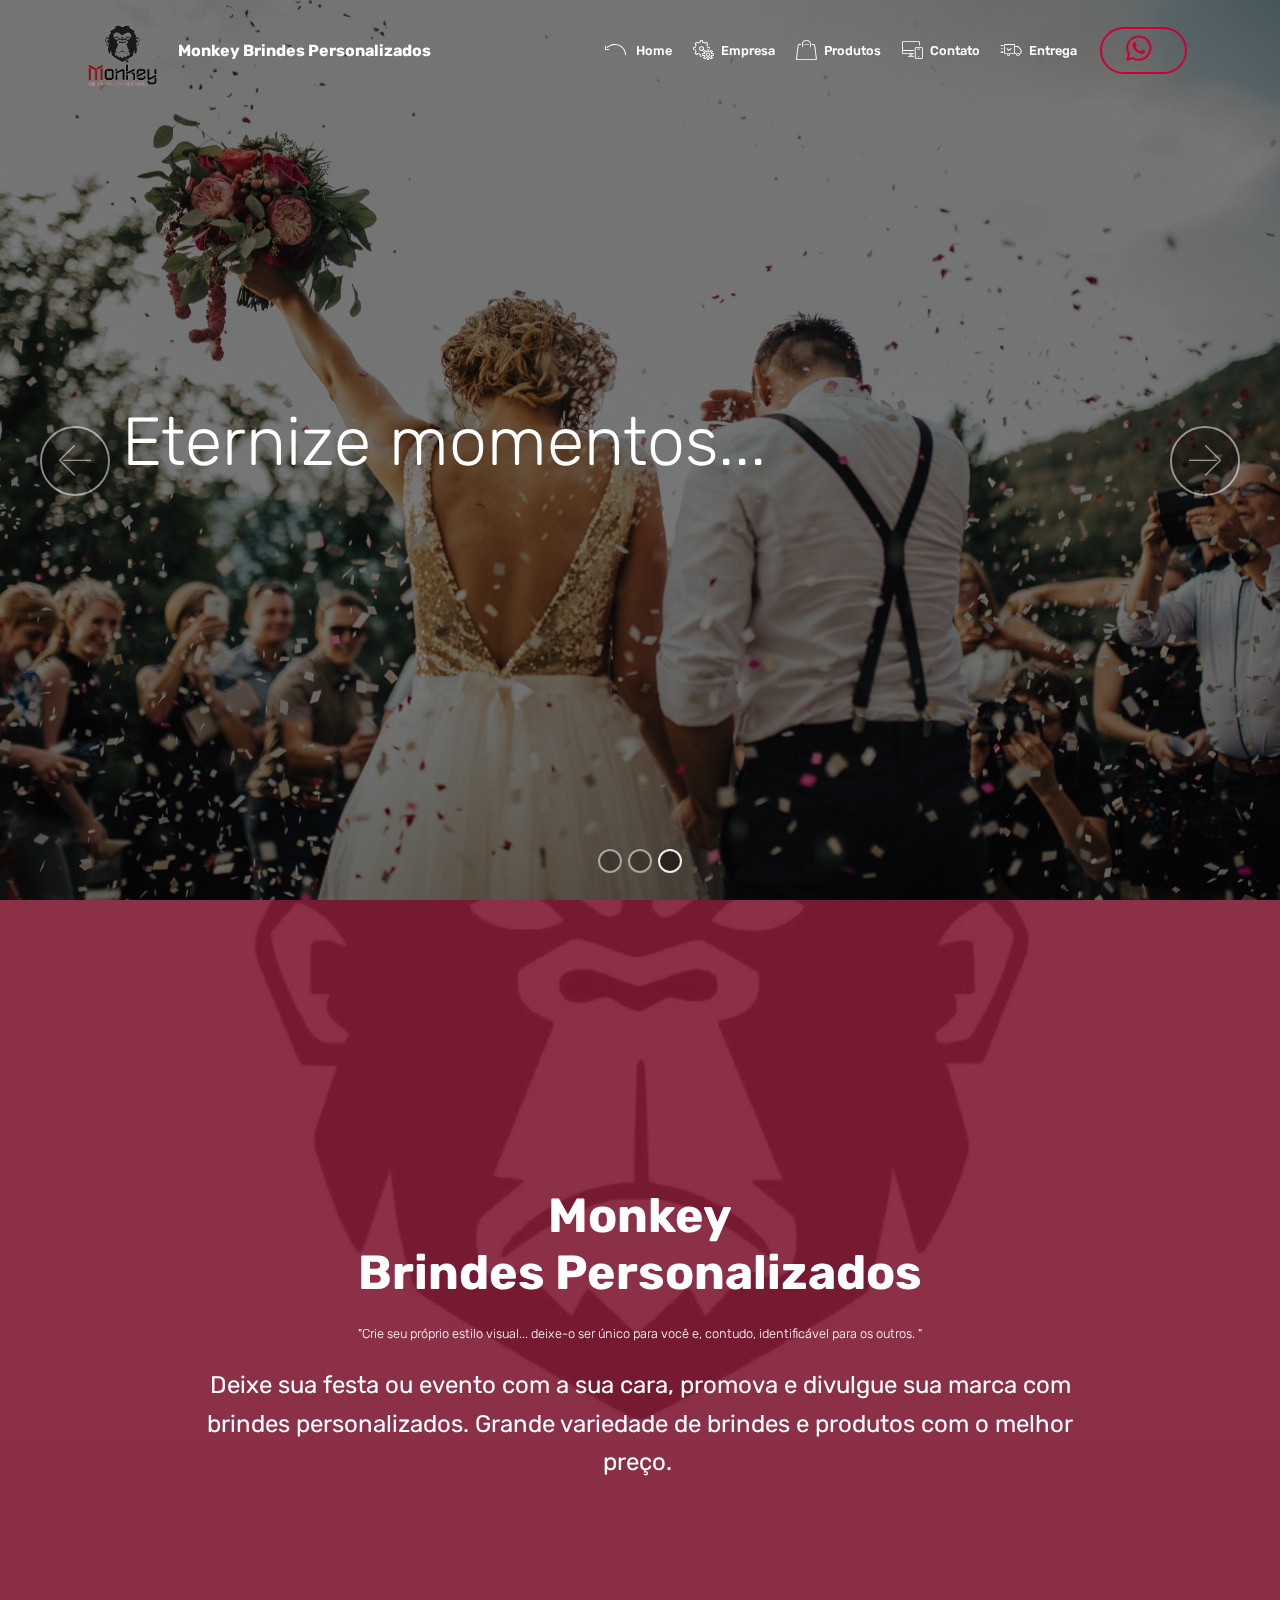
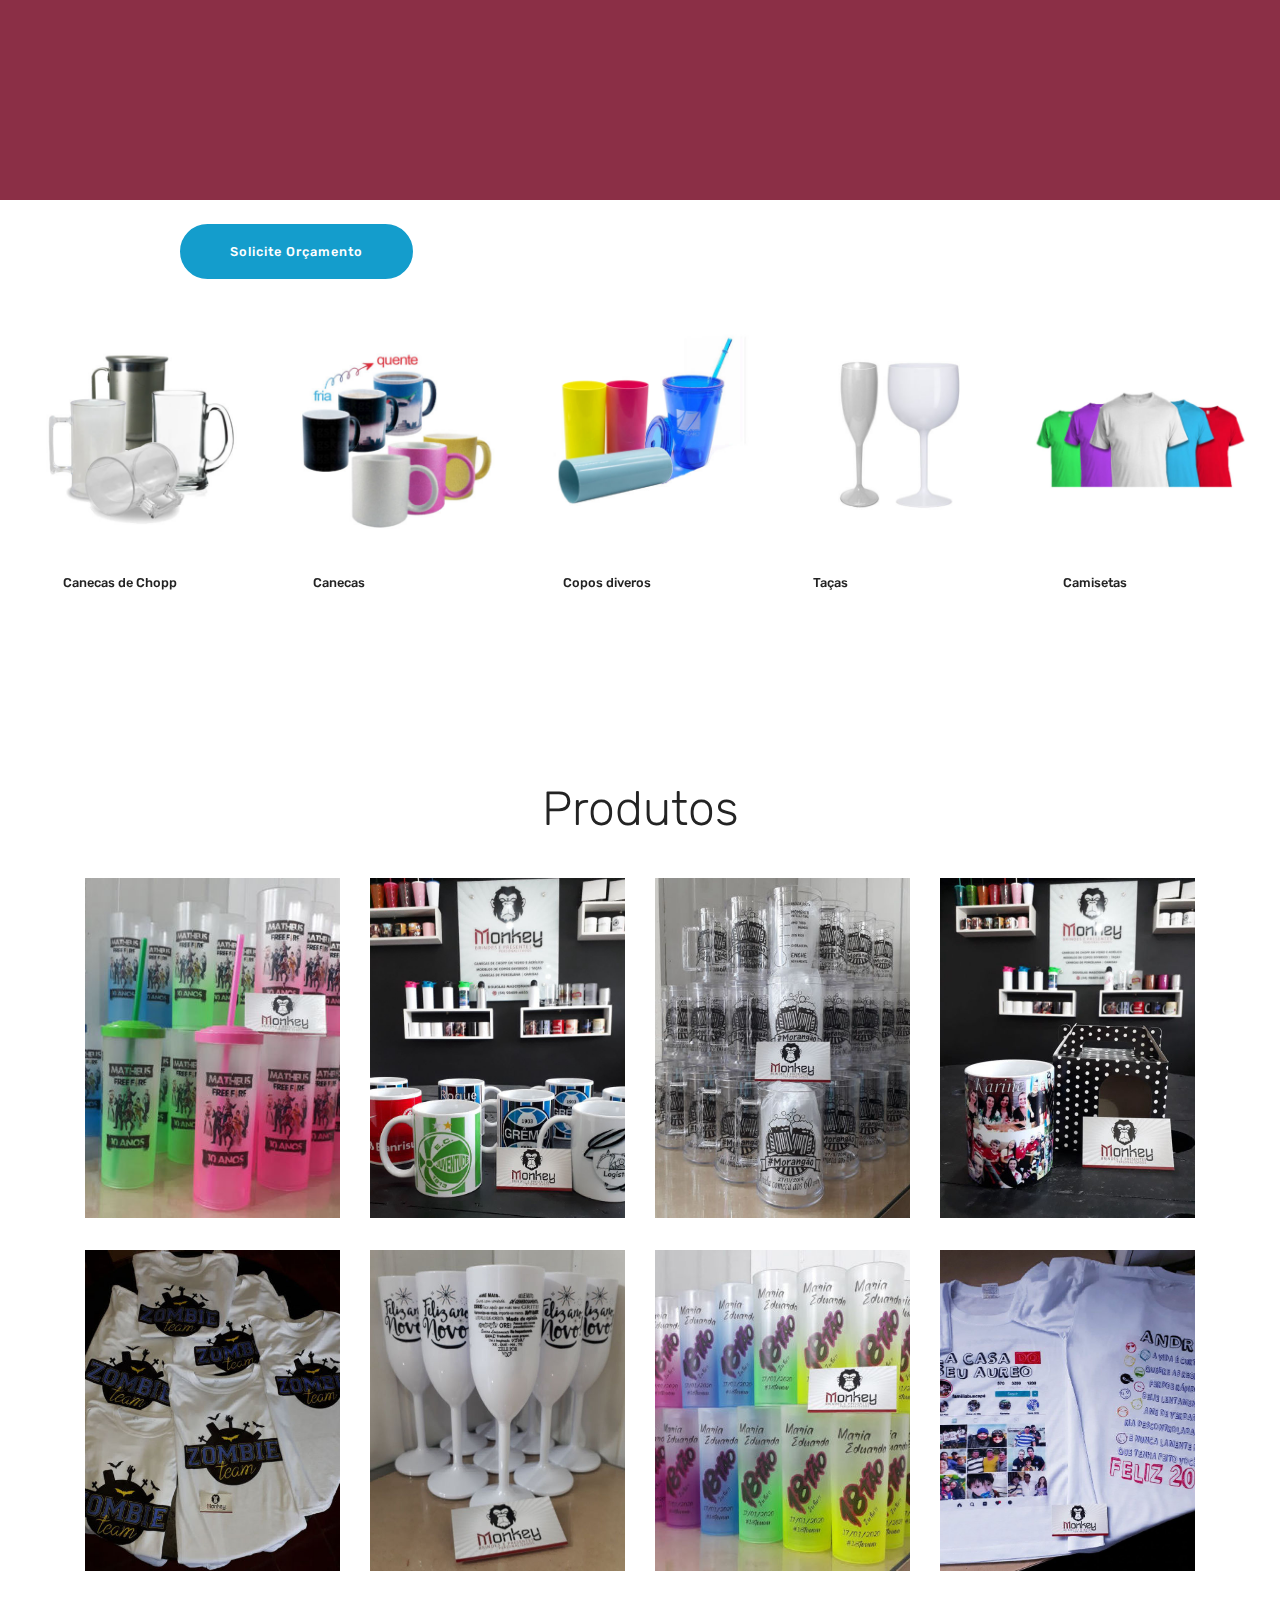
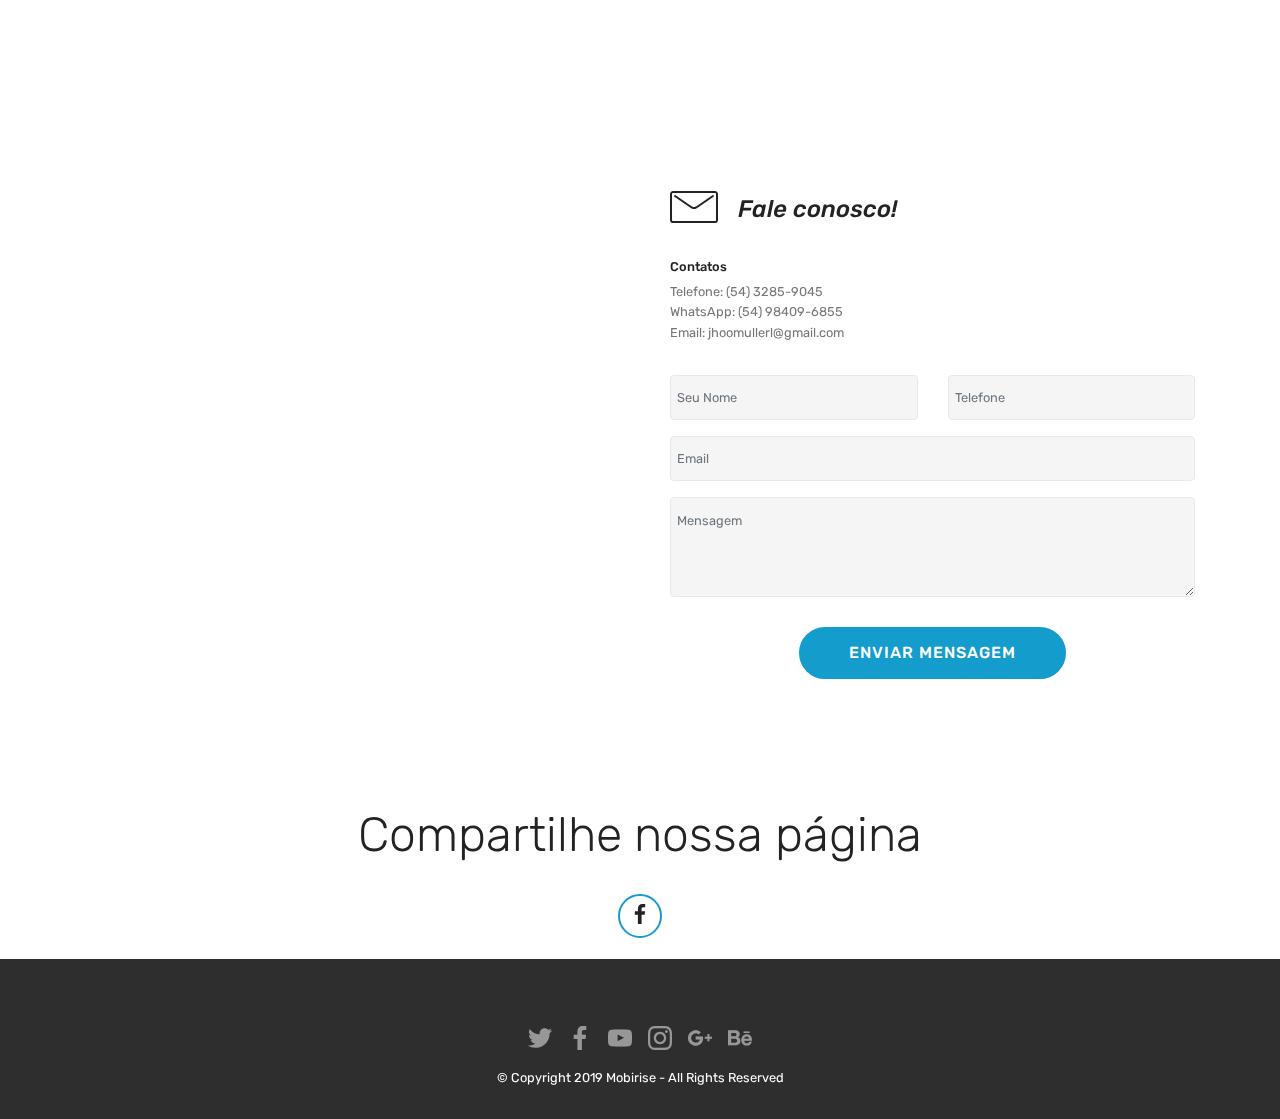
<file: index.html>
<!DOCTYPE html>
<html  >
<head>
  <!-- Site made with Mobirise Website Builder v4.12.0, https://mobirise.com -->
  <meta charset="UTF-8">
  <meta http-equiv="X-UA-Compatible" content="IE=edge">
  <meta name="generator" content="Mobirise v4.12.0, mobirise.com">
  <meta name="viewport" content="width=device-width, initial-scale=1, minimum-scale=1">
  <link rel="shortcut icon" href="assets/images/new-project-2-122x122.png" type="image/x-icon">
  <meta name="description" content="">
  
  <title>Home</title>
  <link rel="stylesheet" href="assets/web/assets/mobirise-icons/mobirise-icons.css">
  <link rel="stylesheet" href="assets/bootstrap/css/bootstrap.min.css">
  <link rel="stylesheet" href="assets/bootstrap/css/bootstrap-grid.min.css">
  <link rel="stylesheet" href="assets/bootstrap/css/bootstrap-reboot.min.css">
  <link rel="stylesheet" href="assets/tether/tether.min.css">
  <link rel="stylesheet" href="assets/dropdown/css/style.css">
  <link rel="stylesheet" href="assets/socicon/css/styles.css">
  <link rel="stylesheet" href="assets/theme/css/style.css">
  <link rel="preload" as="style" href="assets/mobirise/css/mbr-additional.css"><link rel="stylesheet" href="assets/mobirise/css/mbr-additional.css" type="text/css">
  
  
  
</head>
<body>
  <section class="menu cid-rQMO1gNjCz" once="menu" id="menu1-0">

    

    <nav class="navbar navbar-expand beta-menu navbar-dropdown align-items-center navbar-fixed-top navbar-toggleable-sm bg-color transparent">
        <button class="navbar-toggler navbar-toggler-right" type="button" data-toggle="collapse" data-target="#navbarSupportedContent" aria-controls="navbarSupportedContent" aria-expanded="false" aria-label="Toggle navigation">
            <div class="hamburger">
                <span></span>
                <span></span>
                <span></span>
                <span></span>
            </div>
        </button>
        <div class="menu-logo">
            <div class="navbar-brand">
                <span class="navbar-logo">
                    <a href="https://mobirise.co">
                         <img src="assets/images/new-project-2-122x122.png" alt="Mobirise" title="" style="height: 5.3rem;">
                    </a>
                </span>
                <span class="navbar-caption-wrap"><a class="navbar-caption text-white display-4" href="#top">Monkey Brindes Personalizados</a></span>
            </div>
        </div>
        <div class="collapse navbar-collapse" id="navbarSupportedContent">
            <ul class="navbar-nav nav-dropdown" data-app-modern-menu="true"><li class="nav-item">
                    <a class="nav-link link text-white display-7" href="index.html#slider1-2"><span class="mbri-undo mbr-iconfont mbr-iconfont-btn"></span>&nbsp;Home</a>
                </li>
                <li class="nav-item">
                    <a class="nav-link link text-white display-7" href="index.html#header1-4"><span class="mbri-setting mbr-iconfont mbr-iconfont-btn"></span>
                        Empresa</a>
                </li><li class="nav-item"><a class="nav-link link text-white display-7" href="index.html#features17-e" aria-expanded="false"><span class="mbri-shopping-bag mbr-iconfont mbr-iconfont-btn"></span>
                        Produtos</a></li><li class="nav-item"><a class="nav-link link text-white display-7" href="index.html#form4-u"><span class="mbri-responsive mbr-iconfont mbr-iconfont-btn"></span>
                        Contato</a></li><li class="nav-item"><a class="nav-link link text-white display-7" href="index.html#form4-u"><span class="mbri-delivery mbr-iconfont mbr-iconfont-btn"></span>
                        Entrega</a></li></ul>
            <div class="navbar-buttons mbr-section-btn"><a class="btn btn-sm btn-success-outline display-4" href="https://api.whatsapp.com/send?l=pt_pt&phone=5554999644012" target="_blank"><span class="socicon socicon-whatsapp mbr-iconfont mbr-iconfont-btn"></span></a></div>
        </div>
    </nav>
</section>

<section class="engine"><a href="https://mobirise.info/d">free site maker</a></section><section class="carousel slide cid-rQMOiinh4a" data-interval="false" id="slider1-2">

    

    <div class="full-screen"><div class="mbr-slider slide carousel" data-pause="true" data-keyboard="false" data-ride="carousel" data-interval="3000"><ol class="carousel-indicators"><li data-app-prevent-settings="" data-target="#slider1-2" data-slide-to="0"></li><li data-app-prevent-settings="" data-target="#slider1-2" data-slide-to="1"></li><li data-app-prevent-settings="" data-target="#slider1-2" class=" active" data-slide-to="2"></li></ol><div class="carousel-inner" role="listbox"><div class="carousel-item slider-fullscreen-image" data-bg-video-slide="false" style="background-image: url(assets/images/datas-para-formaturas-20162-e-20171-noticia.jpg);"><div class="container container-slide"><div class="image_wrapper"><div class="mbr-overlay"></div><img src="assets/images/datas-para-formaturas-20162-e-20171-noticia.jpg" alt="" title=""><div class="carousel-caption justify-content-center"><div class="col-10 align-left"><h2 class="mbr-fonts-style display-1">Crie</h2><p class="lead mbr-text mbr-fonts-style display-5"></p></div></div></div></div></div><div class="carousel-item slider-fullscreen-image" data-bg-video-slide="false" style="background-image: url(assets/images/festa-aniversario-simples.jpg);"><div class="container container-slide"><div class="image_wrapper"><div class="mbr-overlay"></div><img src="assets/images/festa-aniversario-simples.jpg" alt="" title=""><div class="carousel-caption justify-content-center"><div class="col-10 align-left"><h2 class="mbr-fonts-style display-1">Personalize...</h2><p class="lead mbr-text mbr-fonts-style display-5"></p></div></div></div></div></div><div class="carousel-item slider-fullscreen-image active" data-bg-video-slide="false" style="background-image: url(assets/images/tendncias-para-casamento-2019.jpeg);"><div class="container container-slide"><div class="image_wrapper"><div class="mbr-overlay"></div><img src="assets/images/tendncias-para-casamento-2019.jpeg" alt="" title=""><div class="carousel-caption justify-content-center"><div class="col-10 align-left"><h2 class="mbr-fonts-style display-1">Eternize momentos...</h2><p class="lead mbr-text mbr-fonts-style display-5"></p></div></div></div></div></div></div><a data-app-prevent-settings="" class="carousel-control carousel-control-prev" role="button" data-slide="prev" href="#slider1-2"><span aria-hidden="true" class="mbri-left mbr-iconfont"></span><span class="sr-only">Previous</span></a><a data-app-prevent-settings="" class="carousel-control carousel-control-next" role="button" data-slide="next" href="#slider1-2"><span aria-hidden="true" class="mbri-right mbr-iconfont"></span><span class="sr-only">Next</span></a></div></div>

</section>

<section class="header1 cid-rQMRy3567e mbr-fullscreen mbr-parallax-background" id="header1-4">

    

    <div class="mbr-overlay" style="opacity: 0.9; background-color: rgb(127, 25, 51);">
    </div>

    <div class="container">
        <div class="row justify-content-md-center">
            <div class="mbr-white col-md-10">
                <h1 class="mbr-section-title align-center mbr-bold pb-3 mbr-fonts-style display-2">Monkey <br>Brindes Personalizados</h1>
                <h3 class="mbr-section-subtitle align-center mbr-light pb-3 mbr-fonts-style display-7">"Crie seu próprio estilo visual... deixe-o ser único para você e, contudo, identificável para os outros.
"</h3>
                <p class="mbr-text align-center pb-3 mbr-fonts-style display-5">Deixe sua festa ou evento com a sua cara, promova e divulgue sua marca com brindes personalizados. Grande variedade de brindes e produtos com o melhor preço.&nbsp;</p>
                
            </div>
        </div>
    </div>

</section>

<section class="mbr-section info2 cid-rQNlFYzPWL" id="info2-n">

    

    

    <div class="container">
        <div class="row main justify-content-center">
            <div class="media-container-column col-12 col-lg-3 col-md-4">
                <div class="mbr-section-btn align-left py-4"><a class="btn btn-primary display-7" href="https://api.whatsapp.com/send?phone=5554984096855" target="_blank">Solicite Orçamento<span style="font-size: 25.6px;"></span></a></div>
            </div>
            <div class="media-container-column title col-12 col-lg-7 col-md-6">
                
                
            </div>
        </div>
    </div>
</section>

<section class="features17 cid-rQN1gRj5Bm" id="features17-e">
    
    

    
    <div class="container-fluid">
        <div class="media-container-row">
            <div class="card p-3 col-12 col-md-6 my-col">
                <div class="card-wrapper">
                    <div class="card-img">
                        <a href="page1.html" target="_blank"><img src="assets/images/new-project-2-458x458.jpg" alt="Mobirise" title=""></a>
                    </div>
                    <div class="card-box">
                        <h4 class="card-title pb-3 mbr-fonts-style display-7">
                            Canecas de Chopp</h4>
                        <p class="mbr-text mbr-fonts-style display-7"></p>
                    </div>
                </div>
            </div>

            <div class="card p-3 col-12 col-md-6 my-col">
                <div class="card-wrapper">
                    <div class="card-img">
                        <a href="page2.html" target="_blank"><img src="assets/images/new-project-3-458x458.jpg" alt="Mobirise" title=""></a>
                    </div>
                    <div class="card-box">
                        <h4 class="card-title pb-3 mbr-fonts-style display-7">
                            Canecas</h4>
                        <p class="mbr-text mbr-fonts-style display-7">&nbsp;&nbsp;<br></p>
                    </div>
                </div>
            </div>

            <div class="card p-3 col-12 col-md-6 my-col">
                <div class="card-wrapper">
                    <div class="card-img">
                        <a href="page3.html" target="_blank"><img src="assets/images/new-project-4-458x458.jpg" alt="Mobirise" title=""></a>
                    </div>
                    <div class="card-box">
                        <h4 class="card-title pb-3 mbr-fonts-style display-7">Copos diveros</h4>
                        <p class="mbr-text mbr-fonts-style display-7"></p>
                    </div>
                </div>
            </div>

            <div class="card p-3 col-12 col-md-6 my-col">
                <div class="card-wrapper">
                    <div class="card-img">
                        <a href="page4.html" target="_blank"><img src="assets/images/new-project-5-458x458.jpg" alt="Mobirise" title=""></a>
                    </div>
                    <div class="card-box">
                        <h4 class="card-title pb-3 mbr-fonts-style display-7">Taças</h4>
                        <p class="mbr-text mbr-fonts-style display-7"></p>
                    </div>
                </div>
            </div>
            <div class="card p-3 col-12 col-md-6 my-col">
                <div class="card-wrapper">
                    <div class="card-img">
                        <a href="page5.html" target="_blank"><img src="assets/images/osijoaidja-464x464.jpg" alt="Mobirise" title=""></a>
                    </div>
                    <div class="card-box">
                        <h4 class="card-title pb-3 mbr-fonts-style display-7">Camisetas</h4>
                        <p class="mbr-text mbr-fonts-style display-7"></p>
                    </div>
                </div>
            </div>
            
        </div>
    </div>
</section>

<section class="mbr-gallery gallery5 cid-rQNnHRwqn9" id="gallery5-p">

    

    

    <div class="container">
        <h3 class="mbr-section-title align-center mbr-fonts-style display-2">Produtos</h3>
        <h4 class="mbr-section-subtitle align-center pb-4 mbr-fonts-style display-5"></h4>
        <div class="row mbr-gallery" data-toggle="modal" data-target="#rS18jLbda3">
            <div class="col-sm-6 col-md-4 col-lg-3 item gallery-image">
                <div class="item-wrapper">
                    <img class="w-100" src="assets/images/75481864-739057223265174-143612049836998656-o-510x449.jpg" alt="" data-slide-to="0" title="" data-target="#rS18jLbF3G">
                </div>
            </div><div class="col-sm-6 col-md-4 col-lg-3 item gallery-image">
                <div class="item-wrapper">
                    <img class="w-100" src="assets/images/71391619-705632473274316-8832524188943122432-o-929x960.jpg" alt="" data-slide-to="1" data-target="#rS18jLbF3G">
                </div>
            </div>
            <div class="col-sm-6 col-md-4 col-lg-3 item gallery-image">
                <div class="item-wrapper">
                    <img class="w-100" src="assets/images/78417464-766069587230604-48508271174090752-o-510x540.jpg" alt="" data-slide-to="2" title="" data-target="#rS18jLbF3G">
                </div>
            </div><div class="col-sm-6 col-md-4 col-lg-3 item gallery-image">
                <div class="item-wrapper">
                    <img class="w-100" src="assets/images/78949009-766067090564187-2173337057609383936-o-510x680.jpg" alt="" data-slide-to="3" title="" data-target="#rS18jLbF3G">
                </div>
            </div><div class="col-sm-6 col-md-4 col-lg-3 item gallery-image">
                <div class="item-wrapper">
                    <img class="w-100" src="assets/images/79390106-766068910564005-7713490130920538112-o-510x561.jpg" alt="" data-slide-to="4" title="" data-target="#rS18jLbF3G">
                </div>
            </div><div class="col-sm-6 col-md-4 col-lg-3 item gallery-image">
                <div class="item-wrapper">
                    <img class="w-100" src="assets/images/81980670-789194278251468-3312571794229035008-o-510x642.jpg" alt="" data-slide-to="5" title="" data-target="#rS18jLbF3G">
                </div>
            </div><div class="col-sm-6 col-md-4 col-lg-3 item gallery-image">
                <div class="item-wrapper">
                    <img class="w-100" src="assets/images/81449618-789195144918048-223910496410009600-o-510x457.jpg" alt="" data-slide-to="6" title="" data-target="#rS18jLbF3G">
                </div>
            </div><div class="col-sm-6 col-md-4 col-lg-3 item gallery-image">
                <div class="item-wrapper">
                    <img class="w-100" src="assets/images/82696986-789196751584554-7334285819089256448-o-960x901.jpg" alt="" data-slide-to="7" title="" data-target="#rS18jLbF3G">
                </div>
            </div>
            
            
        </div>

        <div class="modal mbr-slider fade" tabindex="-1" role="dialog" aria-hidden="true" id="rS18jLbda3">
            <div class="modal-dialog" role="document">
                <div class="modal-content">
                    <div class="modal-body">
                        <div class="carousel slide" data-ride="carousel" id="rS18jLbF3G">
                            <div class="carousel-inner">
                                <div class="carousel-item active">
                                    <img class="d-block w-100" src="assets/images/75481864-739057223265174-143612049836998656-o-510x449.jpg" alt="">
                                </div><div class="carousel-item">
                                    <img class="d-block w-100" src="assets/images/71391619-705632473274316-8832524188943122432-o-929x960.jpg" alt="">
                                </div>
                                <div class="carousel-item">
                                    <img class="d-block w-100" src="assets/images/78417464-766069587230604-48508271174090752-o-510x540.jpg" alt="">
                                </div><div class="carousel-item">
                                    <img class="d-block w-100" src="assets/images/78949009-766067090564187-2173337057609383936-o-510x680.jpg" alt="">
                                </div><div class="carousel-item">
                                    <img class="d-block w-100" src="assets/images/79390106-766068910564005-7713490130920538112-o-510x561.jpg" alt="">
                                </div><div class="carousel-item">
                                    <img class="d-block w-100" src="assets/images/81980670-789194278251468-3312571794229035008-o-510x642.jpg" alt="">
                                </div><div class="carousel-item">
                                    <img class="d-block w-100" src="assets/images/81449618-789195144918048-223910496410009600-o-510x457.jpg" alt="">
                                </div><div class="carousel-item">
                                    <img class="d-block w-100" src="assets/images/82696986-789196751584554-7334285819089256448-o-960x901.jpg" alt="">
                                </div>
                                
                                
                            </div>
                            <ol class="carousel-indicators">
                                <li data-slide-to="0" class="active" data-target="#rS18jLbF3G"></li><li data-slide-to="1" class="active" data-target="#rS18jLbF3G"></li>
                                <li data-slide-to="2" data-target="#rS18jLbF3G"></li><li data-slide-to="3" data-target="#rS18jLbF3G"></li><li data-slide-to="4" data-target="#rS18jLbF3G"></li><li data-slide-to="5" data-target="#rS18jLbF3G"></li><li data-slide-to="6" data-target="#rS18jLbF3G"></li><li data-slide-to="7" data-target="#rS18jLbF3G"></li>
                                
                                
                            </ol>
                            <a role="button" href="" class="close" data-dismiss="modal" aria-label="Close">
                            </a>
                            <a class="carousel-control-prev carousel-control" role="button" data-slide="prev" href="#rS18jLbF3G">
                                <span class="mbri-left mbr-iconfont" aria-hidden="true"></span>
                                <span class="sr-only">Previous</span>
                            </a>
                            <a class="carousel-control-next carousel-control" role="button" data-slide="next" href="#rS18jLbF3G">
                                <span class="mbri-right mbr-iconfont" aria-hidden="true"></span>
                                <span class="sr-only">Next</span>
                            </a>
                        </div>
                    </div>
                </div>
            </div>
        </div>
    </div>
</section>

<section class="mbr-section form4 cid-rQNsOsw7t1" id="form4-u">

    

    
    <div class="container">
        <div class="row">
            <div class="col-md-6">
                <div class="google-map"><iframe frameborder="0" style="border:0" src="https://www.google.com/maps/embed/v1/place?key=AIzaSyCx3d07zxHPLvkFBLlAR3Ng8a9wsAsGoJ8&amp;q=place_id:ChIJf0iJ2TijHpURz-qcV_3da6s" allowfullscreen=""></iframe></div>
            </div>
            <div class="col-md-6">
                
                <div>
                    <div class="icon-block pb-3 align-left">
                        <span class="icon-block__icon">
                            <span class="mbri-letter mbr-iconfont"></span>
                        </span>
                        <h4 class="icon-block__title align-left mbr-fonts-style display-5">
                            Fale conosco!</h4>
                    </div>
                    <div class="icon-contacts pb-3">
                        <h5 class="align-left mbr-fonts-style display-7">Contatos</h5>
                        <p class="mbr-text align-left mbr-fonts-style display-7">Telefone:&nbsp;(54) 3285-9045<br>WhatsApp: (54) 98409-6855<br>
                            Email: jhoomullerl@gmail.com</p>
                    </div>
                </div>
                <div data-form-type="formoid">
                    <!---Formbuilder Form--->
                    <form action="https://mobirise.com/" method="POST" class="mbr-form form-with-styler" data-form-title="Mobirise Form"><input type="hidden" name="email" data-form-email="true" value="VDmmu8FTye60/IPq06HLgaxpAR6E9p+L41kkEcjJpOL7hGOa6+I6FhNR2IpfgL7VSNdgN631pf0lZkdvKlaR3qmjyXOfWBqr47siOOwSFNwDClKJAB8GaCBWGVoNbKWG">
                        <div class="row">
                            <div hidden="hidden" data-form-alert="" class="alert alert-success col-12">Obrigado! Retornaremos em breve!</div>
                            <div hidden="hidden" data-form-alert-danger="" class="alert alert-danger col-12">
                            </div>
                        </div>
                        <div class="dragArea row">
                            <div class="col-md-6  form-group" data-for="name">
                                <input type="text" name="name" placeholder="Seu Nome" data-form-field="Name" required="required" class="form-control input display-7" id="name-form4-u">
                            </div>
                            <div class="col-md-6  form-group" data-for="phone">
                                <input type="text" name="phone" placeholder="Telefone" data-form-field="Phone" required="required" class="form-control input display-7" id="phone-form4-u">
                            </div>
                            <div data-for="email" class="col-md-12  form-group">
                                <input type="text" name="email" placeholder="Email" data-form-field="Email" class="form-control input display-7" required="required" id="email-form4-u">
                            </div>
                            <div data-for="message" class="col-md-12  form-group">
                                <textarea name="message" data-form-field="Message" class="form-control input display-7" placeholder="Mensagem" id="message-form4-u"></textarea>
                            </div>
                            <div class="col-md-12 input-group-btn  mt-2 align-center"><button type="submit" class="btn btn-primary btn-form display-4">ENVIAR MENSAGEM</button></div>
                        </div>
                    </form><!---Formbuilder Form--->
                </div>
            </div>
        </div>
    </div>
</section>

<section class="cid-rQNsrAfwx5" id="social-buttons1-t">
    
    

    

    <div class="container">
        <div class="media-container-row">
            <div class="col-md-8 align-center">
                <h2 class="pb-3 mbr-section-title mbr-fonts-style display-2">Compartilhe nossa página</h2>
                <div>
                    <div class="mbr-social-likes" data-counters="false">
                        <span class="btn btn-social facebook mx-2" title="Share link on Facebook">
                            <i class="socicon socicon-facebook"></i>
                        </span>
                        
                        
                        
                    </div>
                </div>
            </div>
        </div>
    </div>
</section>

<section once="footers" class="cid-rQNtfUdkdE" id="footer7-v">

    

    

    <div class="container">
        <div class="media-container-row align-center mbr-white">
            <div class="row row-links">
                <ul class="foot-menu">
                    
                    
                    
                    
                    
                <li class="foot-menu-item mbr-fonts-style display-7">&nbsp; &nbsp; &nbsp; &nbsp; &nbsp; &nbsp; &nbsp; &nbsp; &nbsp; &nbsp; &nbsp;</li><li class="foot-menu-item mbr-fonts-style display-7"></li><li class="foot-menu-item mbr-fonts-style display-7"></li><li class="foot-menu-item mbr-fonts-style display-7">&nbsp; &nbsp; &nbsp; &nbsp; &nbsp; &nbsp; &nbsp; &nbsp;&nbsp;</li><li class="foot-menu-item mbr-fonts-style display-7"></li></ul>
            </div>
            <div class="row social-row">
                <div class="social-list align-right pb-2">
                    
                    
                    
                    
                    
                    
                <div class="soc-item">
                        <a href="https://twitter.com/mobirise" target="_blank">
                            <span class="socicon-twitter socicon mbr-iconfont mbr-iconfont-social"></span>
                        </a>
                    </div><div class="soc-item">
                        <a href="https://www.facebook.com/Monkey-Brindes-Personalizados-435138463657053/?epa=SEARCH_BOX" target="_blank">
                            <span class="mbr-iconfont mbr-iconfont-social socicon-facebook socicon"></span>
                        </a>
                    </div><div class="soc-item">
                        <a href="https://www.youtube.com/c/mobirise" target="_blank">
                            <span class="socicon-youtube socicon mbr-iconfont mbr-iconfont-social"></span>
                        </a>
                    </div><div class="soc-item">
                        <a href="https://instagram.com/mobirise" target="_blank">
                            <span class="socicon-instagram socicon mbr-iconfont mbr-iconfont-social"></span>
                        </a>
                    </div><div class="soc-item">
                        <a href="https://plus.google.com/u/0/+Mobirise" target="_blank">
                            <span class="socicon-googleplus socicon mbr-iconfont mbr-iconfont-social"></span>
                        </a>
                    </div><div class="soc-item">
                        <a href="https://www.behance.net/Mobirise" target="_blank">
                            <span class="socicon-behance socicon mbr-iconfont mbr-iconfont-social"></span>
                        </a>
                    </div></div>
            </div>
            <div class="row row-copirayt">
                <p class="mbr-text mb-0 mbr-fonts-style mbr-white align-center display-7">
                    © Copyright 2019 Mobirise - All Rights Reserved
                </p>
            </div>
        </div>
    </div>
</section>


  <script src="assets/web/assets/jquery/jquery.min.js"></script>
  <script src="assets/popper/popper.min.js"></script>
  <script src="assets/bootstrap/js/bootstrap.min.js"></script>
  <script src="assets/parallax/jarallax.min.js"></script>
  <script src="assets/smoothscroll/smooth-scroll.js"></script>
  <script src="assets/vimeoplayer/jquery.mb.vimeo_player.js"></script>
  <script src="assets/tether/tether.min.js"></script>
  <script src="assets/bootstrapcarouselswipe/bootstrap-carousel-swipe.js"></script>
  <script src="assets/ytplayer/jquery.mb.ytplayer.min.js"></script>
  <script src="assets/dropdown/js/nav-dropdown.js"></script>
  <script src="assets/dropdown/js/navbar-dropdown.js"></script>
  <script src="assets/touchswipe/jquery.touch-swipe.min.js"></script>
  <script src="assets/sociallikes/social-likes.js"></script>
  <script src="assets/theme/js/script.js"></script>
  <script src="assets/formoid/formoid.min.js"></script>
  <script src="assets/slidervideo/script.js"></script>
  
  
</body>
</html>
</file>
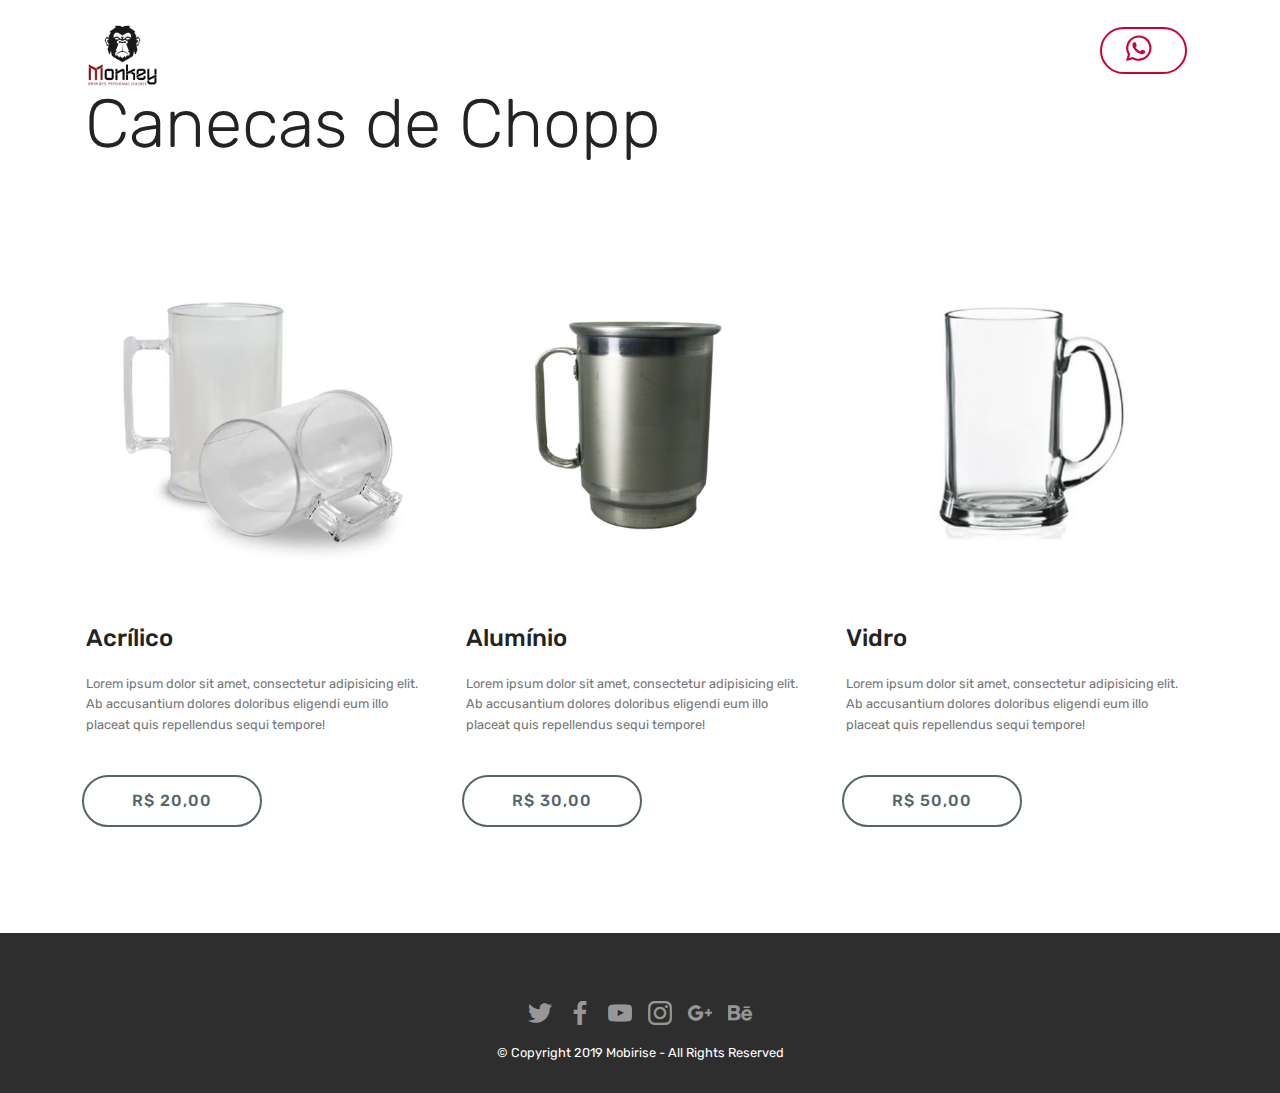
<file: page1.html>
<!DOCTYPE html>
<html  >
<head>
  <!-- Site made with Mobirise Website Builder v4.12.0, https://mobirise.com -->
  <meta charset="UTF-8">
  <meta http-equiv="X-UA-Compatible" content="IE=edge">
  <meta name="generator" content="Mobirise v4.12.0, mobirise.com">
  <meta name="viewport" content="width=device-width, initial-scale=1, minimum-scale=1">
  <link rel="shortcut icon" href="assets/images/new-project-2-122x122.png" type="image/x-icon">
  <meta name="description" content="Site Creator Description">
  
  <title>Canecas de Chopp</title>
  <link rel="stylesheet" href="assets/web/assets/mobirise-icons/mobirise-icons.css">
  <link rel="stylesheet" href="assets/bootstrap/css/bootstrap.min.css">
  <link rel="stylesheet" href="assets/bootstrap/css/bootstrap-grid.min.css">
  <link rel="stylesheet" href="assets/bootstrap/css/bootstrap-reboot.min.css">
  <link rel="stylesheet" href="assets/tether/tether.min.css">
  <link rel="stylesheet" href="assets/dropdown/css/style.css">
  <link rel="stylesheet" href="assets/socicon/css/styles.css">
  <link rel="stylesheet" href="assets/theme/css/style.css">
  <link rel="preload" as="style" href="assets/mobirise/css/mbr-additional.css"><link rel="stylesheet" href="assets/mobirise/css/mbr-additional.css" type="text/css">
  
  
  
</head>
<body>
  <section class="menu cid-rQMO1gNjCz" once="menu" id="menu1-w">

    

    <nav class="navbar navbar-expand beta-menu navbar-dropdown align-items-center navbar-fixed-top navbar-toggleable-sm bg-color transparent">
        <button class="navbar-toggler navbar-toggler-right" type="button" data-toggle="collapse" data-target="#navbarSupportedContent" aria-controls="navbarSupportedContent" aria-expanded="false" aria-label="Toggle navigation">
            <div class="hamburger">
                <span></span>
                <span></span>
                <span></span>
                <span></span>
            </div>
        </button>
        <div class="menu-logo">
            <div class="navbar-brand">
                <span class="navbar-logo">
                    <a href="https://mobirise.co">
                         <img src="assets/images/new-project-2-122x122.png" alt="Mobirise" title="" style="height: 5.3rem;">
                    </a>
                </span>
                <span class="navbar-caption-wrap"><a class="navbar-caption text-white display-4" href="#top">Monkey Brindes Personalizados</a></span>
            </div>
        </div>
        <div class="collapse navbar-collapse" id="navbarSupportedContent">
            <ul class="navbar-nav nav-dropdown" data-app-modern-menu="true"><li class="nav-item">
                    <a class="nav-link link text-white display-7" href="index.html#slider1-2"><span class="mbri-undo mbr-iconfont mbr-iconfont-btn"></span>&nbsp;Home</a>
                </li>
                <li class="nav-item">
                    <a class="nav-link link text-white display-7" href="index.html#header1-4"><span class="mbri-setting mbr-iconfont mbr-iconfont-btn"></span>
                        Empresa</a>
                </li><li class="nav-item"><a class="nav-link link text-white display-7" href="index.html#features17-e" aria-expanded="false"><span class="mbri-shopping-bag mbr-iconfont mbr-iconfont-btn"></span>
                        Produtos</a></li><li class="nav-item"><a class="nav-link link text-white display-7" href="index.html#form4-u"><span class="mbri-responsive mbr-iconfont mbr-iconfont-btn"></span>
                        Contato</a></li><li class="nav-item"><a class="nav-link link text-white display-7" href="index.html#form4-u"><span class="mbri-delivery mbr-iconfont mbr-iconfont-btn"></span>
                        Entrega</a></li></ul>
            <div class="navbar-buttons mbr-section-btn"><a class="btn btn-sm btn-success-outline display-4" href="https://api.whatsapp.com/send?l=pt_pt&phone=5554999644012" target="_blank"><span class="socicon socicon-whatsapp mbr-iconfont mbr-iconfont-btn"></span></a></div>
        </div>
    </nav>
</section>

<section class="engine"><a href="https://mobirise.info/s">bootstrap themes</a></section><section class="services1 cid-rQY5x1KMy2" id="services1-16">
    <!---->
    
    <!---->
    <!--Overlay-->
    
    <!--Container-->
    <div class="container">
        <div class="row justify-content-center">
            <!--Titles-->
            <div class="title pb-5 col-12">
                <h2 class="align-left pb-3 mbr-fonts-style display-1">Canecas de Chopp</h2>
                
            </div>
            <!--Card-1-->
            <div class="card col-12 col-md-6 p-3 col-lg-4">
                <div class="card-wrapper">
                    <div class="card-img">
                        <img src="assets/images/new-project-3-500x500.jpg" alt="Mobirise" title="">
                    </div>
                    <div class="card-box">
                        <h4 class="card-title mbr-fonts-style display-5">Acrílico</h4>
                        <p class="mbr-text mbr-fonts-style display-7">
                            Lorem ipsum dolor sit amet, consectetur adipisicing elit. Ab accusantium dolores doloribus
                            eligendi eum illo placeat quis repellendus sequi tempore!
                        </p>
                        <!--Btn-->
                        <div class="mbr-section-btn align-left"><a href="https://mobirise.co" class="btn btn-warning-outline display-4">
                                R$ 20,00</a></div>
                    </div>
                </div>
            </div>
            <!--Card-2-->
            <div class="card col-12 col-md-6 p-3 col-lg-4">
                <div class="card-wrapper">
                    <div class="card-img">
                        <img src="assets/images/new-project-4-500x500.jpg" alt="Mobirise" title="">
                    </div>
                    <div class="card-box">
                        <h4 class="card-title mbr-fonts-style display-5">
                            Alumínio</h4>
                        <p class="mbr-text mbr-fonts-style display-7">
                            Lorem ipsum dolor sit amet, consectetur adipisicing elit. Ab accusantium dolores doloribus
                            eligendi eum illo placeat quis repellendus sequi tempore!
                        </p>
                        <!--Btn-->
                        <div class="mbr-section-btn align-left"><a href="https://mobirise.co" class="btn btn-warning-outline display-4">
                                R$ 30,00</a></div>
                    </div>
                </div>
            </div>
            <!--Card-3-->
            <div class="card col-12 col-md-6 p-3 col-lg-4 last-child">
                <div class="card-wrapper">
                    <div class="card-img">
                        <img src="assets/images/new-project-5-500x500.jpg" alt="Mobirise" title="">
                    </div>
                    <div class="card-box">
                        <h4 class="card-title mbr-fonts-style display-5">
                            Vidro</h4>
                        <p class="mbr-text mbr-fonts-style display-7">
                            Lorem ipsum dolor sit amet, consectetur adipisicing elit. Ab accusantium dolores doloribus
                            eligendi eum illo placeat quis repellendus sequi tempore!
                        </p>
                        <!--Btn-->
                        <div class="mbr-section-btn align-left"><a href="https://mobirise.co" class="btn btn-warning-outline display-4">
                                R$ 50,00</a></div>
                    </div>
                </div>
            </div>
            <!--Card-4-->
            
        </div>
    </div>
</section>

<section once="footers" class="cid-rQNtfUdkdE" id="footer7-x">

    

    

    <div class="container">
        <div class="media-container-row align-center mbr-white">
            <div class="row row-links">
                <ul class="foot-menu">
                    
                    
                    
                    
                    
                <li class="foot-menu-item mbr-fonts-style display-7">&nbsp; &nbsp; &nbsp; &nbsp; &nbsp; &nbsp; &nbsp; &nbsp; &nbsp; &nbsp; &nbsp;</li><li class="foot-menu-item mbr-fonts-style display-7"></li><li class="foot-menu-item mbr-fonts-style display-7"></li><li class="foot-menu-item mbr-fonts-style display-7">&nbsp; &nbsp; &nbsp; &nbsp; &nbsp; &nbsp; &nbsp; &nbsp;&nbsp;</li><li class="foot-menu-item mbr-fonts-style display-7"></li></ul>
            </div>
            <div class="row social-row">
                <div class="social-list align-right pb-2">
                    
                    
                    
                    
                    
                    
                <div class="soc-item">
                        <a href="https://twitter.com/mobirise" target="_blank">
                            <span class="socicon-twitter socicon mbr-iconfont mbr-iconfont-social"></span>
                        </a>
                    </div><div class="soc-item">
                        <a href="https://www.facebook.com/Monkey-Brindes-Personalizados-435138463657053/?epa=SEARCH_BOX" target="_blank">
                            <span class="mbr-iconfont mbr-iconfont-social socicon-facebook socicon"></span>
                        </a>
                    </div><div class="soc-item">
                        <a href="https://www.youtube.com/c/mobirise" target="_blank">
                            <span class="socicon-youtube socicon mbr-iconfont mbr-iconfont-social"></span>
                        </a>
                    </div><div class="soc-item">
                        <a href="https://instagram.com/mobirise" target="_blank">
                            <span class="socicon-instagram socicon mbr-iconfont mbr-iconfont-social"></span>
                        </a>
                    </div><div class="soc-item">
                        <a href="https://plus.google.com/u/0/+Mobirise" target="_blank">
                            <span class="socicon-googleplus socicon mbr-iconfont mbr-iconfont-social"></span>
                        </a>
                    </div><div class="soc-item">
                        <a href="https://www.behance.net/Mobirise" target="_blank">
                            <span class="socicon-behance socicon mbr-iconfont mbr-iconfont-social"></span>
                        </a>
                    </div></div>
            </div>
            <div class="row row-copirayt">
                <p class="mbr-text mb-0 mbr-fonts-style mbr-white align-center display-7">
                    © Copyright 2019 Mobirise - All Rights Reserved
                </p>
            </div>
        </div>
    </div>
</section>


  <script src="assets/web/assets/jquery/jquery.min.js"></script>
  <script src="assets/popper/popper.min.js"></script>
  <script src="assets/bootstrap/js/bootstrap.min.js"></script>
  <script src="assets/tether/tether.min.js"></script>
  <script src="assets/smoothscroll/smooth-scroll.js"></script>
  <script src="assets/dropdown/js/nav-dropdown.js"></script>
  <script src="assets/dropdown/js/navbar-dropdown.js"></script>
  <script src="assets/touchswipe/jquery.touch-swipe.min.js"></script>
  <script src="assets/theme/js/script.js"></script>
  
  
</body>
</html>
</file>
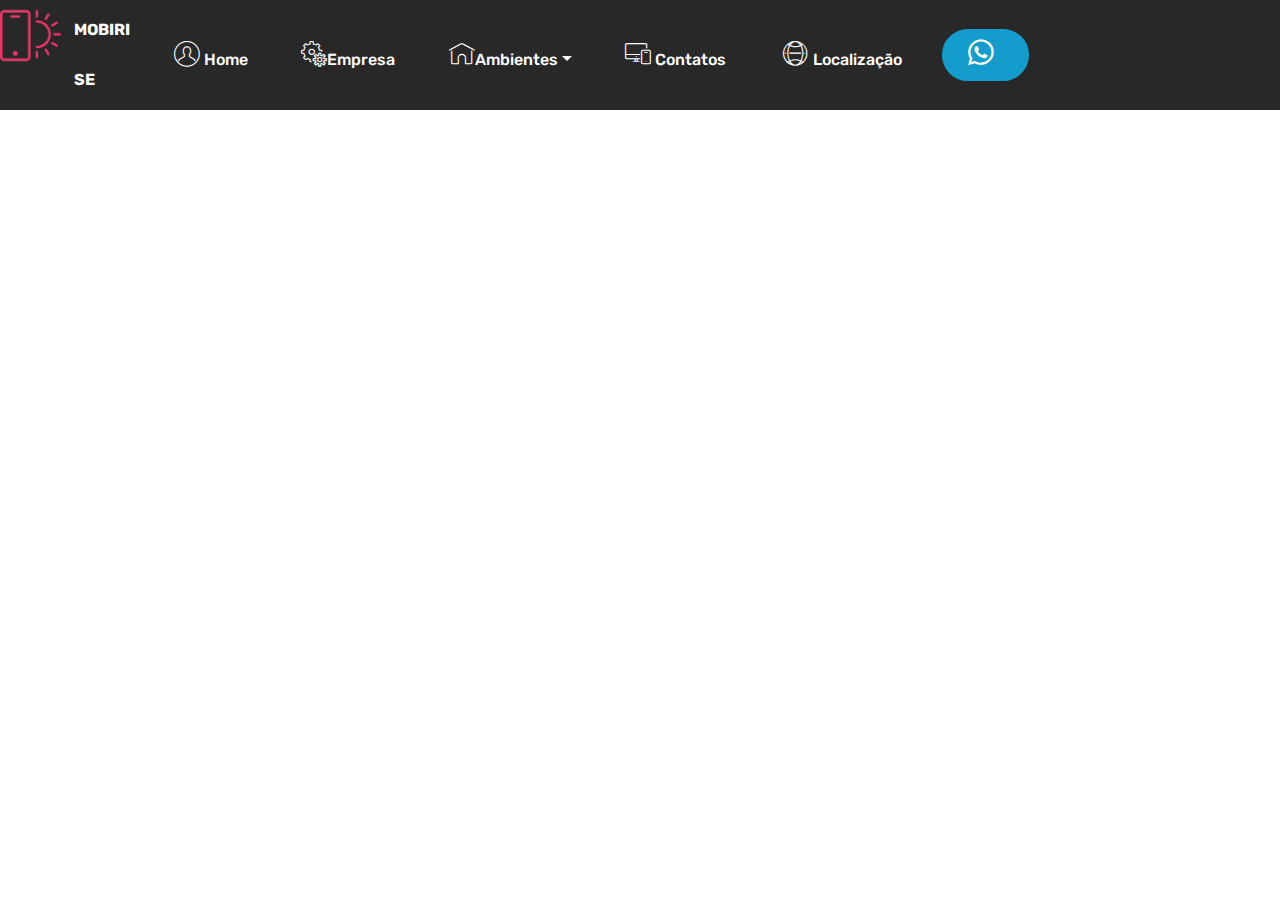
<file: page2.html>
<!DOCTYPE html>
<html  >
<head>
  <!-- Site made with Mobirise Website Builder v4.12.0, https://mobirise.com -->
  <meta charset="UTF-8">
  <meta http-equiv="X-UA-Compatible" content="IE=edge">
  <meta name="generator" content="Mobirise v4.12.0, mobirise.com">
  <meta name="viewport" content="width=device-width, initial-scale=1, minimum-scale=1">
  <link rel="shortcut icon" href="assets/images/logo2.png" type="image/x-icon">
  <meta name="description" content="Site Builder Description">
  
  <title>Sala de Estar</title>
  <link rel="stylesheet" href="assets/web/assets/mobirise-icons/mobirise-icons.css">
  <link rel="stylesheet" href="assets/bootstrap/css/bootstrap.min.css">
  <link rel="stylesheet" href="assets/bootstrap/css/bootstrap-grid.min.css">
  <link rel="stylesheet" href="assets/bootstrap/css/bootstrap-reboot.min.css">
  <link rel="stylesheet" href="assets/tether/tether.min.css">
  <link rel="stylesheet" href="assets/dropdown/css/style.css">
  <link rel="stylesheet" href="assets/socicon/css/styles.css">
  <link rel="stylesheet" href="assets/theme/css/style.css">
  <link rel="preload" as="style" href="assets/mobirise/css/mbr-additional.css"><link rel="stylesheet" href="assets/mobirise/css/mbr-additional.css" type="text/css">
  
  
  
</head>
<body>
  <section class="menu cid-qTkzRZLJNu" once="menu" id="menu1-5">

    

    <nav class="navbar navbar-expand beta-menu navbar-dropdown align-items-center navbar-fixed-top navbar-toggleable-sm">
        <button class="navbar-toggler navbar-toggler-right" type="button" data-toggle="collapse" data-target="#navbarSupportedContent" aria-controls="navbarSupportedContent" aria-expanded="false" aria-label="Toggle navigation">
            <div class="hamburger">
                <span></span>
                <span></span>
                <span></span>
                <span></span>
            </div>
        </button>
        <div class="menu-logo">
            <div class="navbar-brand">
                <span class="navbar-logo">
                    <a href="https://mobirise.com">
                         <img src="assets/images/logo2.png" alt="Mobirise" style="height: 3.8rem;">
                    </a>
                </span>
                <span class="navbar-caption-wrap"><a class="navbar-caption text-white display-4" href="https://mobirise.com">
                        MOBIRISE
                    </a></span>
            </div>
        </div>
        <div class="collapse navbar-collapse" id="navbarSupportedContent">
            <ul class="navbar-nav nav-dropdown" data-app-modern-menu="true"><li class="nav-item"><a class="nav-link link text-white display-4" href="index.html#slider1-h"><span class="mbri-user mbr-iconfont mbr-iconfont-btn"></span>
                        
                        Home</a></li>
                <li class="nav-item">
                    <a class="nav-link link text-white display-4" href="index.html#header16-l"><span class="mbri-setting mbr-iconfont mbr-iconfont-btn"></span>Empresa</a>
                </li><li class="nav-item dropdown"><a class="nav-link link text-white dropdown-toggle display-4" href="index.html#features2-7" data-toggle="dropdown-submenu" aria-expanded="false"><span class="mbri-home mbr-iconfont mbr-iconfont-btn"></span>Ambientes</a><div class="dropdown-menu"><a class="text-white dropdown-item display-4" href="page3.html">Quarto</a><a class="text-white dropdown-item display-4" href="page1.html" aria-expanded="false">Cozinha</a><a class="text-white dropdown-item display-4" href="page4.html" aria-expanded="false">Sala de Jantar</a><a class="text-white dropdown-item display-4" href="page2.html" aria-expanded="false">Sala de Estar</a></div></li><li class="nav-item"><a class="nav-link link text-white display-4" href="index.html#contacts2-a"><span class="mbri-responsive mbr-iconfont mbr-iconfont-btn"></span>
                        Contatos&nbsp;</a></li><li class="nav-item"><a class="nav-link link text-white display-4" href="index.html#footer6-d"><span class="mbri-globe-2 mbr-iconfont mbr-iconfont-btn"></span>
                        Localização</a></li></ul>
            <div class="navbar-buttons mbr-section-btn"><a class="btn btn-sm btn-primary display-4" href="https://api.whatsapp.com/send?l=pt_pt&phone=5551993077235" target="_blank"><span class="socicon socicon-whatsapp mbr-iconfont mbr-iconfont-btn"></span></a></div>
        </div>
    </nav>
</section>


  <section class="engine"><a href="https://mobirise.info/r">free bootstrap templates</a></section><script src="assets/web/assets/jquery/jquery.min.js"></script>
  <script src="assets/popper/popper.min.js"></script>
  <script src="assets/bootstrap/js/bootstrap.min.js"></script>
  <script src="assets/tether/tether.min.js"></script>
  <script src="assets/smoothscroll/smooth-scroll.js"></script>
  <script src="assets/dropdown/js/nav-dropdown.js"></script>
  <script src="assets/dropdown/js/navbar-dropdown.js"></script>
  <script src="assets/touchswipe/jquery.touch-swipe.min.js"></script>
  <script src="assets/theme/js/script.js"></script>
  
  
</body>
</html>
</file>
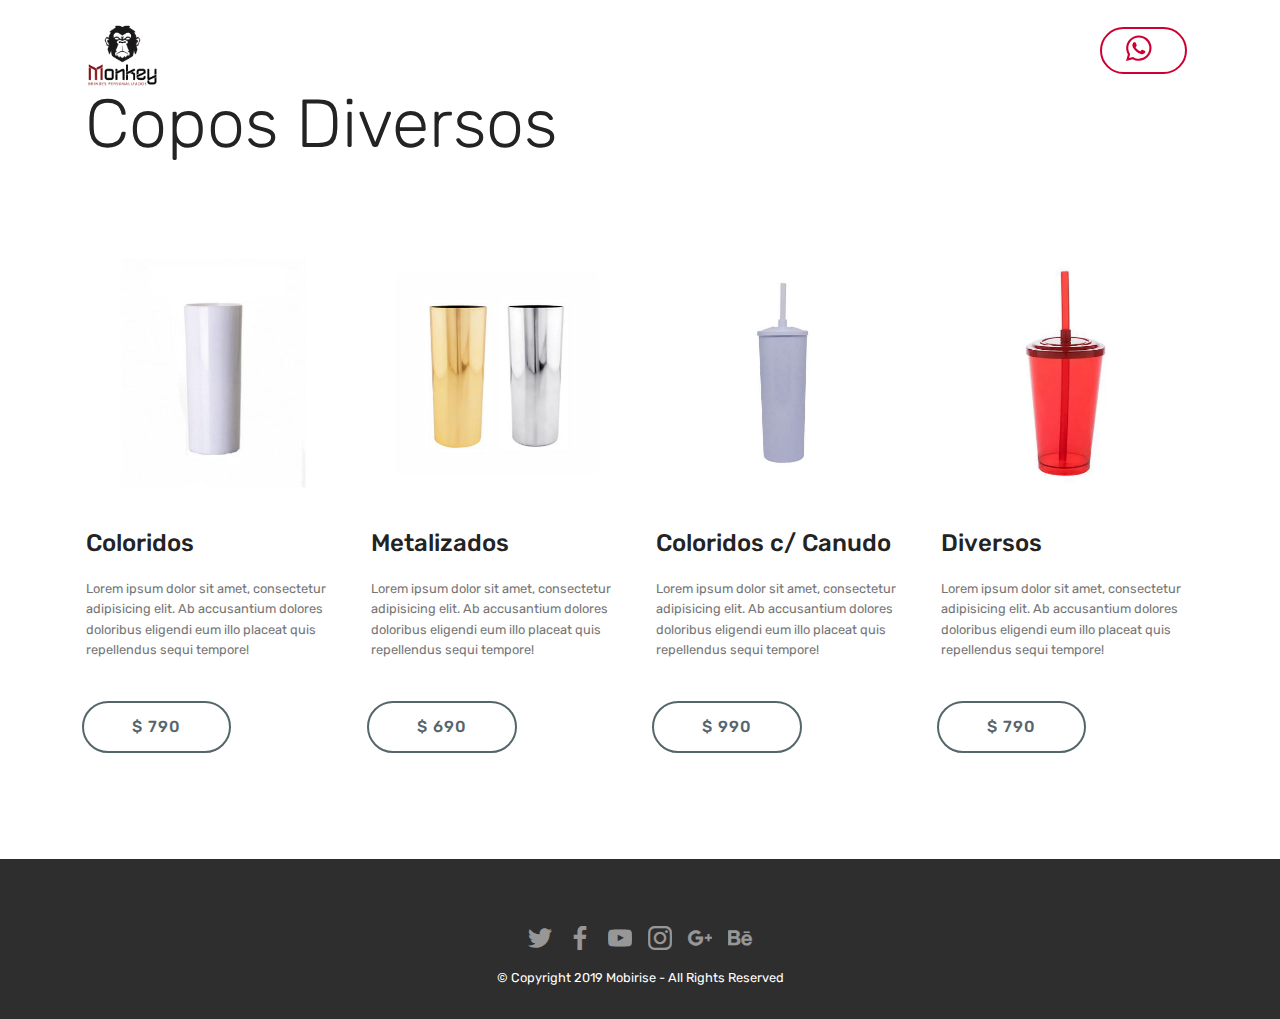
<file: page3.html>
<!DOCTYPE html>
<html  >
<head>
  <!-- Site made with Mobirise Website Builder v4.12.0, https://mobirise.com -->
  <meta charset="UTF-8">
  <meta http-equiv="X-UA-Compatible" content="IE=edge">
  <meta name="generator" content="Mobirise v4.12.0, mobirise.com">
  <meta name="viewport" content="width=device-width, initial-scale=1, minimum-scale=1">
  <link rel="shortcut icon" href="assets/images/new-project-2-122x122.png" type="image/x-icon">
  <meta name="description" content="Web Page Maker Description">
  
  <title>Copos Diversos</title>
  <link rel="stylesheet" href="assets/web/assets/mobirise-icons/mobirise-icons.css">
  <link rel="stylesheet" href="assets/bootstrap/css/bootstrap.min.css">
  <link rel="stylesheet" href="assets/bootstrap/css/bootstrap-grid.min.css">
  <link rel="stylesheet" href="assets/bootstrap/css/bootstrap-reboot.min.css">
  <link rel="stylesheet" href="assets/tether/tether.min.css">
  <link rel="stylesheet" href="assets/dropdown/css/style.css">
  <link rel="stylesheet" href="assets/socicon/css/styles.css">
  <link rel="stylesheet" href="assets/theme/css/style.css">
  <link rel="preload" as="style" href="assets/mobirise/css/mbr-additional.css"><link rel="stylesheet" href="assets/mobirise/css/mbr-additional.css" type="text/css">
  
  
  
</head>
<body>
  <section class="menu cid-rQMO1gNjCz" once="menu" id="menu1-10">

    

    <nav class="navbar navbar-expand beta-menu navbar-dropdown align-items-center navbar-fixed-top navbar-toggleable-sm bg-color transparent">
        <button class="navbar-toggler navbar-toggler-right" type="button" data-toggle="collapse" data-target="#navbarSupportedContent" aria-controls="navbarSupportedContent" aria-expanded="false" aria-label="Toggle navigation">
            <div class="hamburger">
                <span></span>
                <span></span>
                <span></span>
                <span></span>
            </div>
        </button>
        <div class="menu-logo">
            <div class="navbar-brand">
                <span class="navbar-logo">
                    <a href="https://mobirise.co">
                         <img src="assets/images/new-project-2-122x122.png" alt="Mobirise" title="" style="height: 5.3rem;">
                    </a>
                </span>
                <span class="navbar-caption-wrap"><a class="navbar-caption text-white display-4" href="#top">Monkey Brindes Personalizados</a></span>
            </div>
        </div>
        <div class="collapse navbar-collapse" id="navbarSupportedContent">
            <ul class="navbar-nav nav-dropdown" data-app-modern-menu="true"><li class="nav-item">
                    <a class="nav-link link text-white display-7" href="index.html#slider1-2"><span class="mbri-undo mbr-iconfont mbr-iconfont-btn"></span>&nbsp;Home</a>
                </li>
                <li class="nav-item">
                    <a class="nav-link link text-white display-7" href="index.html#header1-4"><span class="mbri-setting mbr-iconfont mbr-iconfont-btn"></span>
                        Empresa</a>
                </li><li class="nav-item"><a class="nav-link link text-white display-7" href="index.html#features17-e" aria-expanded="false"><span class="mbri-shopping-bag mbr-iconfont mbr-iconfont-btn"></span>
                        Produtos</a></li><li class="nav-item"><a class="nav-link link text-white display-7" href="index.html#form4-u"><span class="mbri-responsive mbr-iconfont mbr-iconfont-btn"></span>
                        Contato</a></li><li class="nav-item"><a class="nav-link link text-white display-7" href="index.html#form4-u"><span class="mbri-delivery mbr-iconfont mbr-iconfont-btn"></span>
                        Entrega</a></li></ul>
            <div class="navbar-buttons mbr-section-btn"><a class="btn btn-sm btn-success-outline display-4" href="https://api.whatsapp.com/send?l=pt_pt&phone=5554999644012" target="_blank"><span class="socicon socicon-whatsapp mbr-iconfont mbr-iconfont-btn"></span></a></div>
        </div>
    </nav>
</section>

<section class="engine"><a href="https://mobirise.info/a">online site builder</a></section><section class="services1 cid-rQYaHyM93p" id="services1-18">
    <!---->
    
    <!---->
    <!--Overlay-->
    
    <!--Container-->
    <div class="container">
        <div class="row justify-content-center">
            <!--Titles-->
            <div class="title pb-5 col-12">
                <h2 class="align-left pb-3 mbr-fonts-style display-1">
                    Copos Diversos</h2>
                
            </div>
            <!--Card-1-->
            <div class="card col-12 col-md-6 p-3 col-lg-3">
                <div class="card-wrapper">
                    <div class="card-img">
                        <img src="assets/images/new-project-9-500x500.jpg" alt="Mobirise" title="">
                    </div>
                    <div class="card-box">
                        <h4 class="card-title mbr-fonts-style display-5">Coloridos</h4>
                        <p class="mbr-text mbr-fonts-style display-7">
                            Lorem ipsum dolor sit amet, consectetur adipisicing elit. Ab accusantium dolores doloribus
                            eligendi eum illo placeat quis repellendus sequi tempore!
                        </p>
                        <!--Btn-->
                        <div class="mbr-section-btn align-left">
                            <a href="https://mobirise.co" class="btn btn-warning-outline display-4">
                                $ 790
                            </a>
                        </div>
                    </div>
                </div>
            </div>
            <!--Card-2-->
            <div class="card col-12 col-md-6 p-3 col-lg-3">
                <div class="card-wrapper">
                    <div class="card-img">
                        <img src="assets/images/new-project-10-500x500.jpg" alt="Mobirise" title="">
                    </div>
                    <div class="card-box">
                        <h4 class="card-title mbr-fonts-style display-5">
                            Metalizados</h4>
                        <p class="mbr-text mbr-fonts-style display-7">
                            Lorem ipsum dolor sit amet, consectetur adipisicing elit. Ab accusantium dolores doloribus
                            eligendi eum illo placeat quis repellendus sequi tempore!
                        </p>
                        <!--Btn-->
                        <div class="mbr-section-btn align-left">
                            <a href="https://mobirise.co" class="btn btn-warning-outline display-4">
                                $ 690
                            </a>
                        </div>
                    </div>
                </div>
            </div>
            <!--Card-3-->
            <div class="card col-12 col-md-6 p-3 col-lg-3">
                <div class="card-wrapper">
                    <div class="card-img">
                        <img src="assets/images/new-project-11-500x500.jpg" alt="Mobirise" title="">
                    </div>
                    <div class="card-box">
                        <h4 class="card-title mbr-fonts-style display-5">
                            Coloridos c/ Canudo</h4>
                        <p class="mbr-text mbr-fonts-style display-7">
                            Lorem ipsum dolor sit amet, consectetur adipisicing elit. Ab accusantium dolores doloribus
                            eligendi eum illo placeat quis repellendus sequi tempore!
                        </p>
                        <!--Btn-->
                        <div class="mbr-section-btn align-left">
                            <a href="https://mobirise.co" class="btn btn-warning-outline display-4">
                                $ 990
                            </a>
                        </div>
                    </div>
                </div>
            </div>
            <!--Card-4-->
            <div class="card col-12 col-md-6 p-3 col-lg-3 last-child">
                <div class="card-wrapper">
                    <div class="card-img">
                        <img src="assets/images/new-project-12-500x500.jpg" alt="Mobirise" title="">
                    </div>
                    <div class="card-box">
                        <h4 class="card-title mbr-fonts-style display-5">Diversos</h4>
                        <p class="mbr-text mbr-fonts-style display-7">
                            Lorem ipsum dolor sit amet, consectetur adipisicing elit. Ab accusantium dolores doloribus
                            eligendi eum illo placeat quis repellendus sequi tempore!
                        </p>
                        <!--Btn-->
                        <div class="mbr-section-btn align-left">
                            <a href="https://mobirise.co" class="btn btn-warning-outline display-4">
                                $ 790
                            </a>
                        </div>
                    </div>
                </div>
            </div>
        </div>
    </div>
</section>

<section once="footers" class="cid-rQNtfUdkdE" id="footer7-11">

    

    

    <div class="container">
        <div class="media-container-row align-center mbr-white">
            <div class="row row-links">
                <ul class="foot-menu">
                    
                    
                    
                    
                    
                <li class="foot-menu-item mbr-fonts-style display-7">&nbsp; &nbsp; &nbsp; &nbsp; &nbsp; &nbsp; &nbsp; &nbsp; &nbsp; &nbsp; &nbsp;</li><li class="foot-menu-item mbr-fonts-style display-7"></li><li class="foot-menu-item mbr-fonts-style display-7"></li><li class="foot-menu-item mbr-fonts-style display-7">&nbsp; &nbsp; &nbsp; &nbsp; &nbsp; &nbsp; &nbsp; &nbsp;&nbsp;</li><li class="foot-menu-item mbr-fonts-style display-7"></li></ul>
            </div>
            <div class="row social-row">
                <div class="social-list align-right pb-2">
                    
                    
                    
                    
                    
                    
                <div class="soc-item">
                        <a href="https://twitter.com/mobirise" target="_blank">
                            <span class="socicon-twitter socicon mbr-iconfont mbr-iconfont-social"></span>
                        </a>
                    </div><div class="soc-item">
                        <a href="https://www.facebook.com/Monkey-Brindes-Personalizados-435138463657053/?epa=SEARCH_BOX" target="_blank">
                            <span class="mbr-iconfont mbr-iconfont-social socicon-facebook socicon"></span>
                        </a>
                    </div><div class="soc-item">
                        <a href="https://www.youtube.com/c/mobirise" target="_blank">
                            <span class="socicon-youtube socicon mbr-iconfont mbr-iconfont-social"></span>
                        </a>
                    </div><div class="soc-item">
                        <a href="https://instagram.com/mobirise" target="_blank">
                            <span class="socicon-instagram socicon mbr-iconfont mbr-iconfont-social"></span>
                        </a>
                    </div><div class="soc-item">
                        <a href="https://plus.google.com/u/0/+Mobirise" target="_blank">
                            <span class="socicon-googleplus socicon mbr-iconfont mbr-iconfont-social"></span>
                        </a>
                    </div><div class="soc-item">
                        <a href="https://www.behance.net/Mobirise" target="_blank">
                            <span class="socicon-behance socicon mbr-iconfont mbr-iconfont-social"></span>
                        </a>
                    </div></div>
            </div>
            <div class="row row-copirayt">
                <p class="mbr-text mb-0 mbr-fonts-style mbr-white align-center display-7">
                    © Copyright 2019 Mobirise - All Rights Reserved
                </p>
            </div>
        </div>
    </div>
</section>


  <script src="assets/web/assets/jquery/jquery.min.js"></script>
  <script src="assets/popper/popper.min.js"></script>
  <script src="assets/bootstrap/js/bootstrap.min.js"></script>
  <script src="assets/tether/tether.min.js"></script>
  <script src="assets/smoothscroll/smooth-scroll.js"></script>
  <script src="assets/dropdown/js/nav-dropdown.js"></script>
  <script src="assets/dropdown/js/navbar-dropdown.js"></script>
  <script src="assets/touchswipe/jquery.touch-swipe.min.js"></script>
  <script src="assets/theme/js/script.js"></script>
  
  
</body>
</html>
</file>
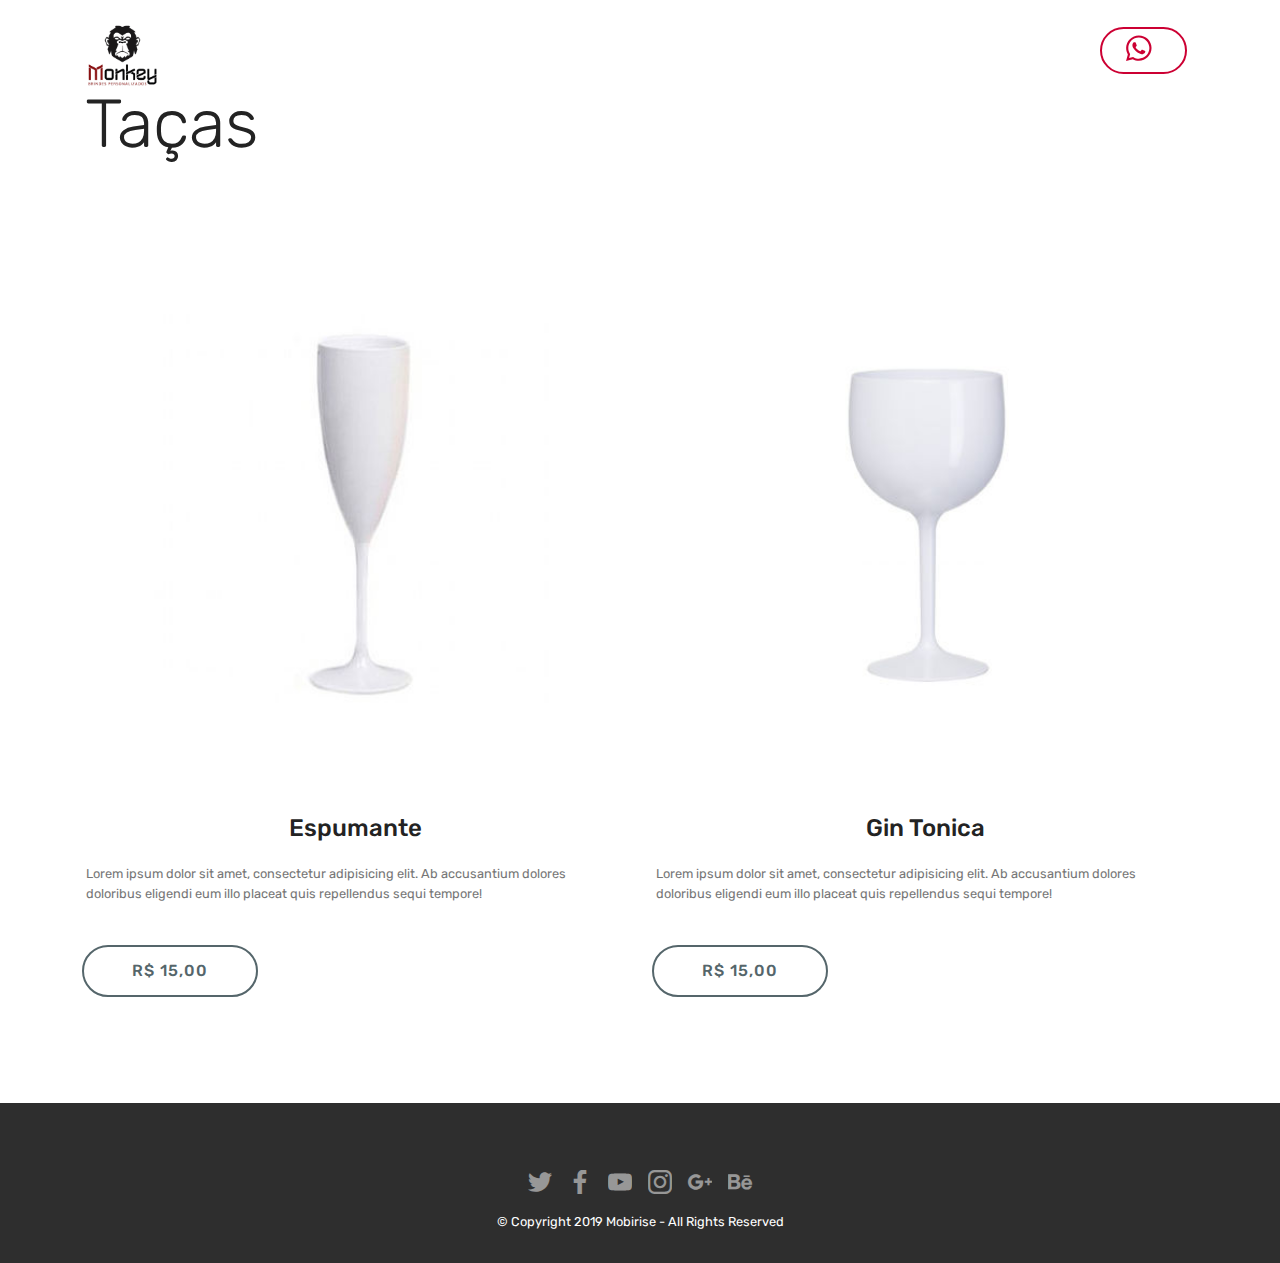
<file: page4.html>
<!DOCTYPE html>
<html  >
<head>
  <!-- Site made with Mobirise Website Builder v4.12.0, https://mobirise.com -->
  <meta charset="UTF-8">
  <meta http-equiv="X-UA-Compatible" content="IE=edge">
  <meta name="generator" content="Mobirise v4.12.0, mobirise.com">
  <meta name="viewport" content="width=device-width, initial-scale=1, minimum-scale=1">
  <link rel="shortcut icon" href="assets/images/new-project-2-122x122.png" type="image/x-icon">
  <meta name="description" content="Web Builder Description">
  
  <title>Taças</title>
  <link rel="stylesheet" href="assets/web/assets/mobirise-icons/mobirise-icons.css">
  <link rel="stylesheet" href="assets/bootstrap/css/bootstrap.min.css">
  <link rel="stylesheet" href="assets/bootstrap/css/bootstrap-grid.min.css">
  <link rel="stylesheet" href="assets/bootstrap/css/bootstrap-reboot.min.css">
  <link rel="stylesheet" href="assets/tether/tether.min.css">
  <link rel="stylesheet" href="assets/dropdown/css/style.css">
  <link rel="stylesheet" href="assets/socicon/css/styles.css">
  <link rel="stylesheet" href="assets/theme/css/style.css">
  <link rel="preload" as="style" href="assets/mobirise/css/mbr-additional.css"><link rel="stylesheet" href="assets/mobirise/css/mbr-additional.css" type="text/css">
  
  
  
</head>
<body>
  <section class="menu cid-rQMO1gNjCz" once="menu" id="menu1-12">

    

    <nav class="navbar navbar-expand beta-menu navbar-dropdown align-items-center navbar-fixed-top navbar-toggleable-sm bg-color transparent">
        <button class="navbar-toggler navbar-toggler-right" type="button" data-toggle="collapse" data-target="#navbarSupportedContent" aria-controls="navbarSupportedContent" aria-expanded="false" aria-label="Toggle navigation">
            <div class="hamburger">
                <span></span>
                <span></span>
                <span></span>
                <span></span>
            </div>
        </button>
        <div class="menu-logo">
            <div class="navbar-brand">
                <span class="navbar-logo">
                    <a href="https://mobirise.co">
                         <img src="assets/images/new-project-2-122x122.png" alt="Mobirise" title="" style="height: 5.3rem;">
                    </a>
                </span>
                <span class="navbar-caption-wrap"><a class="navbar-caption text-white display-4" href="#top">Monkey Brindes Personalizados</a></span>
            </div>
        </div>
        <div class="collapse navbar-collapse" id="navbarSupportedContent">
            <ul class="navbar-nav nav-dropdown" data-app-modern-menu="true"><li class="nav-item">
                    <a class="nav-link link text-white display-7" href="index.html#slider1-2"><span class="mbri-undo mbr-iconfont mbr-iconfont-btn"></span>&nbsp;Home</a>
                </li>
                <li class="nav-item">
                    <a class="nav-link link text-white display-7" href="index.html#header1-4"><span class="mbri-setting mbr-iconfont mbr-iconfont-btn"></span>
                        Empresa</a>
                </li><li class="nav-item"><a class="nav-link link text-white display-7" href="index.html#features17-e" aria-expanded="false"><span class="mbri-shopping-bag mbr-iconfont mbr-iconfont-btn"></span>
                        Produtos</a></li><li class="nav-item"><a class="nav-link link text-white display-7" href="index.html#form4-u"><span class="mbri-responsive mbr-iconfont mbr-iconfont-btn"></span>
                        Contato</a></li><li class="nav-item"><a class="nav-link link text-white display-7" href="index.html#form4-u"><span class="mbri-delivery mbr-iconfont mbr-iconfont-btn"></span>
                        Entrega</a></li></ul>
            <div class="navbar-buttons mbr-section-btn"><a class="btn btn-sm btn-success-outline display-4" href="https://api.whatsapp.com/send?l=pt_pt&phone=5554999644012" target="_blank"><span class="socicon socicon-whatsapp mbr-iconfont mbr-iconfont-btn"></span></a></div>
        </div>
    </nav>
</section>

<section class="engine"><a href="https://mobirise.info/y">free html website templates</a></section><section class="services1 cid-rQYdw86pIw" id="services1-19">
    <!---->
    
    <!---->
    <!--Overlay-->
    
    <!--Container-->
    <div class="container">
        <div class="row justify-content-center">
            <!--Titles-->
            <div class="title pb-5 col-12">
                <h2 class="align-left pb-3 mbr-fonts-style display-1">
                    Taças</h2>
                
            </div>
            <!--Card-1-->
            <div class="card col-12 col-md-6 p-3">
                <div class="card-wrapper">
                    <div class="card-img">
                        <img src="assets/images/new-project-13-500x500.jpg" alt="Mobirise" title="">
                    </div>
                    <div class="card-box">
                        <h4 class="card-title mbr-fonts-style display-5">
                            Espumante</h4>
                        <p class="mbr-text mbr-fonts-style display-7">
                            Lorem ipsum dolor sit amet, consectetur adipisicing elit. Ab accusantium dolores doloribus
                            eligendi eum illo placeat quis repellendus sequi tempore!
                        </p>
                        <!--Btn-->
                        <div class="mbr-section-btn align-left"><a href="https://mobirise.co" class="btn btn-warning-outline display-4">
                                R$ 15,00</a></div>
                    </div>
                </div>
            </div>
            <!--Card-2-->
            <div class="card col-12 col-md-6 p-3 last-child">
                <div class="card-wrapper">
                    <div class="card-img">
                        <img src="assets/images/new-project-14-500x500.jpg" alt="Mobirise" title="">
                    </div>
                    <div class="card-box">
                        <h4 class="card-title mbr-fonts-style display-5">
                            Gin Tonica</h4>
                        <p class="mbr-text mbr-fonts-style display-7">
                            Lorem ipsum dolor sit amet, consectetur adipisicing elit. Ab accusantium dolores doloribus
                            eligendi eum illo placeat quis repellendus sequi tempore!
                        </p>
                        <!--Btn-->
                        <div class="mbr-section-btn align-left"><a href="https://mobirise.co" class="btn btn-warning-outline display-4">
                                R$ 15,00</a></div>
                    </div>
                </div>
            </div>
            <!--Card-3-->
            
            <!--Card-4-->
            
        </div>
    </div>
</section>

<section once="footers" class="cid-rQNtfUdkdE" id="footer7-13">

    

    

    <div class="container">
        <div class="media-container-row align-center mbr-white">
            <div class="row row-links">
                <ul class="foot-menu">
                    
                    
                    
                    
                    
                <li class="foot-menu-item mbr-fonts-style display-7">&nbsp; &nbsp; &nbsp; &nbsp; &nbsp; &nbsp; &nbsp; &nbsp; &nbsp; &nbsp; &nbsp;</li><li class="foot-menu-item mbr-fonts-style display-7"></li><li class="foot-menu-item mbr-fonts-style display-7"></li><li class="foot-menu-item mbr-fonts-style display-7">&nbsp; &nbsp; &nbsp; &nbsp; &nbsp; &nbsp; &nbsp; &nbsp;&nbsp;</li><li class="foot-menu-item mbr-fonts-style display-7"></li></ul>
            </div>
            <div class="row social-row">
                <div class="social-list align-right pb-2">
                    
                    
                    
                    
                    
                    
                <div class="soc-item">
                        <a href="https://twitter.com/mobirise" target="_blank">
                            <span class="socicon-twitter socicon mbr-iconfont mbr-iconfont-social"></span>
                        </a>
                    </div><div class="soc-item">
                        <a href="https://www.facebook.com/Monkey-Brindes-Personalizados-435138463657053/?epa=SEARCH_BOX" target="_blank">
                            <span class="mbr-iconfont mbr-iconfont-social socicon-facebook socicon"></span>
                        </a>
                    </div><div class="soc-item">
                        <a href="https://www.youtube.com/c/mobirise" target="_blank">
                            <span class="socicon-youtube socicon mbr-iconfont mbr-iconfont-social"></span>
                        </a>
                    </div><div class="soc-item">
                        <a href="https://instagram.com/mobirise" target="_blank">
                            <span class="socicon-instagram socicon mbr-iconfont mbr-iconfont-social"></span>
                        </a>
                    </div><div class="soc-item">
                        <a href="https://plus.google.com/u/0/+Mobirise" target="_blank">
                            <span class="socicon-googleplus socicon mbr-iconfont mbr-iconfont-social"></span>
                        </a>
                    </div><div class="soc-item">
                        <a href="https://www.behance.net/Mobirise" target="_blank">
                            <span class="socicon-behance socicon mbr-iconfont mbr-iconfont-social"></span>
                        </a>
                    </div></div>
            </div>
            <div class="row row-copirayt">
                <p class="mbr-text mb-0 mbr-fonts-style mbr-white align-center display-7">
                    © Copyright 2019 Mobirise - All Rights Reserved
                </p>
            </div>
        </div>
    </div>
</section>


  <script src="assets/web/assets/jquery/jquery.min.js"></script>
  <script src="assets/popper/popper.min.js"></script>
  <script src="assets/bootstrap/js/bootstrap.min.js"></script>
  <script src="assets/tether/tether.min.js"></script>
  <script src="assets/smoothscroll/smooth-scroll.js"></script>
  <script src="assets/dropdown/js/nav-dropdown.js"></script>
  <script src="assets/dropdown/js/navbar-dropdown.js"></script>
  <script src="assets/touchswipe/jquery.touch-swipe.min.js"></script>
  <script src="assets/theme/js/script.js"></script>
  
  
</body>
</html>
</file>
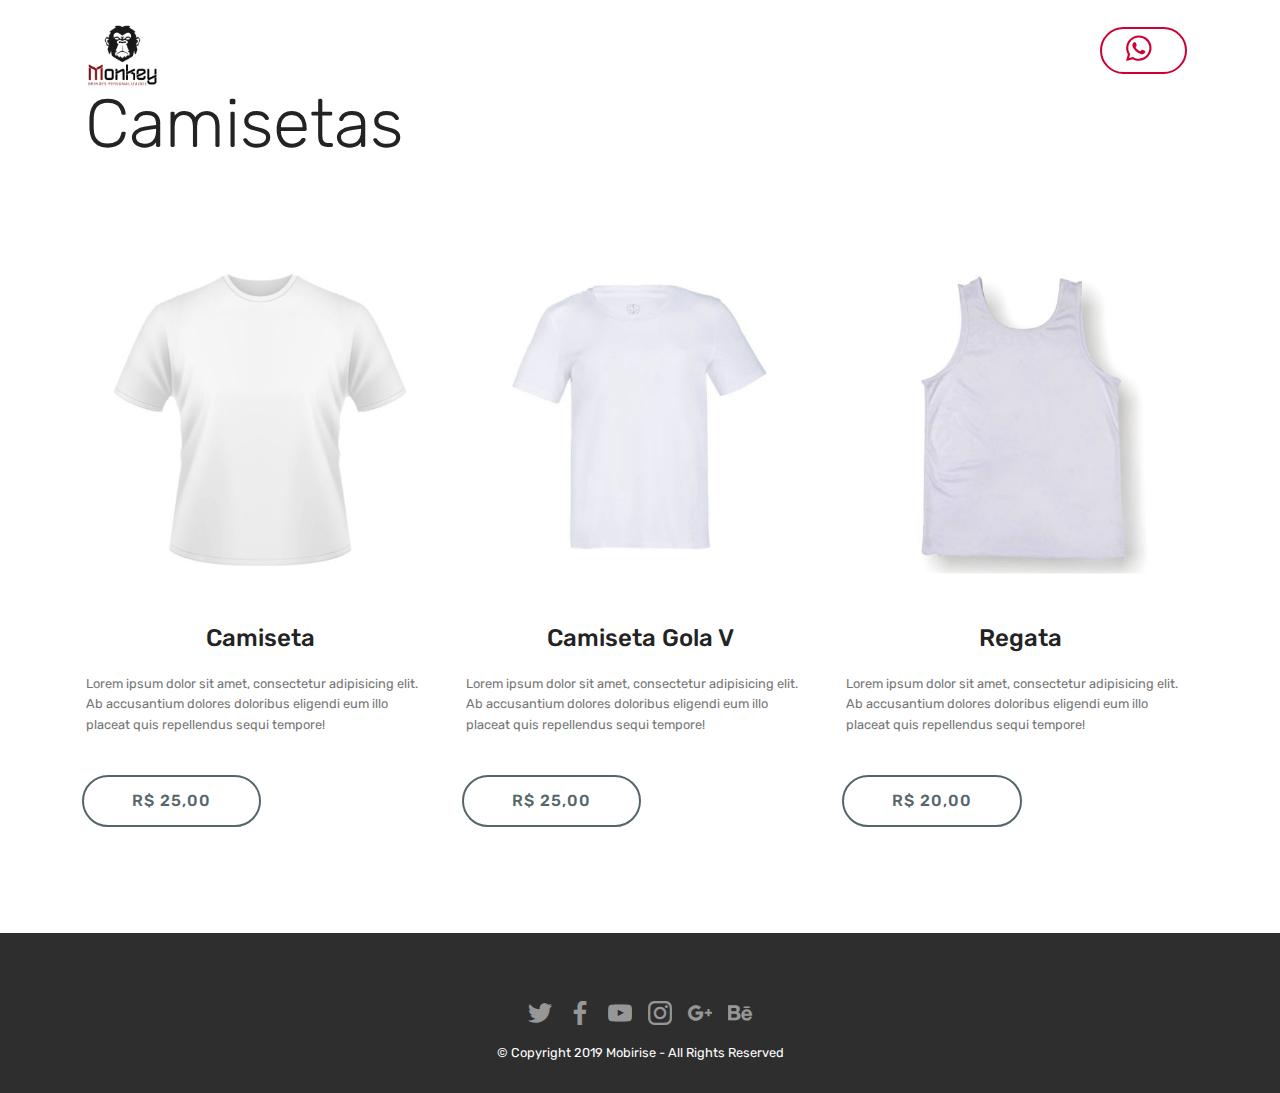
<file: page5.html>
<!DOCTYPE html>
<html  >
<head>
  <!-- Site made with Mobirise Website Builder v4.12.0, https://mobirise.com -->
  <meta charset="UTF-8">
  <meta http-equiv="X-UA-Compatible" content="IE=edge">
  <meta name="generator" content="Mobirise v4.12.0, mobirise.com">
  <meta name="viewport" content="width=device-width, initial-scale=1, minimum-scale=1">
  <link rel="shortcut icon" href="assets/images/new-project-2-122x122.png" type="image/x-icon">
  <meta name="description" content="Web Site Builder Description">
  
  <title>Camisetas</title>
  <link rel="stylesheet" href="assets/web/assets/mobirise-icons/mobirise-icons.css">
  <link rel="stylesheet" href="assets/bootstrap/css/bootstrap.min.css">
  <link rel="stylesheet" href="assets/bootstrap/css/bootstrap-grid.min.css">
  <link rel="stylesheet" href="assets/bootstrap/css/bootstrap-reboot.min.css">
  <link rel="stylesheet" href="assets/tether/tether.min.css">
  <link rel="stylesheet" href="assets/dropdown/css/style.css">
  <link rel="stylesheet" href="assets/socicon/css/styles.css">
  <link rel="stylesheet" href="assets/theme/css/style.css">
  <link rel="preload" as="style" href="assets/mobirise/css/mbr-additional.css"><link rel="stylesheet" href="assets/mobirise/css/mbr-additional.css" type="text/css">
  
  
  
</head>
<body>
  <section class="menu cid-rQMO1gNjCz" once="menu" id="menu1-14">

    

    <nav class="navbar navbar-expand beta-menu navbar-dropdown align-items-center navbar-fixed-top navbar-toggleable-sm bg-color transparent">
        <button class="navbar-toggler navbar-toggler-right" type="button" data-toggle="collapse" data-target="#navbarSupportedContent" aria-controls="navbarSupportedContent" aria-expanded="false" aria-label="Toggle navigation">
            <div class="hamburger">
                <span></span>
                <span></span>
                <span></span>
                <span></span>
            </div>
        </button>
        <div class="menu-logo">
            <div class="navbar-brand">
                <span class="navbar-logo">
                    <a href="https://mobirise.co">
                         <img src="assets/images/new-project-2-122x122.png" alt="Mobirise" title="" style="height: 5.3rem;">
                    </a>
                </span>
                <span class="navbar-caption-wrap"><a class="navbar-caption text-white display-4" href="#top">Monkey Brindes Personalizados</a></span>
            </div>
        </div>
        <div class="collapse navbar-collapse" id="navbarSupportedContent">
            <ul class="navbar-nav nav-dropdown" data-app-modern-menu="true"><li class="nav-item">
                    <a class="nav-link link text-white display-7" href="index.html#slider1-2"><span class="mbri-undo mbr-iconfont mbr-iconfont-btn"></span>&nbsp;Home</a>
                </li>
                <li class="nav-item">
                    <a class="nav-link link text-white display-7" href="index.html#header1-4"><span class="mbri-setting mbr-iconfont mbr-iconfont-btn"></span>
                        Empresa</a>
                </li><li class="nav-item"><a class="nav-link link text-white display-7" href="index.html#features17-e" aria-expanded="false"><span class="mbri-shopping-bag mbr-iconfont mbr-iconfont-btn"></span>
                        Produtos</a></li><li class="nav-item"><a class="nav-link link text-white display-7" href="index.html#form4-u"><span class="mbri-responsive mbr-iconfont mbr-iconfont-btn"></span>
                        Contato</a></li><li class="nav-item"><a class="nav-link link text-white display-7" href="index.html#form4-u"><span class="mbri-delivery mbr-iconfont mbr-iconfont-btn"></span>
                        Entrega</a></li></ul>
            <div class="navbar-buttons mbr-section-btn"><a class="btn btn-sm btn-success-outline display-4" href="https://api.whatsapp.com/send?l=pt_pt&phone=5554999644012" target="_blank"><span class="socicon socicon-whatsapp mbr-iconfont mbr-iconfont-btn"></span></a></div>
        </div>
    </nav>
</section>

<section class="engine"><a href="https://mobirise.info/m">web design templates</a></section><section class="services1 cid-rQYgPDASLI" id="services1-1a">
    <!---->
    
    <!---->
    <!--Overlay-->
    
    <!--Container-->
    <div class="container">
        <div class="row justify-content-center">
            <!--Titles-->
            <div class="title pb-5 col-12">
                <h2 class="align-left pb-3 mbr-fonts-style display-1">
                    Camisetas</h2>
                
            </div>
            <!--Card-1-->
            <div class="card col-12 col-md-6 p-3 col-lg-4">
                <div class="card-wrapper">
                    <div class="card-img">
                        <img src="assets/images/new-project-15-500x500.jpg" alt="Mobirise" title="">
                    </div>
                    <div class="card-box">
                        <h4 class="card-title mbr-fonts-style display-5">
                            Camiseta</h4>
                        <p class="mbr-text mbr-fonts-style display-7">
                            Lorem ipsum dolor sit amet, consectetur adipisicing elit. Ab accusantium dolores doloribus
                            eligendi eum illo placeat quis repellendus sequi tempore!
                        </p>
                        <!--Btn-->
                        <div class="mbr-section-btn align-left"><a href="https://mobirise.co" class="btn btn-warning-outline display-4">
                                R$ 25,00</a></div>
                    </div>
                </div>
            </div>
            <!--Card-2-->
            <div class="card col-12 col-md-6 p-3 col-lg-4">
                <div class="card-wrapper">
                    <div class="card-img">
                        <img src="assets/images/new-project-16-500x500.jpg" alt="Mobirise" title="">
                    </div>
                    <div class="card-box">
                        <h4 class="card-title mbr-fonts-style display-5">
                            Camiseta Gola V</h4>
                        <p class="mbr-text mbr-fonts-style display-7">
                            Lorem ipsum dolor sit amet, consectetur adipisicing elit. Ab accusantium dolores doloribus
                            eligendi eum illo placeat quis repellendus sequi tempore!
                        </p>
                        <!--Btn-->
                        <div class="mbr-section-btn align-left"><a href="https://mobirise.co" class="btn btn-warning-outline display-4">
                                R$ 25,00</a></div>
                    </div>
                </div>
            </div>
            <!--Card-3-->
            <div class="card col-12 col-md-6 p-3 col-lg-4 last-child">
                <div class="card-wrapper">
                    <div class="card-img">
                        <img src="assets/images/new-project-17-500x500.jpg" alt="Mobirise" title="">
                    </div>
                    <div class="card-box">
                        <h4 class="card-title mbr-fonts-style display-5">Regata</h4>
                        <p class="mbr-text mbr-fonts-style display-7">
                            Lorem ipsum dolor sit amet, consectetur adipisicing elit. Ab accusantium dolores doloribus
                            eligendi eum illo placeat quis repellendus sequi tempore!
                        </p>
                        <!--Btn-->
                        <div class="mbr-section-btn align-left"><a href="https://mobirise.co" class="btn btn-warning-outline display-4">R$ 20,00</a></div>
                    </div>
                </div>
            </div>
            <!--Card-4-->
            
        </div>
    </div>
</section>

<section once="footers" class="cid-rQNtfUdkdE" id="footer7-15">

    

    

    <div class="container">
        <div class="media-container-row align-center mbr-white">
            <div class="row row-links">
                <ul class="foot-menu">
                    
                    
                    
                    
                    
                <li class="foot-menu-item mbr-fonts-style display-7">&nbsp; &nbsp; &nbsp; &nbsp; &nbsp; &nbsp; &nbsp; &nbsp; &nbsp; &nbsp; &nbsp;</li><li class="foot-menu-item mbr-fonts-style display-7"></li><li class="foot-menu-item mbr-fonts-style display-7"></li><li class="foot-menu-item mbr-fonts-style display-7">&nbsp; &nbsp; &nbsp; &nbsp; &nbsp; &nbsp; &nbsp; &nbsp;&nbsp;</li><li class="foot-menu-item mbr-fonts-style display-7"></li></ul>
            </div>
            <div class="row social-row">
                <div class="social-list align-right pb-2">
                    
                    
                    
                    
                    
                    
                <div class="soc-item">
                        <a href="https://twitter.com/mobirise" target="_blank">
                            <span class="socicon-twitter socicon mbr-iconfont mbr-iconfont-social"></span>
                        </a>
                    </div><div class="soc-item">
                        <a href="https://www.facebook.com/Monkey-Brindes-Personalizados-435138463657053/?epa=SEARCH_BOX" target="_blank">
                            <span class="mbr-iconfont mbr-iconfont-social socicon-facebook socicon"></span>
                        </a>
                    </div><div class="soc-item">
                        <a href="https://www.youtube.com/c/mobirise" target="_blank">
                            <span class="socicon-youtube socicon mbr-iconfont mbr-iconfont-social"></span>
                        </a>
                    </div><div class="soc-item">
                        <a href="https://instagram.com/mobirise" target="_blank">
                            <span class="socicon-instagram socicon mbr-iconfont mbr-iconfont-social"></span>
                        </a>
                    </div><div class="soc-item">
                        <a href="https://plus.google.com/u/0/+Mobirise" target="_blank">
                            <span class="socicon-googleplus socicon mbr-iconfont mbr-iconfont-social"></span>
                        </a>
                    </div><div class="soc-item">
                        <a href="https://www.behance.net/Mobirise" target="_blank">
                            <span class="socicon-behance socicon mbr-iconfont mbr-iconfont-social"></span>
                        </a>
                    </div></div>
            </div>
            <div class="row row-copirayt">
                <p class="mbr-text mb-0 mbr-fonts-style mbr-white align-center display-7">
                    © Copyright 2019 Mobirise - All Rights Reserved
                </p>
            </div>
        </div>
    </div>
</section>


  <script src="assets/web/assets/jquery/jquery.min.js"></script>
  <script src="assets/popper/popper.min.js"></script>
  <script src="assets/bootstrap/js/bootstrap.min.js"></script>
  <script src="assets/tether/tether.min.js"></script>
  <script src="assets/smoothscroll/smooth-scroll.js"></script>
  <script src="assets/dropdown/js/nav-dropdown.js"></script>
  <script src="assets/dropdown/js/navbar-dropdown.js"></script>
  <script src="assets/touchswipe/jquery.touch-swipe.min.js"></script>
  <script src="assets/theme/js/script.js"></script>
  
  
</body>
</html>
</file>
<file: assets/web/assets/mobirise-icons/mobirise-icons.css>
@font-face {
  font-family: 'MobiriseIcons';
  src:  url('mobirise-icons.eot?spat4u');
  src:  url('mobirise-icons.eot?spat4u#iefix') format('embedded-opentype'),
    url('mobirise-icons.ttf?spat4u') format('truetype'),
    url('mobirise-icons.woff?spat4u') format('woff'),
    url('mobirise-icons.svg?spat4u#MobiriseIcons') format('svg');
  font-weight: normal;
  font-style: normal;
  font-display: swap;
}

[class^="mbri-"], [class*=" mbri-"] {
  /* use !important to prevent issues with browser extensions that change fonts */
  font-family: MobiriseIcons !important;
  speak: none;
  font-style: normal;
  font-weight: normal;
  font-variant: normal;
  text-transform: none;
  line-height: 1;

  /* Better Font Rendering =========== */
  -webkit-font-smoothing: antialiased;
  -moz-osx-font-smoothing: grayscale;
}

.mbri-add-submenu:before {
  content: "\e900";
}
.mbri-alert:before {
  content: "\e901";
}
.mbri-align-center:before {
  content: "\e902";
}
.mbri-align-justify:before {
  content: "\e903";
}
.mbri-align-left:before {
  content: "\e904";
}
.mbri-align-right:before {
  content: "\e905";
}
.mbri-android:before {
  content: "\e906";
}
.mbri-apple:before {
  content: "\e907";
}
.mbri-arrow-down:before {
  content: "\e908";
}
.mbri-arrow-next:before {
  content: "\e909";
}
.mbri-arrow-prev:before {
  content: "\e90a";
}
.mbri-arrow-up:before {
  content: "\e90b";
}
.mbri-bold:before {
  content: "\e90c";
}
.mbri-bookmark:before {
  content: "\e90d";
}
.mbri-bootstrap:before {
  content: "\e90e";
}
.mbri-briefcase:before {
  content: "\e90f";
}
.mbri-browse:before {
  content: "\e910";
}
.mbri-bulleted-list:before {
  content: "\e911";
}
.mbri-calendar:before {
  content: "\e912";
}
.mbri-camera:before {
  content: "\e913";
}
.mbri-cart-add:before {
  content: "\e914";
}
.mbri-cart-full:before {
  content: "\e915";
}
.mbri-cash:before {
  content: "\e916";
}
.mbri-change-style:before {
  content: "\e917";
}
.mbri-chat:before {
  content: "\e918";
}
.mbri-clock:before {
  content: "\e919";
}
.mbri-close:before {
  content: "\e91a";
}
.mbri-cloud:before {
  content: "\e91b";
}
.mbri-code:before {
  content: "\e91c";
}
.mbri-contact-form:before {
  content: "\e91d";
}
.mbri-credit-card:before {
  content: "\e91e";
}
.mbri-cursor-click:before {
  content: "\e91f";
}
.mbri-cust-feedback:before {
  content: "\e920";
}
.mbri-database:before {
  content: "\e921";
}
.mbri-delivery:before {
  content: "\e922";
}
.mbri-desktop:before {
  content: "\e923";
}
.mbri-devices:before {
  content: "\e924";
}
.mbri-down:before {
  content: "\e925";
}
.mbri-download:before {
  content: "\e989";
}
.mbri-drag-n-drop:before {
  content: "\e927";
}
.mbri-drag-n-drop2:before {
  content: "\e928";
}
.mbri-edit:before {
  content: "\e929";
}
.mbri-edit2:before {
  content: "\e92a";
}
.mbri-error:before {
  content: "\e92b";
}
.mbri-extension:before {
  content: "\e92c";
}
.mbri-features:before {
  content: "\e92d";
}
.mbri-file:before {
  content: "\e92e";
}
.mbri-flag:before {
  content: "\e92f";
}
.mbri-folder:before {
  content: "\e930";
}
.mbri-gift:before {
  content: "\e931";
}
.mbri-github:before {
  content: "\e932";
}
.mbri-globe:before {
  content: "\e933";
}
.mbri-globe-2:before {
  content: "\e934";
}
.mbri-growing-chart:before {
  content: "\e935";
}
.mbri-hearth:before {
  content: "\e936";
}
.mbri-help:before {
  content: "\e937";
}
.mbri-home:before {
  content: "\e938";
}
.mbri-hot-cup:before {
  content: "\e939";
}
.mbri-idea:before {
  content: "\e93a";
}
.mbri-image-gallery:before {
  content: "\e93b";
}
.mbri-image-slider:before {
  content: "\e93c";
}
.mbri-info:before {
  content: "\e93d";
}
.mbri-italic:before {
  content: "\e93e";
}
.mbri-key:before {
  content: "\e93f";
}
.mbri-laptop:before {
  content: "\e940";
}
.mbri-layers:before {
  content: "\e941";
}
.mbri-left-right:before {
  content: "\e942";
}
.mbri-left:before {
  content: "\e943";
}
.mbri-letter:before {
  content: "\e944";
}
.mbri-like:before {
  content: "\e945";
}
.mbri-link:before {
  content: "\e946";
}
.mbri-lock:before {
  content: "\e947";
}
.mbri-login:before {
  content: "\e948";
}
.mbri-logout:before {
  content: "\e949";
}
.mbri-magic-stick:before {
  content: "\e94a";
}
.mbri-map-pin:before {
  content: "\e94b";
}
.mbri-menu:before {
  content: "\e94c";
}
.mbri-mobile:before {
  content: "\e94d";
}
.mbri-mobile2:before {
  content: "\e94e";
}
.mbri-mobirise:before {
  content: "\e94f";
}
.mbri-more-horizontal:before {
  content: "\e950";
}
.mbri-more-vertical:before {
  content: "\e951";
}
.mbri-music:before {
  content: "\e952";
}
.mbri-new-file:before {
  content: "\e953";
}
.mbri-numbered-list:before {
  content: "\e954";
}
.mbri-opened-folder:before {
  content: "\e955";
}
.mbri-pages:before {
  content: "\e956";
}
.mbri-paper-plane:before {
  content: "\e957";
}
.mbri-paperclip:before {
  content: "\e958";
}
.mbri-photo:before {
  content: "\e959";
}
.mbri-photos:before {
  content: "\e95a";
}
.mbri-pin:before {
  content: "\e95b";
}
.mbri-play:before {
  content: "\e95c";
}
.mbri-plus:before {
  content: "\e95d";
}
.mbri-preview:before {
  content: "\e95e";
}
.mbri-print:before {
  content: "\e95f";
}
.mbri-protect:before {
  content: "\e960";
}
.mbri-question:before {
  content: "\e961";
}
.mbri-quote-left:before {
  content: "\e962";
}
.mbri-quote-right:before {
  content: "\e963";
}
.mbri-refresh:before {
  content: "\e964";
}
.mbri-responsive:before {
  content: "\e965";
}
.mbri-right:before {
  content: "\e966";
}
.mbri-rocket:before {
  content: "\e967";
}
.mbri-sad-face:before {
  content: "\e968";
}
.mbri-sale:before {
  content: "\e969";
}
.mbri-save:before {
  content: "\e96a";
}
.mbri-search:before {
  content: "\e96b";
}
.mbri-setting:before {
  content: "\e96c";
}
.mbri-setting2:before {
  content: "\e96d";
}
.mbri-setting3:before {
  content: "\e96e";
}
.mbri-share:before {
  content: "\e96f";
}
.mbri-shopping-bag:before {
  content: "\e970";
}
.mbri-shopping-basket:before {
  content: "\e971";
}
.mbri-shopping-cart:before {
  content: "\e972";
}
.mbri-sites:before {
  content: "\e973";
}
.mbri-smile-face:before {
  content: "\e974";
}
.mbri-speed:before {
  content: "\e975";
}
.mbri-star:before {
  content: "\e976";
}
.mbri-success:before {
  content: "\e977";
}
.mbri-sun:before {
  content: "\e978";
}
.mbri-sun2:before {
  content: "\e979";
}
.mbri-tablet:before {
  content: "\e97a";
}
.mbri-tablet-vertical:before {
  content: "\e97b";
}
.mbri-target:before {
  content: "\e97c";
}
.mbri-timer:before {
  content: "\e97d";
}
.mbri-to-ftp:before {
  content: "\e97e";
}
.mbri-to-local-drive:before {
  content: "\e97f";
}
.mbri-touch-swipe:before {
  content: "\e980";
}
.mbri-touch:before {
  content: "\e981";
}
.mbri-trash:before {
  content: "\e982";
}
.mbri-underline:before {
  content: "\e983";
}
.mbri-unlink:before {
  content: "\e984";
}
.mbri-unlock:before {
  content: "\e985";
}
.mbri-up-down:before {
  content: "\e986";
}
.mbri-up:before {
  content: "\e987";
}
.mbri-update:before {
  content: "\e988";
}
.mbri-upload:before {
 content: "\e926"; 
}
.mbri-user:before {
  content: "\e98a";
}
.mbri-user2:before {
  content: "\e98b";
}
.mbri-users:before {
  content: "\e98c";
}
.mbri-video:before {
  content: "\e98d";
}
.mbri-video-play:before {
  content: "\e98e";
}
.mbri-watch:before {
  content: "\e98f";
}
.mbri-website-theme:before {
  content: "\e990";
}
.mbri-wifi:before {
  content: "\e991";
}
.mbri-windows:before {
  content: "\e992";
}
.mbri-zoom-out:before {
  content: "\e993";
}
.mbri-redo:before {
  content: "\e994";
}
.mbri-undo:before {
  content: "\e995";
}
</file>
<file: assets/dropdown/css/style.css>
.navbar-dropdown {
  left: 0;
  padding: 0;
  position: absolute;
  right: 0;
  top: 0;
  transition: all 0.45s ease;
  z-index: 1030;
  background: #282828; }
  .navbar-dropdown .navbar-logo {
    margin-right: 0.8rem;
    transition: margin 0.3s ease-in-out;
    vertical-align: middle; }
    .navbar-dropdown .navbar-logo img {
      height: 3.125rem;
      transition: all 0.3s ease-in-out; }
    .navbar-dropdown .navbar-logo.mbr-iconfont {
      font-size: 3.125rem;
      line-height: 3.125rem; }
  .navbar-dropdown .navbar-caption {
    font-weight: 700;
    white-space: normal;
    vertical-align: -4px;
    line-height: 3.125rem !important; }
    .navbar-dropdown .navbar-caption, .navbar-dropdown .navbar-caption:hover {
      color: inherit;
      text-decoration: none; }
  .navbar-dropdown .mbr-iconfont + .navbar-caption {
    vertical-align: -1px; }
  .navbar-dropdown.navbar-fixed-top {
    position: fixed; }
  .navbar-dropdown .navbar-brand span {
    vertical-align: -4px; }
  .navbar-dropdown.bg-color.transparent {
    background: none; }
  .navbar-dropdown.navbar-short .navbar-brand {
    padding: 0.625rem 0; }
    .navbar-dropdown.navbar-short .navbar-brand span {
      vertical-align: -1px; }
  .navbar-dropdown.navbar-short .navbar-caption {
    line-height: 2.375rem !important;
    vertical-align: -2px; }
  .navbar-dropdown.navbar-short .navbar-logo {
    margin-right: 0.5rem; }
    .navbar-dropdown.navbar-short .navbar-logo img {
      height: 2.375rem; }
    .navbar-dropdown.navbar-short .navbar-logo.mbr-iconfont {
      font-size: 2.375rem;
      line-height: 2.375rem; }
  .navbar-dropdown.navbar-short .mbr-table-cell {
    height: 3.625rem; }
  .navbar-dropdown .navbar-close {
    left: 0.6875rem;
    position: fixed;
    top: 0.75rem;
    z-index: 1000; }
  .navbar-dropdown .hamburger-icon {
    content: "";
    display: inline-block;
    vertical-align: middle;
    width: 16px;
    -webkit-box-shadow: 0 -6px 0 1px #282828,0 0 0 1px #282828,0 6px 0 1px #282828;
    -moz-box-shadow: 0 -6px 0 1px #282828,0 0 0 1px #282828,0 6px 0 1px #282828;
    box-shadow: 0 -6px 0 1px #282828,0 0 0 1px #282828,0 6px 0 1px #282828; }

.dropdown-menu .dropdown-toggle[data-toggle="dropdown-submenu"]::after {
  border-bottom: 0.35em solid transparent;
  border-left: 0.35em solid;
  border-right: 0;
  border-top: 0.35em solid transparent;
  margin-left: 0.3rem; }

.dropdown-menu .dropdown-item:focus {
  outline: 0; }

.nav-dropdown {
  font-size: 0.75rem;
  font-weight: 500;
  height: auto !important; }
  .nav-dropdown .nav-btn {
    padding-left: 1rem; }
  .nav-dropdown .link {
    margin: .667em 1.667em;
    font-weight: 500;
    padding: 0;
    transition: color .2s ease-in-out; }
    .nav-dropdown .link.dropdown-toggle {
      margin-right: 2.583em; }
      .nav-dropdown .link.dropdown-toggle::after {
        margin-left: .25rem;
        border-top: 0.35em solid;
        border-right: 0.35em solid transparent;
        border-left: 0.35em solid transparent;
        border-bottom: 0; }
      .nav-dropdown .link.dropdown-toggle[aria-expanded="true"] {
        margin: 0;
        padding: 0.667em 3.263em  0.667em 1.667em; }
  .nav-dropdown .link::after,
  .nav-dropdown .dropdown-item::after {
    color: inherit; }
  .nav-dropdown .btn {
    font-size: 0.75rem;
    font-weight: 700;
    letter-spacing: 0;
    margin-bottom: 0;
    padding-left: 1.25rem;
    padding-right: 1.25rem; }
  .nav-dropdown .dropdown-menu {
    border-radius: 0;
    border: 0;
    left: 0;
    margin: 0;
    padding-bottom: 1.25rem;
    padding-top: 1.25rem;
    position: relative; }
  .nav-dropdown .dropdown-submenu {
    margin-left: 0.125rem;
    top: 0; }
  .nav-dropdown .dropdown-item {
    font-weight: 500;
    line-height: 2;
    padding: 0.3846em 4.615em 0.3846em 1.5385em;
    position: relative;
    transition: color .2s ease-in-out, background-color .2s ease-in-out; }
    .nav-dropdown .dropdown-item::after {
      margin-top: -0.3077em;
      position: absolute;
      right: 1.1538em;
      top: 50%; }
    .nav-dropdown .dropdown-item:focus, .nav-dropdown .dropdown-item:hover {
      background: none; }

@media (max-width: 767px) {
  .nav-dropdown.navbar-toggleable-sm {
    bottom: 0;
    display: none;
    left: 0;
    overflow-x: hidden;
    position: fixed;
    top: 0;
    transform: translateX(-100%);
    -ms-transform: translateX(-100%);
    -webkit-transform: translateX(-100%);
    width: 18.75rem;
    z-index: 999; } }
.nav-dropdown.navbar-toggleable-xl {
  bottom: 0;
  display: none;
  left: 0;
  overflow-x: hidden;
  position: fixed;
  top: 0;
  transform: translateX(-100%);
  -ms-transform: translateX(-100%);
  -webkit-transform: translateX(-100%);
  width: 18.75rem;
  z-index: 999; }

.nav-dropdown-sm {
  display: block !important;
  overflow-x: hidden;
  overflow: auto;
  padding-top: 3.875rem; }
  .nav-dropdown-sm::after {
    content: "";
    display: block;
    height: 3rem;
    width: 100%; }
  .nav-dropdown-sm.collapse.in ~ .navbar-close {
    display: block !important; }
  .nav-dropdown-sm.collapsing, .nav-dropdown-sm.collapse.in {
    transform: translateX(0);
    -ms-transform: translateX(0);
    -webkit-transform: translateX(0);
    transition: all 0.25s ease-out;
    -webkit-transition: all 0.25s ease-out;
    background: #282828; }
  .nav-dropdown-sm.collapsing[aria-expanded="false"] {
    transform: translateX(-100%);
    -ms-transform: translateX(-100%);
    -webkit-transform: translateX(-100%); }
  .nav-dropdown-sm .nav-item {
    display: block;
    margin-left: 0 !important;
    padding-left: 0; }
  .nav-dropdown-sm .link,
  .nav-dropdown-sm .dropdown-item {
    border-top: 1px dotted rgba(255, 255, 255, 0.1);
    font-size: 0.8125rem;
    line-height: 1.6;
    margin: 0 !important;
    padding: 0.875rem 2.4rem 0.875rem 1.5625rem !important;
    position: relative;
    white-space: normal; }
    .nav-dropdown-sm .link:focus, .nav-dropdown-sm .link:hover,
    .nav-dropdown-sm .dropdown-item:focus,
    .nav-dropdown-sm .dropdown-item:hover {
      background: rgba(0, 0, 0, 0.2) !important;
      color: #c0a375; }
  .nav-dropdown-sm .nav-btn {
    position: relative;
    padding: 1.5625rem 1.5625rem 0 1.5625rem; }
    .nav-dropdown-sm .nav-btn::before {
      border-top: 1px dotted rgba(255, 255, 255, 0.1);
      content: "";
      left: 0;
      position: absolute;
      top: 0;
      width: 100%; }
    .nav-dropdown-sm .nav-btn + .nav-btn {
      padding-top: 0.625rem; }
      .nav-dropdown-sm .nav-btn + .nav-btn::before {
        display: none; }
  .nav-dropdown-sm .btn {
    padding: 0.625rem 0; }
  .nav-dropdown-sm .dropdown-toggle[data-toggle="dropdown-submenu"]::after {
    margin-left: .25rem;
    border-top: 0.35em solid;
    border-right: 0.35em solid transparent;
    border-left: 0.35em solid transparent;
    border-bottom: 0; }
  .nav-dropdown-sm .dropdown-toggle[data-toggle="dropdown-submenu"][aria-expanded="true"]::after {
    border-top: 0;
    border-right: 0.35em solid transparent;
    border-left: 0.35em solid transparent;
    border-bottom: 0.35em solid; }
  .nav-dropdown-sm .dropdown-menu {
    margin: 0;
    padding: 0;
    position: relative;
    top: 0;
    left: 0;
    width: 100%;
    border: 0;
    float: none;
    border-radius: 0;
    background: none; }
  .nav-dropdown-sm .dropdown-submenu {
    left: 100%;
    margin-left: 0.125rem;
    margin-top: -1.25rem;
    top: 0; }

.navbar-toggleable-sm .nav-dropdown .dropdown-menu {
  position: absolute; }

.navbar-toggleable-sm .nav-dropdown .dropdown-submenu {
  left: 100%;
  margin-left: 0.125rem;
  margin-top: -1.25rem;
  top: 0; }

.navbar-toggleable-sm.opened .nav-dropdown .dropdown-menu {
  position: relative; }

.navbar-toggleable-sm.opened .nav-dropdown .dropdown-submenu {
  left: 0;
  margin-left: 00rem;
  margin-top: 0rem;
  top: 0; }

.is-builder .nav-dropdown.collapsing {
  transition: none !important; }

/*# sourceMappingURL=style.css.map */
</file>
<file: assets/socicon/css/styles.css>
@charset "UTF-8";

@font-face {
  font-family: "socicon";
  src:url("../fonts/socicon.eot");
  src:url("../fonts/socicon.eot?#iefix") format("embedded-opentype"),
    url("../fonts/socicon.woff") format("woff"),
    url("../fonts/socicon.ttf") format("truetype"),
    url("../fonts/socicon.svg#socicon") format("svg");
  font-weight: normal;
  font-style: normal;
  font-display:swap;
}

[data-icon]:before {
  font-family: "socicon" !important;
  content: attr(data-icon);
  font-style: normal !important;
  font-weight: normal !important;
  font-variant: normal !important;
  text-transform: none !important;
  speak: none;
  line-height: 1;
  -webkit-font-smoothing: antialiased;
  -moz-osx-font-smoothing: grayscale;
}

[class^="socicon-"]:before,
[class*=" socicon-"]:before {
  font-family: "socicon" !important;
  font-style: normal !important;
  font-weight: normal !important;
  font-variant: normal !important;
  text-transform: none !important;
  speak: none;
  line-height: 1;
  -webkit-font-smoothing: antialiased;
  -moz-osx-font-smoothing: grayscale;
}

.socicon-modelmayhem:before {
  content: "\e000";
}
.socicon-mixcloud:before {
  content: "\e001";
}
.socicon-drupal:before {
  content: "\e002";
}
.socicon-swarm:before {
  content: "\e003";
}
.socicon-istock:before {
  content: "\e004";
}
.socicon-yammer:before {
  content: "\e005";
}
.socicon-ello:before {
  content: "\e006";
}
.socicon-stackoverflow:before {
  content: "\e007";
}
.socicon-persona:before {
  content: "\e008";
}
.socicon-triplej:before {
  content: "\e009";
}
.socicon-houzz:before {
  content: "\e00a";
}
.socicon-rss:before {
  content: "\e00b";
}
.socicon-paypal:before {
  content: "\e00c";
}
.socicon-odnoklassniki:before {
  content: "\e00d";
}
.socicon-airbnb:before {
  content: "\e00e";
}
.socicon-periscope:before {
  content: "\e00f";
}
.socicon-outlook:before {
  content: "\e010";
}
.socicon-coderwall:before {
  content: "\e011";
}
.socicon-tripadvisor:before {
  content: "\e012";
}
.socicon-appnet:before {
  content: "\e013";
}
.socicon-goodreads:before {
  content: "\e014";
}
.socicon-tripit:before {
  content: "\e015";
}
.socicon-lanyrd:before {
  content: "\e016";
}
.socicon-slideshare:before {
  content: "\e017";
}
.socicon-buffer:before {
  content: "\e018";
}
.socicon-disqus:before {
  content: "\e019";
}
.socicon-vkontakte:before {
  content: "\e01a";
}
.socicon-whatsapp:before {
  content: "\e01b";
}
.socicon-patreon:before {
  content: "\e01c";
}
.socicon-storehouse:before {
  content: "\e01d";
}
.socicon-pocket:before {
  content: "\e01e";
}
.socicon-mail:before {
  content: "\e01f";
}
.socicon-blogger:before {
  content: "\e020";
}
.socicon-technorati:before {
  content: "\e021";
}
.socicon-reddit:before {
  content: "\e022";
}
.socicon-dribbble:before {
  content: "\e023";
}
.socicon-stumbleupon:before {
  content: "\e024";
}
.socicon-digg:before {
  content: "\e025";
}
.socicon-envato:before {
  content: "\e026";
}
.socicon-behance:before {
  content: "\e027";
}
.socicon-delicious:before {
  content: "\e028";
}
.socicon-deviantart:before {
  content: "\e029";
}
.socicon-forrst:before {
  content: "\e02a";
}
.socicon-play:before {
  content: "\e02b";
}
.socicon-zerply:before {
  content: "\e02c";
}
.socicon-wikipedia:before {
  content: "\e02d";
}
.socicon-apple:before {
  content: "\e02e";
}
.socicon-flattr:before {
  content: "\e02f";
}
.socicon-github:before {
  content: "\e030";
}
.socicon-renren:before {
  content: "\e031";
}
.socicon-friendfeed:before {
  content: "\e032";
}
.socicon-newsvine:before {
  content: "\e033";
}
.socicon-identica:before {
  content: "\e034";
}
.socicon-bebo:before {
  content: "\e035";
}
.socicon-zynga:before {
  content: "\e036";
}
.socicon-steam:before {
  content: "\e037";
}
.socicon-xbox:before {
  content: "\e038";
}
.socicon-windows:before {
  content: "\e039";
}
.socicon-qq:before {
  content: "\e03a";
}
.socicon-douban:before {
  content: "\e03b";
}
.socicon-meetup:before {
  content: "\e03c";
}
.socicon-playstation:before {
  content: "\e03d";
}
.socicon-android:before {
  content: "\e03e";
}
.socicon-snapchat:before {
  content: "\e03f";
}
.socicon-twitter:before {
  content: "\e040";
}
.socicon-facebook:before {
  content: "\e041";
}
.socicon-googleplus:before {
  content: "\e042";
}
.socicon-pinterest:before {
  content: "\e043";
}
.socicon-foursquare:before {
  content: "\e044";
}
.socicon-yahoo:before {
  content: "\e045";
}
.socicon-skype:before {
  content: "\e046";
}
.socicon-yelp:before {
  content: "\e047";
}
.socicon-feedburner:before {
  content: "\e048";
}
.socicon-linkedin:before {
  content: "\e049";
}
.socicon-viadeo:before {
  content: "\e04a";
}
.socicon-xing:before {
  content: "\e04b";
}
.socicon-myspace:before {
  content: "\e04c";
}
.socicon-soundcloud:before {
  content: "\e04d";
}
.socicon-spotify:before {
  content: "\e04e";
}
.socicon-grooveshark:before {
  content: "\e04f";
}
.socicon-lastfm:before {
  content: "\e050";
}
.socicon-youtube:before {
  content: "\e051";
}
.socicon-vimeo:before {
  content: "\e052";
}
.socicon-dailymotion:before {
  content: "\e053";
}
.socicon-vine:before {
  content: "\e054";
}
.socicon-flickr:before {
  content: "\e055";
}
.socicon-500px:before {
  content: "\e056";
}
.socicon-wordpress:before {
  content: "\e058";
}
.socicon-tumblr:before {
  content: "\e059";
}
.socicon-twitch:before {
  content: "\e05a";
}
.socicon-8tracks:before {
  content: "\e05b";
}
.socicon-amazon:before {
  content: "\e05c";
}
.socicon-icq:before {
  content: "\e05d";
}
.socicon-smugmug:before {
  content: "\e05e";
}
.socicon-ravelry:before {
  content: "\e05f";
}
.socicon-weibo:before {
  content: "\e060";
}
.socicon-baidu:before {
  content: "\e061";
}
.socicon-angellist:before {
  content: "\e062";
}
.socicon-ebay:before {
  content: "\e063";
}
.socicon-imdb:before {
  content: "\e064";
}
.socicon-stayfriends:before {
  content: "\e065";
}
.socicon-residentadvisor:before {
  content: "\e066";
}
.socicon-google:before {
  content: "\e067";
}
.socicon-yandex:before {
  content: "\e068";
}
.socicon-sharethis:before {
  content: "\e069";
}
.socicon-bandcamp:before {
  content: "\e06a";
}
.socicon-itunes:before {
  content: "\e06b";
}
.socicon-deezer:before {
  content: "\e06c";
}
.socicon-telegram:before {
  content: "\e06e";
}
.socicon-openid:before {
  content: "\e06f";
}
.socicon-amplement:before {
  content: "\e070";
}
.socicon-viber:before {
  content: "\e071";
}
.socicon-zomato:before {
  content: "\e072";
}
.socicon-draugiem:before {
  content: "\e074";
}
.socicon-endomodo:before {
  content: "\e075";
}
.socicon-filmweb:before {
  content: "\e076";
}
.socicon-stackexchange:before {
  content: "\e077";
}
.socicon-wykop:before {
  content: "\e078";
}
.socicon-teamspeak:before {
  content: "\e079";
}
.socicon-teamviewer:before {
  content: "\e07a";
}
.socicon-ventrilo:before {
  content: "\e07b";
}
.socicon-younow:before {
  content: "\e07c";
}
.socicon-raidcall:before {
  content: "\e07d";
}
.socicon-mumble:before {
  content: "\e07e";
}
.socicon-medium:before {
  content: "\e06d";
}
.socicon-bebee:before {
  content: "\e07f";
}
.socicon-hitbox:before {
  content: "\e080";
}
.socicon-reverbnation:before {
  content: "\e081";
}
.socicon-formulr:before {
  content: "\e082";
}
.socicon-instagram:before {
  content: "\e057";
}
.socicon-battlenet:before {
  content: "\e083";
}
.socicon-chrome:before {
  content: "\e084";
}
.socicon-discord:before {
  content: "\e086";
}
.socicon-issuu:before {
  content: "\e087";
}
.socicon-macos:before {
  content: "\e088";
}
.socicon-firefox:before {
  content: "\e089";
}
.socicon-opera:before {
  content: "\e08d";
}
.socicon-keybase:before {
  content: "\e090";
}
.socicon-alliance:before {
  content: "\e091";
}
.socicon-livejournal:before {
  content: "\e092";
}
.socicon-googlephotos:before {
  content: "\e093";
}
.socicon-horde:before {
  content: "\e094";
}
.socicon-etsy:before {
  content: "\e095";
}
.socicon-zapier:before {
  content: "\e096";
}
.socicon-google-scholar:before {
  content: "\e097";
}
.socicon-researchgate:before {
  content: "\e098";
}
.socicon-wechat:before {
  content: "\e099";
}
.socicon-strava:before {
  content: "\e09a";
}
.socicon-line:before {
  content: "\e09b";
}
.socicon-lyft:before {
  content: "\e09c";
}
.socicon-uber:before {
  content: "\e09d";
}
.socicon-songkick:before {
  content: "\e09e";
}
.socicon-viewbug:before {
  content: "\e09f";
}
.socicon-googlegroups:before {
  content: "\e0a0";
}
.socicon-quora:before {
  content: "\e073";
}
.socicon-diablo:before {
  content: "\e085";
}
.socicon-blizzard:before {
  content: "\e0a1";
}
.socicon-hearthstone:before {
  content: "\e08b";
}
.socicon-heroes:before {
  content: "\e08a";
}
.socicon-overwatch:before {
  content: "\e08c";
}
.socicon-warcraft:before {
  content: "\e08e";
}
.socicon-starcraft:before {
  content: "\e08f";
}
.socicon-beam:before {
  content: "\e0a2";
}
.socicon-curse:before {
  content: "\e0a3";
}
.socicon-player:before {
  content: "\e0a4";
}
.socicon-streamjar:before {
  content: "\e0a5";
}
.socicon-nintendo:before {
  content: "\e0a6";
}
.socicon-hellocoton:before {
  content: "\e0a7";
}
</file>
<file: assets/theme/css/style.css>
/*!
 * Mobirise v4 theme (https://mobirise.com/)
 * Copyright 2017 Mobirise
 */
section {
  background-color: #eeeeee; }

body {
  font-style: normal;
  line-height: 1.5; }

section,
.container,
.container-fluid {
  position: relative;
  word-wrap: break-word; }

a.mbr-iconfont:hover {
  text-decoration: none; }

.article .lead p,
.article .lead ul,
.article .lead ol,
.article .lead pre,
.article .lead blockquote {
  margin-bottom: 0; }

ul,
ol,
pre,
blockquote {
  margin-bottom: 2.3125rem; }

pre {
  background: #f4f4f4;
  padding: 10px 24px;
  white-space: pre-wrap; }

.inactive {
  -webkit-user-select: none;
  -moz-user-select: none;
  -ms-user-select: none;
  user-select: none;
  pointer-events: none;
  -webkit-user-drag: none;
  user-drag: none; }

.mbr-section__comments .row {
  justify-content: center;
  -webkit-justify-content: center; }

a {
  font-style: normal;
  font-weight: 400;
  cursor: pointer; }
  a, a:hover {
    text-decoration: none; }

figure {
  margin-bottom: 0; }

body {
  color: #232323; }

h1,
h2,
h3,
h4,
h5,
h6,
.h1,
.h2,
.h3,
.h4,
.h5,
.h6,
.display-1,
.display-2,
.display-3,
.display-4 {
  line-height: 1;
  word-break: break-word;
  word-wrap: break-word; }

.mbr-section-title {
  font-style: normal;
  line-height: 1.2; }

.mbr-section-subtitle {
  line-height: 1.3; }

.mbr-text {
  font-style: normal;
  line-height: 1.6; }

b,
strong {
  font-weight: bold; }

blockquote {
  padding: 10px 0 10px 20px;
  position: relative;
  border-left: 2px solid;
  border-color: #ff3366; }

input:-webkit-autofill, input:-webkit-autofill:hover, input:-webkit-autofill:focus, input:-webkit-autofill:active {
  transition-delay: 9999s;
  transition-property: background-color, color; }

textarea[type='hidden'] {
  display: none; }

body {
  position: relative; }

section {
  background-position: 50% 50%;
  background-repeat: no-repeat;
  background-size: cover; }
  section .mbr-background-video,
  section .mbr-background-video-preview {
    position: absolute;
    bottom: 0;
    left: 0;
    right: 0;
    top: 0; }

.hidden {
  visibility: hidden; }

.mbr-z-index20 {
  z-index: 20; }

/*! Base colors */
.mbr-white {
  color: #ffffff; }

.mbr-black {
  color: #000000; }

.mbr-bg-white {
  background-color: #ffffff; }

.mbr-bg-black {
  background-color: #000000; }

/*! Text-aligns */
.align-left {
  text-align: left; }

.align-center {
  text-align: center; }

.align-right {
  text-align: right; }

@media (max-width: 767px) {
  .align-left,
  .align-center,
  .align-right,
  .mbr-section-btn,
  .mbr-section-title {
    text-align: center; } }
/*! Font-weight  */
.mbr-light {
  font-weight: 300; }

.mbr-regular {
  font-weight: 400; }

.mbr-semibold {
  font-weight: 500; }

.mbr-bold {
  font-weight: 700; }

/*! Media  */
.media-size-item {
  -webkit-flex: 1 1 auto;
  -moz-flex: 1 1 auto;
  -ms-flex: 1 1 auto;
  -o-flex: 1 1 auto;
  flex: 1 1 auto; }

.media-content {
  -webkit-flex-basis: 100%;
  flex-basis: 100%; }

.media-container-row {
  display: -ms-flexbox;
  display: -webkit-flex;
  display: flex;
  -webkit-flex-direction: row;
  -ms-flex-direction: row;
  flex-direction: row;
  -webkit-flex-wrap: wrap;
  -ms-flex-wrap: wrap;
  flex-wrap: wrap;
  -webkit-justify-content: center;
  -ms-flex-pack: center;
  justify-content: center;
  -webkit-align-content: center;
  -ms-flex-line-pack: center;
  align-content: center;
  -webkit-align-items: start;
  -ms-flex-align: start;
  align-items: start; }
  .media-container-row .media-size-item {
    width: 400px; }

.media-container-column {
  display: -ms-flexbox;
  display: -webkit-flex;
  display: flex;
  -webkit-flex-direction: column;
  -ms-flex-direction: column;
  flex-direction: column;
  -webkit-flex-wrap: wrap;
  -ms-flex-wrap: wrap;
  flex-wrap: wrap;
  -webkit-justify-content: center;
  -ms-flex-pack: center;
  justify-content: center;
  -webkit-align-content: center;
  -ms-flex-line-pack: center;
  align-content: center;
  -webkit-align-items: stretch;
  -ms-flex-align: stretch;
  align-items: stretch; }
  .media-container-column > * {
    width: 100%; }

@media (min-width: 992px) {
  .media-container-row {
    -webkit-flex-wrap: nowrap;
    -ms-flex-wrap: nowrap;
    flex-wrap: nowrap; } }
figure {
  overflow: hidden; }

figure[mbr-media-size] {
  transition: width 0.1s; }

.mbr-figure img,
.mbr-figure iframe {
  display: block;
  width: 100%; }

.card {
  background-color: transparent;
  border: none; }

.card-box {
  width: 100%; }

.card-img {
  text-align: center;
  flex-shrink: 0;
  -webkit-flex-shrink: 0; }

.media {
  max-width: 100%;
  margin: 0 auto; }

.mbr-figure {
  -ms-flex-item-align: center;
  -ms-grid-row-align: center;
  -webkit-align-self: center;
  align-self: center; }

.media-container > div {
  max-width: 100%; }

.mbr-figure img,
.card-img img {
  width: 100%; }

@media (max-width: 991px) {
  .media-size-item {
    width: auto !important; }

  .media {
    width: auto; }

  .mbr-figure {
    width: 100% !important; } }
/*! Buttons */
.btn {
  font-weight: 500;
  border-width: 2px;
  font-style: normal;
  letter-spacing: 1px;
  margin: .4rem .8rem;
  white-space: normal;
  -webkit-transition: all .3s ease-in-out;
  -moz-transition: all .3s ease-in-out;
  transition: all .3s ease-in-out;
  display: inline-flex;
  align-items: center;
  justify-content: center;
  word-break: break-word;
  -webkit-align-items: center;
  -webkit-justify-content: center;
  display: -webkit-inline-flex; }

.btn-sm {
  font-weight: 500;
  letter-spacing: 1px;
  -webkit-transition: all .3s ease-in-out;
  -moz-transition: all .3s ease-in-out;
  transition: all .3s ease-in-out; }

.btn-md {
  font-weight: 500;
  letter-spacing: 1px;
  margin: .4rem .8rem !important;
  -webkit-transition: all .3s ease-in-out;
  -moz-transition: all .3s ease-in-out;
  transition: all .3s ease-in-out; }

.btn-lg {
  font-weight: 500;
  letter-spacing: 1px;
  margin: .4rem .8rem !important;
  -webkit-transition: all .3s ease-in-out;
  -moz-transition: all .3s ease-in-out;
  transition: all .3s ease-in-out; }

.mbr-section-btn {
  margin-left: -0.25rem;
  margin-right: -0.25rem;
  font-size: 0; }

nav .mbr-section-btn {
  margin-left: 0rem;
  margin-right: 0rem; }

.btn-form {
  border-radius: 0; }
  .btn-form:hover {
    cursor: pointer; }

/*! Btn icon margin */
.btn .mbr-iconfont,
.btn.btn-sm .mbr-iconfont {
  cursor: pointer;
  margin-right: 0.5rem; }

.btn.btn-md .mbr-iconfont,
.btn.btn-md .mbr-iconfont {
  margin-right: 0.8rem; }

.mbr-regular {
  font-weight: 400; }

.mbr-semibold {
  font-weight: 500; }

.mbr-bold {
  font-weight: 700; }

[type='submit'] {
  -webkit-appearance: none; }

/*! Full-screen */
.mbr-fullscreen .mbr-overlay {
  min-height: 100vh; }

.mbr-fullscreen {
  display: flex;
  display: -webkit-flex;
  display: -moz-flex;
  display: -ms-flex;
  display: -o-flex;
  align-items: center;
  -webkit-align-items: center;
  min-height: 100vh;
  padding-top: 3rem;
  padding-bottom: 3rem; }

/*! Map */
.map {
  height: 25rem;
  position: relative; }
  .map iframe {
    width: 100%;
    height: 100%; }

.mbr-overlay {
  background-color: #000;
  bottom: 0;
  left: 0;
  opacity: .5;
  position: absolute;
  right: 0;
  top: 0;
  z-index: 0;
  pointer-events: none; }

/* Form */
blockquote {
  font-style: italic;
  padding: 10px 0 10px 20px;
  font-size: 1.09rem;
  position: relative;
  border-width: 3px; }

.form-control {
  background-color: #f5f5f5;
  box-shadow: none;
  color: #565656;
  line-height: 1.43;
  min-height: 3.5em;
  padding: 1.07em .5em; }
  .form-control, .form-control:focus {
    border: 1px solid #e8e8e8; }
  .form-active .form-control:invalid {
    border-color: red; }

.form-control-label {
  position: relative;
  cursor: pointer;
  margin-bottom: .357em;
  padding: 0; }

.alert {
  color: #ffffff;
  border-radius: 0;
  border: 0;
  font-size: .875rem;
  line-height: 1.5;
  margin-bottom: 1.875rem;
  padding: 1.25rem;
  position: relative; }
  .alert.alert-form::after {
    background-color: inherit;
    bottom: -7px;
    content: "";
    display: block;
    height: 14px;
    left: 50%;
    margin-left: -7px;
    position: absolute;
    transform: rotate(45deg);
    width: 14px;
    -webkit-transform: rotate(45deg); }

.form-asterisk {
  font-family: initial;
  position: absolute;
  top: -2px;
  font-weight: normal; }

/*! Scroll to top arrow */
#scrollToTop a i:before {
  content: '';
  position: absolute;
  height: 40%;
  top: 25%;
  background: #fff;
  width: 2px;
  left: calc(50% - 1px); }
#scrollToTop a i:after {
  content: '';
  position: absolute;
  display: block;
  border-top: 2px solid #fff;
  border-right: 2px solid #fff;
  width: 40%;
  height: 40%;
  left: 30%;
  bottom: 30%;
  transform: rotate(135deg);
  -webkit-transform: rotate(135deg); }

.mbr-arrow-up {
  bottom: 25px;
  right: 90px;
  position: fixed;
  text-align: right;
  z-index: 5000;
  color: #ffffff;
  font-size: 32px;
  transform: rotate(180deg);
  -webkit-transform: rotate(180deg); }

.mbr-arrow-up a {
  background: rgba(0, 0, 0, 0.2);
  border-radius: 3px;
  color: #fff;
  display: inline-block;
  height: 60px;
  width: 60px;
  outline-style: none !important;
  position: relative;
  text-decoration: none;
  transition: all 0.3s ease-in-out;
  cursor: pointer;
  text-align: center; }
  .mbr-arrow-up a:hover {
    background-color: rgba(0, 0, 0, 0.4); }
  .mbr-arrow-up a i {
    line-height: 60px; }

.mbr-arrow-up-icon {
  display: block;
  color: #fff; }

.mbr-arrow-up-icon::before {
  content: '\203a';
  display: inline-block;
  font-family: serif;
  font-size: 32px;
  line-height: 1;
  font-style: normal;
  position: relative;
  top: 6px;
  left: -4px;
  -webkit-transform: rotate(-90deg);
  transform: rotate(-90deg); }

/*! Arrow Down */
.mbr-arrow {
  position: absolute;
  bottom: 45px;
  left: 50%;
  width: 60px;
  height: 60px;
  cursor: pointer;
  background-color: rgba(80, 80, 80, 0.5);
  border-radius: 50%;
  -webkit-transform: translateX(-50%);
  transform: translateX(-50%); }
  .mbr-arrow > a {
    display: inline-block;
    text-decoration: none;
    outline-style: none;
    -webkit-animation: arrowdown 1.7s ease-in-out infinite;
    animation: arrowdown 1.7s ease-in-out infinite; }
    .mbr-arrow > a > i {
      position: absolute;
      top: -2px;
      left: 15px;
      font-size: 2rem; }

@keyframes arrowdown {
  0% {
    transform: translateY(0px);
    -webkit-transform: translateY(0px); }
  50% {
    transform: translateY(-5px);
    -webkit-transform: translateY(-5px); }
  100% {
    transform: translateY(0px);
    -webkit-transform: translateY(0px); } }
@-webkit-keyframes arrowdown {
  0% {
    transform: translateY(0px);
    -webkit-transform: translateY(0px); }
  50% {
    transform: translateY(-5px);
    -webkit-transform: translateY(-5px); }
  100% {
    transform: translateY(0px);
    -webkit-transform: translateY(0px); } }
@media (max-width: 500px) {
  .mbr-arrow-up {
    left: 50%;
    right: auto;
    transform: translateX(-50%) rotate(180deg);
    -webkit-transform: translateX(-50%) rotate(180deg); } }
/*Gradients animation*/
@keyframes gradient-animation {
  from {
    background-position: 0% 100%;
    animation-timing-function: ease-in-out; }
  to {
    background-position: 100% 0%;
    animation-timing-function: ease-in-out; } }
@-webkit-keyframes gradient-animation {
  from {
    background-position: 0% 100%;
    animation-timing-function: ease-in-out; }
  to {
    background-position: 100% 0%;
    animation-timing-function: ease-in-out; } }
.bg-gradient {
  background-size: 200% 200%;
  animation: gradient-animation 5s infinite alternate;
  -webkit-animation: gradient-animation 5s infinite alternate; }

.menu .navbar-brand {
  display: -webkit-flex; }
  .menu .navbar-brand span {
    display: flex;
    display: -webkit-flex; }
  .menu .navbar-brand .navbar-caption-wrap {
    display: -webkit-flex; }
  .menu .navbar-brand .navbar-logo img {
    display: -webkit-flex; }
@media (min-width: 768px) and (max-width: 1023px) {
  .menu .navbar-toggleable-sm .navbar-nav {
    display: -webkit-box;
    display: -webkit-flex;
    display: -ms-flexbox; } }
@media (max-width: 1023px) {
  .menu .navbar-collapse {
    max-height: 93.5vh; }
    .menu .navbar-collapse.show {
      overflow: auto; } }
@media (min-width: 1024px) {
  .menu .navbar-nav.nav-dropdown {
    display: -webkit-flex; }
  .menu .navbar-toggleable-sm .navbar-collapse {
    display: -webkit-flex !important; }
  .menu .collapsed .navbar-collapse {
    max-height: 93.5vh; }
    .menu .collapsed .navbar-collapse.show {
      overflow: auto; } }
@media (max-width: 767px) {
  .menu .navbar-collapse {
    max-height: 80vh; } }

/* Others*/
.note-check a[data-value=Rubik] {
  font-style: normal; }

.mbr-arrow a {
  color: #ffffff; }

@media (max-width: 767px) {
  .mbr-arrow {
    display: none; } }
.navbar {
  display: -webkit-flex;
  -webkit-flex-wrap: wrap;
  -webkit-align-items: center;
  -webkit-justify-content: space-between; }

.navbar-collapse {
  -webkit-flex-basis: 100%;
  -webkit-flex-grow: 1;
  -webkit-align-items: center; }

.nav-dropdown .link {
  padding: 0.667em 1.667em !important;
  margin: 0 !important; }

.nav {
  display: -webkit-flex;
  -webkit-flex-wrap: wrap; }

.row {
  display: -webkit-flex;
  -webkit-flex-wrap: wrap; }

.justify-content-center {
  -webkit-justify-content: center; }

.form-inline {
  display: -webkit-flex;
  -webkit-flex-flow: row wrap;
  -webkit-align-items: center; }

.card-wrapper {
  -webkit-flex: 1; }

.carousel-control {
  z-index: 10;
  display: -webkit-flex;
  -webkit-align-items: center;
  -webkit-justify-content: center; }

.carousel-controls {
  display: -webkit-flex; }

.media {
  display: -webkit-flex; }

.form-group:focus {
  outline: none; }

.jq-selectbox__select {
  padding: 1.07em 0.5em;
  position: absolute;
  top: 0;
  left: 0;
  width: 100%; }

.jq-selectbox__dropdown {
  position: absolute;
  top: 100% !important;
  left: 0 !important;
  width: 100% !important; }

.jq-selectbox__trigger-arrow {
  transform: translateY(-50%); }

.jq-selectbox li {
  padding: 1.07em 0.5em; }

input[type='range'] {
  padding-left: 0 !important;
  padding-right: 0 !important; }

.modal-dialog,
.modal-content {
  height: 100%; }

.modal-dialog .carousel-inner {
  height: calc(100vh - 1.75rem); }
  @media (max-width: 575px) {
    .modal-dialog .carousel-inner {
      height: calc(100vh - 1rem); } }

.carousel-item {
  text-align: center; }

.carousel-item img {
  margin: auto; }

.navbar-toggler {
  -webkit-align-self: flex-start;
  -ms-flex-item-align: start;
  align-self: flex-start;
  padding: 0.25rem 0.75rem;
  font-size: 1.25rem;
  line-height: 1;
  background: transparent;
  border: 1px solid transparent;
  -webkit-border-radius: 0.25rem;
  border-radius: 0.25rem; }

.navbar-toggler:focus,
.navbar-toggler:hover {
  text-decoration: none; }

.navbar-toggler-icon {
  display: inline-block;
  width: 1.5em;
  height: 1.5em;
  vertical-align: middle;
  content: '';
  background: no-repeat center center;
  -webkit-background-size: 100% 100%;
  -o-background-size: 100% 100%;
  background-size: 100% 100%; }

.navbar-toggler-left {
  position: absolute;
  left: 1rem; }

.navbar-toggler-right {
  position: absolute;
  right: 1rem; }

@media (max-width: 575px) {
  .navbar-toggleable .navbar-nav .dropdown-menu {
    position: static;
    float: none; }

  .navbar-toggleable > .container {
    padding-right: 0;
    padding-left: 0; } }
@media (min-width: 576px) {
  .navbar-toggleable {
    -webkit-box-orient: horizontal;
    -webkit-box-direction: normal;
    -webkit-flex-direction: row;
    -ms-flex-direction: row;
    flex-direction: row;
    -webkit-flex-wrap: nowrap;
    -ms-flex-wrap: nowrap;
    flex-wrap: nowrap;
    -webkit-box-align: center;
    -webkit-align-items: center;
    -ms-flex-align: center;
    align-items: center; }

  .navbar-toggleable .navbar-nav {
    -webkit-box-orient: horizontal;
    -webkit-box-direction: normal;
    -webkit-flex-direction: row;
    -ms-flex-direction: row;
    flex-direction: row; }

  .navbar-toggleable .navbar-nav .nav-link {
    padding-right: 0.5rem;
    padding-left: 0.5rem; }

  .navbar-toggleable > .container {
    display: -webkit-box;
    display: -webkit-flex;
    display: -ms-flexbox;
    display: flex;
    -webkit-flex-wrap: nowrap;
    -ms-flex-wrap: nowrap;
    flex-wrap: nowrap;
    -webkit-box-align: center;
    -webkit-align-items: center;
    -ms-flex-align: center;
    align-items: center; }

  .navbar-toggleable .navbar-collapse {
    display: -webkit-box !important;
    display: -webkit-flex !important;
    display: -ms-flexbox !important;
    display: flex !important;
    width: 100%; }

  .navbar-toggleable .navbar-toggler {
    display: none; } }
@media (max-width: 767px) {
  .navbar-toggleable-sm .navbar-nav .dropdown-menu {
    position: static;
    float: none; }

  .navbar-toggleable-sm > .container {
    padding-right: 0;
    padding-left: 0; } }
@media (min-width: 768px) {
  .navbar-toggleable-sm {
    -webkit-box-orient: horizontal;
    -webkit-box-direction: normal;
    -webkit-flex-direction: row;
    -ms-flex-direction: row;
    flex-direction: row;
    -webkit-flex-wrap: nowrap;
    -ms-flex-wrap: nowrap;
    flex-wrap: nowrap;
    -webkit-box-align: center;
    -webkit-align-items: center;
    -ms-flex-align: center;
    align-items: center; }

  .navbar-toggleable-sm .navbar-nav {
    -webkit-box-orient: horizontal;
    -webkit-box-direction: normal;
    -webkit-flex-direction: row;
    -ms-flex-direction: row;
    flex-direction: row; }

  .navbar-toggleable-sm .navbar-nav .nav-link {
    padding-right: 0.5rem;
    padding-left: 0.5rem; }

  .navbar-toggleable-sm > .container {
    display: -webkit-box;
    display: -webkit-flex;
    display: -ms-flexbox;
    display: flex;
    -webkit-flex-wrap: nowrap;
    -ms-flex-wrap: nowrap;
    flex-wrap: nowrap;
    -webkit-box-align: center;
    -webkit-align-items: center;
    -ms-flex-align: center;
    align-items: center; }

  .navbar-toggleable-sm .navbar-collapse {
    display: none;
    width: 100%; }

  .navbar-toggleable-sm .navbar-toggler {
    display: none; } }
@media (max-width: 1023px) {
  .navbar-toggleable-md .navbar-nav .dropdown-menu {
    position: static;
    float: none; }

  .navbar-toggleable-md > .container {
    padding-right: 0;
    padding-left: 0; } }
@media (min-width: 1024px) {
  .navbar-toggleable-md {
    -webkit-box-orient: horizontal;
    -webkit-box-direction: normal;
    -webkit-flex-direction: row;
    -ms-flex-direction: row;
    flex-direction: row;
    -webkit-flex-wrap: nowrap;
    -ms-flex-wrap: nowrap;
    flex-wrap: nowrap;
    -webkit-box-align: center;
    -webkit-align-items: center;
    -ms-flex-align: center;
    align-items: center; }

  .navbar-toggleable-md .navbar-nav {
    -webkit-box-orient: horizontal;
    -webkit-box-direction: normal;
    -webkit-flex-direction: row;
    -ms-flex-direction: row;
    flex-direction: row; }

  .navbar-toggleable-md .navbar-nav .nav-link {
    padding-right: 0.5rem;
    padding-left: 0.5rem; }

  .navbar-toggleable-md > .container {
    display: -webkit-box;
    display: -webkit-flex;
    display: -ms-flexbox;
    display: flex;
    -webkit-flex-wrap: nowrap;
    -ms-flex-wrap: nowrap;
    flex-wrap: nowrap;
    -webkit-box-align: center;
    -webkit-align-items: center;
    -ms-flex-align: center;
    align-items: center; }

  .navbar-toggleable-md .navbar-collapse {
    display: -webkit-box !important;
    display: -webkit-flex !important;
    display: -ms-flexbox !important;
    display: flex !important;
    width: 100%; }

  .navbar-toggleable-md .navbar-toggler {
    display: none; } }
@media (max-width: 1199px) {
  .navbar-toggleable-lg .navbar-nav .dropdown-menu {
    position: static;
    float: none; }

  .navbar-toggleable-lg > .container {
    padding-right: 0;
    padding-left: 0; } }
@media (min-width: 1200px) {
  .navbar-toggleable-lg {
    -webkit-box-orient: horizontal;
    -webkit-box-direction: normal;
    -webkit-flex-direction: row;
    -ms-flex-direction: row;
    flex-direction: row;
    -webkit-flex-wrap: nowrap;
    -ms-flex-wrap: nowrap;
    flex-wrap: nowrap;
    -webkit-box-align: center;
    -webkit-align-items: center;
    -ms-flex-align: center;
    align-items: center; }

  .navbar-toggleable-lg .navbar-nav {
    -webkit-box-orient: horizontal;
    -webkit-box-direction: normal;
    -webkit-flex-direction: row;
    -ms-flex-direction: row;
    flex-direction: row; }

  .navbar-toggleable-lg .navbar-nav .nav-link {
    padding-right: 0.5rem;
    padding-left: 0.5rem; }

  .navbar-toggleable-lg > .container {
    display: -webkit-box;
    display: -webkit-flex;
    display: -ms-flexbox;
    display: flex;
    -webkit-flex-wrap: nowrap;
    -ms-flex-wrap: nowrap;
    flex-wrap: nowrap;
    -webkit-box-align: center;
    -webkit-align-items: center;
    -ms-flex-align: center;
    align-items: center; }

  .navbar-toggleable-lg .navbar-collapse {
    display: -webkit-box !important;
    display: -webkit-flex !important;
    display: -ms-flexbox !important;
    display: flex !important;
    width: 100%; }

  .navbar-toggleable-lg .navbar-toggler {
    display: none; } }
.navbar-toggleable-xl {
  -webkit-box-orient: horizontal;
  -webkit-box-direction: normal;
  -webkit-flex-direction: row;
  -ms-flex-direction: row;
  flex-direction: row;
  -webkit-flex-wrap: nowrap;
  -ms-flex-wrap: nowrap;
  flex-wrap: nowrap;
  -webkit-box-align: center;
  -webkit-align-items: center;
  -ms-flex-align: center;
  align-items: center; }

.navbar-toggleable-xl .navbar-nav .dropdown-menu {
  position: static;
  float: none; }

.navbar-toggleable-xl > .container {
  padding-right: 0;
  padding-left: 0; }

.navbar-toggleable-xl .navbar-nav {
  -webkit-box-orient: horizontal;
  -webkit-box-direction: normal;
  -webkit-flex-direction: row;
  -ms-flex-direction: row;
  flex-direction: row; }

.navbar-toggleable-xl .navbar-nav .nav-link {
  padding-right: 0.5rem;
  padding-left: 0.5rem; }

.navbar-toggleable-xl > .container {
  display: -webkit-box;
  display: -webkit-flex;
  display: -ms-flexbox;
  display: flex;
  -webkit-flex-wrap: nowrap;
  -ms-flex-wrap: nowrap;
  flex-wrap: nowrap;
  -webkit-box-align: center;
  -webkit-align-items: center;
  -ms-flex-align: center;
  align-items: center; }

.navbar-toggleable-xl .navbar-collapse {
  display: -webkit-box !important;
  display: -webkit-flex !important;
  display: -ms-flexbox !important;
  display: flex !important;
  width: 100%; }

.navbar-toggleable-xl .navbar-toggler {
  display: none; }

.card-img {
  width: auto; }

.menu .navbar.collapsed:not(.beta-menu) {
  flex-direction: column;
  -webkit-flex-direction: column; }

.carousel-item.active,
.carousel-item-next,
.carousel-item-prev {
  display: -webkit-box;
  display: -webkit-flex;
  display: -ms-flexbox;
  display: flex; }

.note-air-layout .dropup .dropdown-menu,
.note-air-layout .navbar-fixed-bottom .dropdown .dropdown-menu {
  bottom: initial !important; }

html,
body {
  height: auto;
  min-height: 100vh; }

.dropup .dropdown-toggle::after {
  display: none; }

/*# sourceMappingURL=style.css.map */
.engine {
	position: absolute;
	text-indent: -2400px;
	text-align: center;
	padding: 0;
	top: 0;
	left: -2400px;
}
</file>
<file: assets/mobirise/css/mbr-additional.css>
@import url(https://fonts.googleapis.com/css?family=Rubik:300,300i,400,400i,500,500i,700,700i,900,900i&display=swap);





body {
  font-family: Rubik;
}
.display-1 {
  font-family: 'Rubik', sans-serif;
  font-size: 4.25rem;
  font-display: swap;
}
.display-1 > .mbr-iconfont {
  font-size: 6.8rem;
}
.display-2 {
  font-family: 'Rubik', sans-serif;
  font-size: 3rem;
  font-display: swap;
}
.display-2 > .mbr-iconfont {
  font-size: 4.8rem;
}
.display-4 {
  font-family: 'Rubik', sans-serif;
  font-size: 1rem;
  font-display: swap;
}
.display-4 > .mbr-iconfont {
  font-size: 1.6rem;
}
.display-5 {
  font-family: 'Rubik', sans-serif;
  font-size: 1.5rem;
  font-display: swap;
}
.display-5 > .mbr-iconfont {
  font-size: 2.4rem;
}
.display-7 {
  font-family: 'Rubik', sans-serif;
  font-size: 0.8rem;
  font-display: swap;
}
.display-7 > .mbr-iconfont {
  font-size: 1.28rem;
}
/* ---- Fluid typography for mobile devices ---- */
/* 1.4 - font scale ratio ( bootstrap == 1.42857 ) */
/* 100vw - current viewport width */
/* (48 - 20)  48 == 48rem == 768px, 20 == 20rem == 320px(minimal supported viewport) */
/* 0.65 - min scale variable, may vary */
@media (max-width: 768px) {
  .display-1 {
    font-size: 3.4rem;
    font-size: calc( 2.1374999999999997rem + (4.25 - 2.1374999999999997) * ((100vw - 20rem) / (48 - 20)));
    line-height: calc( 1.4 * (2.1374999999999997rem + (4.25 - 2.1374999999999997) * ((100vw - 20rem) / (48 - 20))));
  }
  .display-2 {
    font-size: 2.4rem;
    font-size: calc( 1.7rem + (3 - 1.7) * ((100vw - 20rem) / (48 - 20)));
    line-height: calc( 1.4 * (1.7rem + (3 - 1.7) * ((100vw - 20rem) / (48 - 20))));
  }
  .display-4 {
    font-size: 0.8rem;
    font-size: calc( 1rem + (1 - 1) * ((100vw - 20rem) / (48 - 20)));
    line-height: calc( 1.4 * (1rem + (1 - 1) * ((100vw - 20rem) / (48 - 20))));
  }
  .display-5 {
    font-size: 1.2rem;
    font-size: calc( 1.175rem + (1.5 - 1.175) * ((100vw - 20rem) / (48 - 20)));
    line-height: calc( 1.4 * (1.175rem + (1.5 - 1.175) * ((100vw - 20rem) / (48 - 20))));
  }
}
/* Buttons */
.btn {
  padding: 1rem 3rem;
  border-radius: 3px;
}
.btn-sm {
  padding: 0.6rem 1.5rem;
  border-radius: 3px;
}
.btn-md {
  padding: 1rem 3rem;
  border-radius: 3px;
}
.btn-lg {
  padding: 1.2rem 3.2rem;
  border-radius: 3px;
}
.bg-primary {
  background-color: #149dcc !important;
}
.bg-success {
  background-color: #ff3366 !important;
}
.bg-info {
  background-color: #82786e !important;
}
.bg-warning {
  background-color: #879a9f !important;
}
.bg-danger {
  background-color: #b1a374 !important;
}
.btn-primary,
.btn-primary:active {
  background-color: #149dcc !important;
  border-color: #149dcc !important;
  color: #ffffff !important;
}
.btn-primary:hover,
.btn-primary:focus,
.btn-primary.focus,
.btn-primary.active {
  color: #ffffff !important;
  background-color: #0d6786 !important;
  border-color: #0d6786 !important;
}
.btn-primary.disabled,
.btn-primary:disabled {
  color: #ffffff !important;
  background-color: #0d6786 !important;
  border-color: #0d6786 !important;
}
.btn-secondary,
.btn-secondary:active {
  background-color: #ff3366 !important;
  border-color: #ff3366 !important;
  color: #ffffff !important;
}
.btn-secondary:hover,
.btn-secondary:focus,
.btn-secondary.focus,
.btn-secondary.active {
  color: #ffffff !important;
  background-color: #e50039 !important;
  border-color: #e50039 !important;
}
.btn-secondary.disabled,
.btn-secondary:disabled {
  color: #ffffff !important;
  background-color: #e50039 !important;
  border-color: #e50039 !important;
}
.btn-info,
.btn-info:active {
  background-color: #82786e !important;
  border-color: #82786e !important;
  color: #ffffff !important;
}
.btn-info:hover,
.btn-info:focus,
.btn-info.focus,
.btn-info.active {
  color: #ffffff !important;
  background-color: #59524b !important;
  border-color: #59524b !important;
}
.btn-info.disabled,
.btn-info:disabled {
  color: #ffffff !important;
  background-color: #59524b !important;
  border-color: #59524b !important;
}
.btn-success,
.btn-success:active {
  background-color: #ff3366 !important;
  border-color: #ff3366 !important;
  color: #ffffff !important;
}
.btn-success:hover,
.btn-success:focus,
.btn-success.focus,
.btn-success.active {
  color: #ffffff !important;
  background-color: #e50039 !important;
  border-color: #e50039 !important;
}
.btn-success.disabled,
.btn-success:disabled {
  color: #ffffff !important;
  background-color: #e50039 !important;
  border-color: #e50039 !important;
}
.btn-warning,
.btn-warning:active {
  background-color: #879a9f !important;
  border-color: #879a9f !important;
  color: #ffffff !important;
}
.btn-warning:hover,
.btn-warning:focus,
.btn-warning.focus,
.btn-warning.active {
  color: #ffffff !important;
  background-color: #617479 !important;
  border-color: #617479 !important;
}
.btn-warning.disabled,
.btn-warning:disabled {
  color: #ffffff !important;
  background-color: #617479 !important;
  border-color: #617479 !important;
}
.btn-danger,
.btn-danger:active {
  background-color: #b1a374 !important;
  border-color: #b1a374 !important;
  color: #ffffff !important;
}
.btn-danger:hover,
.btn-danger:focus,
.btn-danger.focus,
.btn-danger.active {
  color: #ffffff !important;
  background-color: #8b7d4e !important;
  border-color: #8b7d4e !important;
}
.btn-danger.disabled,
.btn-danger:disabled {
  color: #ffffff !important;
  background-color: #8b7d4e !important;
  border-color: #8b7d4e !important;
}
.btn-white {
  color: #333333 !important;
}
.btn-white,
.btn-white:active {
  background-color: #ffffff !important;
  border-color: #ffffff !important;
  color: #808080 !important;
}
.btn-white:hover,
.btn-white:focus,
.btn-white.focus,
.btn-white.active {
  color: #808080 !important;
  background-color: #d9d9d9 !important;
  border-color: #d9d9d9 !important;
}
.btn-white.disabled,
.btn-white:disabled {
  color: #808080 !important;
  background-color: #d9d9d9 !important;
  border-color: #d9d9d9 !important;
}
.btn-black,
.btn-black:active {
  background-color: #333333 !important;
  border-color: #333333 !important;
  color: #ffffff !important;
}
.btn-black:hover,
.btn-black:focus,
.btn-black.focus,
.btn-black.active {
  color: #ffffff !important;
  background-color: #0d0d0d !important;
  border-color: #0d0d0d !important;
}
.btn-black.disabled,
.btn-black:disabled {
  color: #ffffff !important;
  background-color: #0d0d0d !important;
  border-color: #0d0d0d !important;
}
.btn-primary-outline,
.btn-primary-outline:active {
  background: none;
  border-color: #0b566f;
  color: #0b566f;
}
.btn-primary-outline:hover,
.btn-primary-outline:focus,
.btn-primary-outline.focus,
.btn-primary-outline.active {
  color: #ffffff;
  background-color: #149dcc;
  border-color: #149dcc;
}
.btn-primary-outline.disabled,
.btn-primary-outline:disabled {
  color: #ffffff !important;
  background-color: #149dcc !important;
  border-color: #149dcc !important;
}
.btn-secondary-outline,
.btn-secondary-outline:active {
  background: none;
  border-color: #cc0033;
  color: #cc0033;
}
.btn-secondary-outline:hover,
.btn-secondary-outline:focus,
.btn-secondary-outline.focus,
.btn-secondary-outline.active {
  color: #ffffff;
  background-color: #ff3366;
  border-color: #ff3366;
}
.btn-secondary-outline.disabled,
.btn-secondary-outline:disabled {
  color: #ffffff !important;
  background-color: #ff3366 !important;
  border-color: #ff3366 !important;
}
.btn-info-outline,
.btn-info-outline:active {
  background: none;
  border-color: #4b453f;
  color: #4b453f;
}
.btn-info-outline:hover,
.btn-info-outline:focus,
.btn-info-outline.focus,
.btn-info-outline.active {
  color: #ffffff;
  background-color: #82786e;
  border-color: #82786e;
}
.btn-info-outline.disabled,
.btn-info-outline:disabled {
  color: #ffffff !important;
  background-color: #82786e !important;
  border-color: #82786e !important;
}
.btn-success-outline,
.btn-success-outline:active {
  background: none;
  border-color: #cc0033;
  color: #cc0033;
}
.btn-success-outline:hover,
.btn-success-outline:focus,
.btn-success-outline.focus,
.btn-success-outline.active {
  color: #ffffff;
  background-color: #ff3366;
  border-color: #ff3366;
}
.btn-success-outline.disabled,
.btn-success-outline:disabled {
  color: #ffffff !important;
  background-color: #ff3366 !important;
  border-color: #ff3366 !important;
}
.btn-warning-outline,
.btn-warning-outline:active {
  background: none;
  border-color: #55666b;
  color: #55666b;
}
.btn-warning-outline:hover,
.btn-warning-outline:focus,
.btn-warning-outline.focus,
.btn-warning-outline.active {
  color: #ffffff;
  background-color: #879a9f;
  border-color: #879a9f;
}
.btn-warning-outline.disabled,
.btn-warning-outline:disabled {
  color: #ffffff !important;
  background-color: #879a9f !important;
  border-color: #879a9f !important;
}
.btn-danger-outline,
.btn-danger-outline:active {
  background: none;
  border-color: #7a6e45;
  color: #7a6e45;
}
.btn-danger-outline:hover,
.btn-danger-outline:focus,
.btn-danger-outline.focus,
.btn-danger-outline.active {
  color: #ffffff;
  background-color: #b1a374;
  border-color: #b1a374;
}
.btn-danger-outline.disabled,
.btn-danger-outline:disabled {
  color: #ffffff !important;
  background-color: #b1a374 !important;
  border-color: #b1a374 !important;
}
.btn-black-outline,
.btn-black-outline:active {
  background: none;
  border-color: #000000;
  color: #000000;
}
.btn-black-outline:hover,
.btn-black-outline:focus,
.btn-black-outline.focus,
.btn-black-outline.active {
  color: #ffffff;
  background-color: #333333;
  border-color: #333333;
}
.btn-black-outline.disabled,
.btn-black-outline:disabled {
  color: #ffffff !important;
  background-color: #333333 !important;
  border-color: #333333 !important;
}
.btn-white-outline,
.btn-white-outline:active,
.btn-white-outline.active {
  background: none;
  border-color: #ffffff;
  color: #ffffff;
}
.btn-white-outline:hover,
.btn-white-outline:focus,
.btn-white-outline.focus {
  color: #333333;
  background-color: #ffffff;
  border-color: #ffffff;
}
.text-primary {
  color: #149dcc !important;
}
.text-secondary {
  color: #ff3366 !important;
}
.text-success {
  color: #ff3366 !important;
}
.text-info {
  color: #82786e !important;
}
.text-warning {
  color: #879a9f !important;
}
.text-danger {
  color: #b1a374 !important;
}
.text-white {
  color: #ffffff !important;
}
.text-black {
  color: #000000 !important;
}
a.text-primary:hover,
a.text-primary:focus {
  color: #0b566f !important;
}
a.text-secondary:hover,
a.text-secondary:focus {
  color: #cc0033 !important;
}
a.text-success:hover,
a.text-success:focus {
  color: #cc0033 !important;
}
a.text-info:hover,
a.text-info:focus {
  color: #4b453f !important;
}
a.text-warning:hover,
a.text-warning:focus {
  color: #55666b !important;
}
a.text-danger:hover,
a.text-danger:focus {
  color: #7a6e45 !important;
}
a.text-white:hover,
a.text-white:focus {
  color: #b3b3b3 !important;
}
a.text-black:hover,
a.text-black:focus {
  color: #4d4d4d !important;
}
.alert-success {
  background-color: #70c770;
}
.alert-info {
  background-color: #82786e;
}
.alert-warning {
  background-color: #879a9f;
}
.alert-danger {
  background-color: #b1a374;
}
.mbr-section-btn a.btn:not(.btn-form) {
  border-radius: 100px;
}
.mbr-section-btn a.btn:not(.btn-form):hover,
.mbr-section-btn a.btn:not(.btn-form):focus {
  box-shadow: none !important;
}
.mbr-section-btn a.btn:not(.btn-form):hover,
.mbr-section-btn a.btn:not(.btn-form):focus {
  box-shadow: 0 10px 40px 0 rgba(0, 0, 0, 0.2) !important;
  -webkit-box-shadow: 0 10px 40px 0 rgba(0, 0, 0, 0.2) !important;
}
.mbr-gallery-filter li a {
  border-radius: 100px !important;
}
.mbr-gallery-filter li.active .btn {
  background-color: #149dcc;
  border-color: #149dcc;
  color: #ffffff;
}
.mbr-gallery-filter li.active .btn:focus {
  box-shadow: none;
}
.nav-tabs .nav-link {
  border-radius: 100px !important;
}
a,
a:hover {
  color: #149dcc;
}
.mbr-plan-header.bg-primary .mbr-plan-subtitle,
.mbr-plan-header.bg-primary .mbr-plan-price-desc {
  color: #b4e6f8;
}
.mbr-plan-header.bg-success .mbr-plan-subtitle,
.mbr-plan-header.bg-success .mbr-plan-price-desc {
  color: #ffffff;
}
.mbr-plan-header.bg-info .mbr-plan-subtitle,
.mbr-plan-header.bg-info .mbr-plan-price-desc {
  color: #beb8b2;
}
.mbr-plan-header.bg-warning .mbr-plan-subtitle,
.mbr-plan-header.bg-warning .mbr-plan-price-desc {
  color: #ced6d8;
}
.mbr-plan-header.bg-danger .mbr-plan-subtitle,
.mbr-plan-header.bg-danger .mbr-plan-price-desc {
  color: #dfd9c6;
}
/* Scroll to top button*/
.scrollToTop_wraper {
  display: none;
}
.form-control {
  font-family: 'Rubik', sans-serif;
  font-size: 0.8rem;
  font-display: swap;
}
.form-control > .mbr-iconfont {
  font-size: 1.28rem;
}
blockquote {
  border-color: #149dcc;
}
/* Forms */
.mbr-form .btn {
  margin: .4rem 0;
}
.mbr-form .input-group-btn a.btn {
  border-radius: 100px !important;
}
.mbr-form .input-group-btn a.btn:hover {
  box-shadow: 0 10px 40px 0 rgba(0, 0, 0, 0.2);
}
.mbr-form .input-group-btn button[type="submit"] {
  border-radius: 100px !important;
  padding: 1rem 3rem;
}
.mbr-form .input-group-btn button[type="submit"]:hover {
  box-shadow: 0 10px 40px 0 rgba(0, 0, 0, 0.2);
}
.form2 .form-control {
  border-top-left-radius: 100px;
  border-bottom-left-radius: 100px;
}
.form2 .input-group-btn a.btn {
  border-top-left-radius: 0 !important;
  border-bottom-left-radius: 0 !important;
}
.form2 .input-group-btn button[type="submit"] {
  border-top-left-radius: 0 !important;
  border-bottom-left-radius: 0 !important;
}
.form3 input[type="email"] {
  border-radius: 100px !important;
}
@media (max-width: 349px) {
  .form2 input[type="email"] {
    border-radius: 100px !important;
  }
  .form2 .input-group-btn a.btn {
    border-radius: 100px !important;
  }
  .form2 .input-group-btn button[type="submit"] {
    border-radius: 100px !important;
  }
}
@media (max-width: 767px) {
  .btn {
    font-size: .75rem !important;
  }
  .btn .mbr-iconfont {
    font-size: 1rem !important;
  }
}
/* Footer */
.mbr-footer-content li::before,
.mbr-footer .mbr-contacts li::before {
  background: #149dcc;
}
.mbr-footer-content li a:hover,
.mbr-footer .mbr-contacts li a:hover {
  color: #149dcc;
}
.footer3 input[type="email"],
.footer4 input[type="email"] {
  border-radius: 100px !important;
}
.footer3 .input-group-btn a.btn,
.footer4 .input-group-btn a.btn {
  border-radius: 100px !important;
}
.footer3 .input-group-btn button[type="submit"],
.footer4 .input-group-btn button[type="submit"] {
  border-radius: 100px !important;
}
/* Headers*/
.header13 .form-inline input[type="email"],
.header14 .form-inline input[type="email"] {
  border-radius: 100px;
}
.header13 .form-inline input[type="text"],
.header14 .form-inline input[type="text"] {
  border-radius: 100px;
}
.header13 .form-inline input[type="tel"],
.header14 .form-inline input[type="tel"] {
  border-radius: 100px;
}
.header13 .form-inline a.btn,
.header14 .form-inline a.btn {
  border-radius: 100px;
}
.header13 .form-inline button,
.header14 .form-inline button {
  border-radius: 100px !important;
}
@media screen and (-ms-high-contrast: active), (-ms-high-contrast: none) {
  .card-wrapper {
    flex: auto !important;
  }
}
.jq-selectbox li:hover,
.jq-selectbox li.selected {
  background-color: #149dcc;
  color: #ffffff;
}
.jq-selectbox .jq-selectbox__trigger-arrow,
.jq-number__spin.minus:after,
.jq-number__spin.plus:after {
  transition: 0.4s;
  border-top-color: currentColor;
  border-bottom-color: currentColor;
}
.jq-selectbox:hover .jq-selectbox__trigger-arrow,
.jq-number__spin.minus:hover:after,
.jq-number__spin.plus:hover:after {
  border-top-color: #149dcc;
  border-bottom-color: #149dcc;
}
.xdsoft_datetimepicker .xdsoft_calendar td.xdsoft_default,
.xdsoft_datetimepicker .xdsoft_calendar td.xdsoft_current,
.xdsoft_datetimepicker .xdsoft_timepicker .xdsoft_time_box > div > div.xdsoft_current {
  color: #ffffff !important;
  background-color: #149dcc !important;
  box-shadow: none !important;
}
.xdsoft_datetimepicker .xdsoft_calendar td:hover,
.xdsoft_datetimepicker .xdsoft_timepicker .xdsoft_time_box > div > div:hover {
  color: #ffffff !important;
  background: #ff3366 !important;
  box-shadow: none !important;
}
.lazy-bg {
  background-image: none !important;
}
.lazy-placeholder:not(section),
.lazy-none {
  display: block;
  position: relative;
  padding-bottom: 56.25%;
}
iframe.lazy-placeholder,
.lazy-placeholder:after {
  content: '';
  position: absolute;
  width: 100px;
  height: 100px;
  background: transparent no-repeat center;
  background-size: contain;
  top: 50%;
  left: 50%;
  transform: translateX(-50%) translateY(-50%);
  background-image: url("data:image/svg+xml;charset=UTF-8,%3csvg width='32' height='32' viewBox='0 0 64 64' xmlns='http://www.w3.org/2000/svg' stroke='%23149dcc' %3e%3cg fill='none' fill-rule='evenodd'%3e%3cg transform='translate(16 16)' stroke-width='2'%3e%3ccircle stroke-opacity='.5' cx='16' cy='16' r='16'/%3e%3cpath d='M32 16c0-9.94-8.06-16-16-16'%3e%3canimateTransform attributeName='transform' type='rotate' from='0 16 16' to='360 16 16' dur='1s' repeatCount='indefinite'/%3e%3c/path%3e%3c/g%3e%3c/g%3e%3c/svg%3e");
}
section.lazy-placeholder:after {
  opacity: 0.3;
}
.cid-rQMOiinh4a .modal-body .close {
  background: #1b1b1b;
}
.cid-rQMOiinh4a .modal-body .close span {
  font-style: normal;
}
.cid-rQMOiinh4a .carousel-inner > .active,
.cid-rQMOiinh4a .carousel-inner > .next,
.cid-rQMOiinh4a .carousel-inner > .prev {
  display: table;
}
.cid-rQMOiinh4a .carousel-control .icon-next,
.cid-rQMOiinh4a .carousel-control .icon-prev {
  margin-top: -18px;
  font-size: 40px;
  line-height: 27px;
}
.cid-rQMOiinh4a .carousel-control:hover {
  background: #1b1b1b;
  color: #fff;
  opacity: 1;
}
@media (max-width: 767px) {
  .cid-rQMOiinh4a .container .carousel-control {
    margin-bottom: 0;
  }
}
.cid-rQMOiinh4a .boxed-slider {
  position: relative;
  padding: 93px 0;
}
.cid-rQMOiinh4a .boxed-slider > div {
  position: relative;
}
.cid-rQMOiinh4a .container img {
  width: 100%;
}
.cid-rQMOiinh4a .container img + .row {
  position: absolute;
  top: 50%;
  left: 0;
  right: 0;
  -webkit-transform: translateY(-50%);
  -moz-transform: translateY(-50%);
  transform: translateY(-50%);
  z-index: 2;
}
.cid-rQMOiinh4a .mbr-section {
  padding: 0;
  background-attachment: scroll;
}
.cid-rQMOiinh4a .mbr-table-cell {
  padding: 0;
}
.cid-rQMOiinh4a .container .carousel-indicators {
  margin-bottom: 3px;
}
.cid-rQMOiinh4a .carousel-caption {
  top: 50%;
  right: 0;
  bottom: auto;
  left: 0;
  display: -webkit-flex;
  align-items: center;
  -webkit-transform: translateY(-50%);
  transform: translateY(-50%);
  -webkit-align-items: center;
}
.cid-rQMOiinh4a .mbr-overlay {
  z-index: 1;
}
.cid-rQMOiinh4a .container-slide.container {
  min-width: 100%;
  min-height: 100vh;
  padding: 0;
}
.cid-rQMOiinh4a .carousel-item {
  background-position: 50% 50%;
  background-repeat: no-repeat;
  background-size: cover;
  -o-transition: -o-transform 0.6s ease-in-out;
  -webkit-transition: -webkit-transform 0.6s ease-in-out;
  transition: transform 0.6s ease-in-out, -webkit-transform 0.6s ease-in-out, -o-transform 0.6s ease-in-out;
  -webkit-backface-visibility: hidden;
  backface-visibility: hidden;
  -webkit-perspective: 1000px;
  perspective: 1000px;
}
@media (max-width: 576px) {
  .cid-rQMOiinh4a .carousel-item .container {
    width: 100%;
  }
}
.cid-rQMOiinh4a .carousel-item-next.carousel-item-left,
.cid-rQMOiinh4a .carousel-item-prev.carousel-item-right {
  -webkit-transform: translate3d(0, 0, 0);
  transform: translate3d(0, 0, 0);
}
.cid-rQMOiinh4a .active.carousel-item-right,
.cid-rQMOiinh4a .carousel-item-next {
  -webkit-transform: translate3d(100%, 0, 0);
  transform: translate3d(100%, 0, 0);
}
.cid-rQMOiinh4a .active.carousel-item-left,
.cid-rQMOiinh4a .carousel-item-prev {
  -webkit-transform: translate3d(-100%, 0, 0);
  transform: translate3d(-100%, 0, 0);
}
.cid-rQMOiinh4a .mbr-slider .carousel-control {
  top: 50%;
  width: 70px;
  height: 70px;
  margin-top: -1.5rem;
  font-size: 35px;
  background-color: rgba(0, 0, 0, 0.5);
  border: 2px solid #fff;
  border-radius: 50%;
  transition: all .3s;
}
.cid-rQMOiinh4a .mbr-slider .carousel-control.carousel-control-prev {
  left: 0;
  margin-left: 2.5rem;
}
.cid-rQMOiinh4a .mbr-slider .carousel-control.carousel-control-next {
  right: 0;
  margin-right: 2.5rem;
}
.cid-rQMOiinh4a .mbr-slider .carousel-control .mbr-iconfont {
  font-size: 2rem;
}
@media (max-width: 767px) {
  .cid-rQMOiinh4a .mbr-slider .carousel-control {
    top: auto;
    bottom: 1rem;
  }
}
.cid-rQMOiinh4a .mbr-slider .carousel-indicators {
  position: absolute;
  bottom: 0;
  margin-bottom: 1.5rem !important;
}
.cid-rQMOiinh4a .mbr-slider .carousel-indicators li {
  max-width: 20px;
  width: 20px;
  height: 20px;
  max-height: 20px;
  margin: 3px;
  background-color: rgba(0, 0, 0, 0.5);
  border: 2px solid #fff;
  border-radius: 50%;
  opacity: .5;
  transition: all .3s;
}
.cid-rQMOiinh4a .mbr-slider .carousel-indicators li.active,
.cid-rQMOiinh4a .mbr-slider .carousel-indicators li:hover {
  opacity: .9;
}
.cid-rQMOiinh4a .mbr-slider .carousel-indicators li::after,
.cid-rQMOiinh4a .mbr-slider .carousel-indicators li::before {
  content: none;
}
.cid-rQMOiinh4a .mbr-slider .carousel-indicators.ie-fix {
  left: 50%;
  display: block;
  width: 60%;
  margin-left: -30%;
  text-align: center;
}
@media (max-width: 576px) {
  .cid-rQMOiinh4a .mbr-slider .carousel-indicators {
    display: none !important;
  }
}
.cid-rQMOiinh4a .mbr-slider > .container img {
  width: 100%;
}
.cid-rQMOiinh4a .mbr-slider > .container img + .row {
  position: absolute;
  top: 50%;
  right: 0;
  left: 0;
  z-index: 2;
  -moz-transform: translateY(-50%);
  -webkit-transform: translateY(-50%);
  transform: translateY(-50%);
}
.cid-rQMOiinh4a .mbr-slider > .container .carousel-indicators {
  margin-bottom: 3px;
}
@media (max-width: 576px) {
  .cid-rQMOiinh4a .mbr-slider > .container .carousel-control {
    margin-bottom: 0;
  }
}
.cid-rQMOiinh4a .mbr-slider .mbr-section {
  padding: 0;
  background-attachment: scroll;
}
.cid-rQMOiinh4a .mbr-slider .mbr-table-cell {
  padding: 0;
}
.cid-rQMOiinh4a .carousel-item .container.container-slide {
  position: initial;
  width: auto;
  min-height: 0;
}
.cid-rQMOiinh4a .full-screen .slider-fullscreen-image {
  min-height: 100vh;
  background-repeat: no-repeat;
  background-position: 50% 50%;
  background-size: cover;
}
.cid-rQMOiinh4a .full-screen .slider-fullscreen-image.active {
  display: -o-flex;
}
.cid-rQMOiinh4a .full-screen .container {
  width: auto;
  padding-right: 0;
  padding-left: 0;
}
.cid-rQMOiinh4a .full-screen .carousel-item .container.container-slide {
  width: 100%;
  min-height: 100vh;
  padding: 0;
}
.cid-rQMOiinh4a .full-screen .carousel-item .container.container-slide img {
  display: none;
}
.cid-rQMOiinh4a .mbr-background-video-preview {
  position: absolute;
  top: 0;
  right: 0;
  bottom: 0;
  left: 0;
}
.cid-rQMOiinh4a .mbr-overlay ~ .container-slide {
  z-index: auto;
}
.cid-rQMRy3567e {
  background-image: url("../../../assets/images/37580678-435167566987476-1625040403025625088-n-936x936.jpeg");
}
.cid-rQMRy3567e H3 {
  text-align: center;
}
.cid-rQNlFYzPWL {
  padding-top: 0px;
  padding-bottom: 0px;
  background: linear-gradient(45deg, #ffffff, #ffffff);
}
.cid-rQNlFYzPWL .btn {
  margin: 0 0 .5rem 0;
}
.cid-rQMO1gNjCz .navbar {
  padding: .5rem 0;
  background: #333333;
  transition: none;
  min-height: 77px;
}
.cid-rQMO1gNjCz .navbar-dropdown.bg-color.transparent.opened {
  background: #333333;
}
.cid-rQMO1gNjCz a {
  font-style: normal;
}
.cid-rQMO1gNjCz .nav-item span {
  padding-right: 0.4em;
  line-height: 0.5em;
  vertical-align: text-bottom;
  position: relative;
  text-decoration: none;
}
.cid-rQMO1gNjCz .nav-item a {
  display: -webkit-flex;
  align-items: center;
  justify-content: center;
  padding: 0.7rem 0 !important;
  margin: 0rem .65rem !important;
  -webkit-align-items: center;
  -webkit-justify-content: center;
}
.cid-rQMO1gNjCz .nav-item:focus,
.cid-rQMO1gNjCz .nav-link:focus {
  outline: none;
}
.cid-rQMO1gNjCz .btn {
  padding: 0.4rem 1.5rem;
  display: -webkit-inline-flex;
  align-items: center;
  -webkit-align-items: center;
}
.cid-rQMO1gNjCz .btn .mbr-iconfont {
  font-size: 1.6rem;
}
.cid-rQMO1gNjCz .menu-logo {
  margin-right: auto;
}
.cid-rQMO1gNjCz .menu-logo .navbar-brand {
  display: flex;
  margin-left: 5rem;
  padding: 0;
  transition: padding .2s;
  min-height: 3.8rem;
  -webkit-align-items: center;
  align-items: center;
}
.cid-rQMO1gNjCz .menu-logo .navbar-brand .navbar-caption-wrap {
  display: flex;
  -webkit-align-items: center;
  align-items: center;
  word-break: break-word;
  min-width: 7rem;
  margin: .3rem 0;
}
.cid-rQMO1gNjCz .menu-logo .navbar-brand .navbar-caption-wrap .navbar-caption {
  line-height: 1.2rem !important;
  padding-right: 2rem;
}
.cid-rQMO1gNjCz .menu-logo .navbar-brand .navbar-logo {
  font-size: 4rem;
  transition: font-size 0.25s;
}
.cid-rQMO1gNjCz .menu-logo .navbar-brand .navbar-logo img {
  display: flex;
}
.cid-rQMO1gNjCz .menu-logo .navbar-brand .navbar-logo .mbr-iconfont {
  transition: font-size 0.25s;
}
.cid-rQMO1gNjCz .menu-logo .navbar-brand .navbar-logo a {
  display: inline-flex;
}
.cid-rQMO1gNjCz .navbar-toggleable-sm .navbar-collapse {
  justify-content: flex-end;
  -webkit-justify-content: flex-end;
  padding-right: 5rem;
  width: auto;
}
.cid-rQMO1gNjCz .navbar-toggleable-sm .navbar-collapse .navbar-nav {
  flex-wrap: wrap;
  -webkit-flex-wrap: wrap;
  padding-left: 0;
}
.cid-rQMO1gNjCz .navbar-toggleable-sm .navbar-collapse .navbar-nav .nav-item {
  -webkit-align-self: center;
  align-self: center;
}
.cid-rQMO1gNjCz .navbar-toggleable-sm .navbar-collapse .navbar-buttons {
  padding-left: 0;
  padding-bottom: 0;
}
.cid-rQMO1gNjCz .dropdown .dropdown-menu {
  background: #333333;
  display: none;
  position: absolute;
  min-width: 5rem;
  padding-top: 1.4rem;
  padding-bottom: 1.4rem;
  text-align: left;
}
.cid-rQMO1gNjCz .dropdown .dropdown-menu .dropdown-item {
  width: auto;
  padding: 0.235em 1.5385em 0.235em 1.5385em !important;
}
.cid-rQMO1gNjCz .dropdown .dropdown-menu .dropdown-item::after {
  right: 0.5rem;
}
.cid-rQMO1gNjCz .dropdown .dropdown-menu .dropdown-submenu {
  margin: 0;
}
.cid-rQMO1gNjCz .dropdown.open > .dropdown-menu {
  display: block;
}
.cid-rQMO1gNjCz .navbar-toggleable-sm.opened:after {
  position: absolute;
  width: 100vw;
  height: 100vh;
  content: '';
  background-color: rgba(0, 0, 0, 0.1);
  left: 0;
  bottom: 0;
  transform: translateY(100%);
  -webkit-transform: translateY(100%);
  z-index: 1000;
}
.cid-rQMO1gNjCz .navbar.navbar-short {
  min-height: 60px;
  transition: all .2s;
}
.cid-rQMO1gNjCz .navbar.navbar-short .navbar-toggler-right {
  top: 20px;
}
.cid-rQMO1gNjCz .navbar.navbar-short .navbar-logo a {
  font-size: 2.5rem !important;
  line-height: 2.5rem;
  transition: font-size 0.25s;
}
.cid-rQMO1gNjCz .navbar.navbar-short .navbar-logo a .mbr-iconfont {
  font-size: 2.5rem !important;
}
.cid-rQMO1gNjCz .navbar.navbar-short .navbar-logo a img {
  height: 3rem !important;
}
.cid-rQMO1gNjCz .navbar.navbar-short .navbar-brand {
  min-height: 3rem;
}
.cid-rQMO1gNjCz button.navbar-toggler {
  width: 31px;
  height: 18px;
  cursor: pointer;
  transition: all .2s;
  top: 1.5rem;
  right: 1rem;
}
.cid-rQMO1gNjCz button.navbar-toggler:focus {
  outline: none;
}
.cid-rQMO1gNjCz button.navbar-toggler .hamburger span {
  position: absolute;
  right: 0;
  width: 30px;
  height: 2px;
  border-right: 5px;
  background-color: #ffffff;
}
.cid-rQMO1gNjCz button.navbar-toggler .hamburger span:nth-child(1) {
  top: 0;
  transition: all .2s;
}
.cid-rQMO1gNjCz button.navbar-toggler .hamburger span:nth-child(2) {
  top: 8px;
  transition: all .15s;
}
.cid-rQMO1gNjCz button.navbar-toggler .hamburger span:nth-child(3) {
  top: 8px;
  transition: all .15s;
}
.cid-rQMO1gNjCz button.navbar-toggler .hamburger span:nth-child(4) {
  top: 16px;
  transition: all .2s;
}
.cid-rQMO1gNjCz nav.opened .hamburger span:nth-child(1) {
  top: 8px;
  width: 0;
  opacity: 0;
  right: 50%;
  transition: all .2s;
}
.cid-rQMO1gNjCz nav.opened .hamburger span:nth-child(2) {
  -webkit-transform: rotate(45deg);
  transform: rotate(45deg);
  transition: all .25s;
}
.cid-rQMO1gNjCz nav.opened .hamburger span:nth-child(3) {
  -webkit-transform: rotate(-45deg);
  transform: rotate(-45deg);
  transition: all .25s;
}
.cid-rQMO1gNjCz nav.opened .hamburger span:nth-child(4) {
  top: 8px;
  width: 0;
  opacity: 0;
  right: 50%;
  transition: all .2s;
}
.cid-rQMO1gNjCz .collapsed.navbar-expand {
  flex-direction: column;
  -webkit-flex-direction: column;
}
.cid-rQMO1gNjCz .collapsed .btn {
  display: -webkit-flex;
}
.cid-rQMO1gNjCz .collapsed .navbar-collapse {
  display: none !important;
  padding-right: 0 !important;
}
.cid-rQMO1gNjCz .collapsed .navbar-collapse.collapsing,
.cid-rQMO1gNjCz .collapsed .navbar-collapse.show {
  display: block !important;
}
.cid-rQMO1gNjCz .collapsed .navbar-collapse.collapsing .navbar-nav,
.cid-rQMO1gNjCz .collapsed .navbar-collapse.show .navbar-nav {
  display: block;
  text-align: center;
}
.cid-rQMO1gNjCz .collapsed .navbar-collapse.collapsing .navbar-nav .nav-item,
.cid-rQMO1gNjCz .collapsed .navbar-collapse.show .navbar-nav .nav-item {
  clear: both;
}
.cid-rQMO1gNjCz .collapsed .navbar-collapse.collapsing .navbar-buttons,
.cid-rQMO1gNjCz .collapsed .navbar-collapse.show .navbar-buttons {
  text-align: center;
}
.cid-rQMO1gNjCz .collapsed .navbar-collapse.collapsing .navbar-buttons:last-child,
.cid-rQMO1gNjCz .collapsed .navbar-collapse.show .navbar-buttons:last-child {
  margin-bottom: 1rem;
}
@media (min-width: 1024px) {
  .cid-rQMO1gNjCz .collapsed:not(.navbar-short) .navbar-collapse {
    max-height: calc(98.5vh - 5.3rem);
  }
}
.cid-rQMO1gNjCz .collapsed button.navbar-toggler {
  display: block;
}
.cid-rQMO1gNjCz .collapsed .navbar-brand {
  margin-left: 1rem !important;
}
.cid-rQMO1gNjCz .collapsed .navbar-toggleable-sm {
  flex-direction: column;
  -webkit-flex-direction: column;
}
.cid-rQMO1gNjCz .collapsed .dropdown .dropdown-menu {
  width: 100%;
  text-align: center;
  position: relative;
  opacity: 0;
  overflow: hidden;
  display: block;
  height: 0;
  visibility: hidden;
  padding: 0;
  transition-duration: .5s;
  transition-property: opacity,padding,height;
}
.cid-rQMO1gNjCz .collapsed .dropdown.open > .dropdown-menu {
  position: relative;
  opacity: 1;
  height: auto;
  padding: 1.4rem 0;
  visibility: visible;
}
.cid-rQMO1gNjCz .collapsed .dropdown .dropdown-submenu {
  left: 0;
  text-align: center;
  width: 100%;
}
.cid-rQMO1gNjCz .collapsed .dropdown .dropdown-toggle[data-toggle="dropdown-submenu"]::after {
  margin-top: 0;
  position: inherit;
  right: 0;
  top: 50%;
  display: inline-block;
  width: 0;
  height: 0;
  margin-left: .3em;
  vertical-align: middle;
  content: "";
  border-top: .30em solid;
  border-right: .30em solid transparent;
  border-left: .30em solid transparent;
}
@media (max-width: 1023px) {
  .cid-rQMO1gNjCz .navbar-expand {
    flex-direction: column;
    -webkit-flex-direction: column;
  }
  .cid-rQMO1gNjCz img {
    height: 3.8rem !important;
  }
  .cid-rQMO1gNjCz .btn {
    display: -webkit-flex;
  }
  .cid-rQMO1gNjCz button.navbar-toggler {
    display: block;
  }
  .cid-rQMO1gNjCz .navbar-brand {
    margin-left: 1rem !important;
  }
  .cid-rQMO1gNjCz .navbar-toggleable-sm {
    flex-direction: column;
    -webkit-flex-direction: column;
  }
  .cid-rQMO1gNjCz .navbar-collapse {
    display: none !important;
    padding-right: 0 !important;
  }
  .cid-rQMO1gNjCz .navbar-collapse.collapsing,
  .cid-rQMO1gNjCz .navbar-collapse.show {
    display: block !important;
  }
  .cid-rQMO1gNjCz .navbar-collapse.collapsing .navbar-nav,
  .cid-rQMO1gNjCz .navbar-collapse.show .navbar-nav {
    display: block;
    text-align: center;
  }
  .cid-rQMO1gNjCz .navbar-collapse.collapsing .navbar-nav .nav-item,
  .cid-rQMO1gNjCz .navbar-collapse.show .navbar-nav .nav-item {
    clear: both;
  }
  .cid-rQMO1gNjCz .navbar-collapse.collapsing .navbar-buttons,
  .cid-rQMO1gNjCz .navbar-collapse.show .navbar-buttons {
    text-align: center;
  }
  .cid-rQMO1gNjCz .navbar-collapse.collapsing .navbar-buttons:last-child,
  .cid-rQMO1gNjCz .navbar-collapse.show .navbar-buttons:last-child {
    margin-bottom: 1rem;
  }
  .cid-rQMO1gNjCz .dropdown .dropdown-menu {
    width: 100%;
    text-align: center;
    position: relative;
    opacity: 0;
    overflow: hidden;
    display: block;
    height: 0;
    visibility: hidden;
    padding: 0;
    transition-duration: .5s;
    transition-property: opacity,padding,height;
  }
  .cid-rQMO1gNjCz .dropdown.open > .dropdown-menu {
    position: relative;
    opacity: 1;
    height: auto;
    padding: 1.4rem 0;
    visibility: visible;
  }
  .cid-rQMO1gNjCz .dropdown .dropdown-submenu {
    left: 0;
    text-align: center;
    width: 100%;
  }
  .cid-rQMO1gNjCz .dropdown .dropdown-toggle[data-toggle="dropdown-submenu"]::after {
    margin-top: 0;
    position: inherit;
    right: 0;
    top: 50%;
    display: inline-block;
    width: 0;
    height: 0;
    margin-left: .3em;
    vertical-align: middle;
    content: "";
    border-top: .30em solid;
    border-right: .30em solid transparent;
    border-left: .30em solid transparent;
  }
}
@media (min-width: 767px) {
  .cid-rQMO1gNjCz .menu-logo {
    flex-shrink: 0;
    -webkit-flex-shrink: 0;
  }
}
.cid-rQMO1gNjCz .navbar-collapse {
  flex-basis: auto;
  -webkit-flex-basis: auto;
}
.cid-rQMO1gNjCz .nav-link:hover,
.cid-rQMO1gNjCz .dropdown-item:hover {
  color: #c1c1c1 !important;
}
.cid-rQN1gRj5Bm {
  padding-top: 0px;
  padding-bottom: 0px;
  background-color: #ffffff;
}
.cid-rQN1gRj5Bm .card-img {
  background-color: #fff;
}
.cid-rQN1gRj5Bm .card-box {
  padding: 2rem;
  background-color: #ffffff;
}
.cid-rQN1gRj5Bm h4 {
  font-weight: 500;
  margin-bottom: 0;
  text-align: left;
}
.cid-rQN1gRj5Bm p {
  text-align: left;
}
.cid-rQN1gRj5Bm .mbr-text {
  color: #767676;
}
.cid-rQN1gRj5Bm .card-wrapper {
  height: 100%;
  box-shadow: 0px 0px 0px 0px rgba(0, 0, 0, 0);
  transition: box-shadow 0.3s;
}
.cid-rQN1gRj5Bm .card-wrapper:hover {
  box-shadow: 0px 0px 30px 0px rgba(0, 0, 0, 0.05);
  transition: box-shadow 0.3s;
}
@media (min-width: 992px) {
  .cid-rQN1gRj5Bm .my-col {
    flex: 0 0 20%;
    max-width: 20%;
    padding: 15px;
    -webkit-flex: 0 0 20%;
  }
}
.cid-rQNnHRwqn9 {
  padding-top: 90px;
  padding-bottom: 90px;
  background-color: #ffffff;
}
.cid-rQNnHRwqn9 .item {
  padding-bottom: 2rem;
}
.cid-rQNnHRwqn9 .item-wrapper {
  height: 100%;
}
.cid-rQNnHRwqn9 .item-wrapper img {
  height: 100%;
  object-fit: cover;
}
.cid-rQNnHRwqn9 .carousel-control,
.cid-rQNnHRwqn9 .close {
  background: #1b1b1b;
}
.cid-rQNnHRwqn9 .carousel-control-prev {
  margin-left: 2.5rem;
}
.cid-rQNnHRwqn9 .carousel-control-next {
  margin-right: 2.5rem;
}
.cid-rQNnHRwqn9 .close {
  position: fixed;
  opacity: .5;
  font-size: 35px;
  font-weight: 300;
  width: 70px;
  height: 70px;
  border-radius: 50%;
  color: #fff;
  top: 2.5rem;
  right: 2.5rem;
  line-height: 70px;
  border: none;
  text-align: center;
  text-shadow: none;
  z-index: 5;
  -webkit-transition: opacity .3s ease;
  -moz-transition: opacity .3s ease;
  -o-transition: opacity .3s ease;
  transition: opacity .3s ease;
  font-family: 'MobiriseIcons';
}
.cid-rQNnHRwqn9 .close::before {
  content: '\e91a';
}
.cid-rQNnHRwqn9 .close:hover {
  opacity: 1;
  background: #000;
  color: #fff;
}
.cid-rQNnHRwqn9 .carousel-control {
  position: fixed;
  width: 70px;
  height: 70px;
  top: 50%;
  margin-top: -35px;
  line-height: 70px;
  border-radius: 50%;
  font-size: 35px;
  border: 0;
  opacity: .5;
  text-shadow: none;
  z-index: 5;
  color: #fff;
  -webkit-transition: all 0.2s ease-in-out 0s;
  -o-transition: all 0.2s ease-in-out 0s;
  transition: all 0.2s ease-in-out 0s;
}
.cid-rQNnHRwqn9 .carousel-inner > .active {
  display: block;
}
.cid-rQNnHRwqn9 .carousel-control.left {
  left: 0;
  margin-left: 2.5rem;
}
.cid-rQNnHRwqn9 .carousel-control.right {
  right: 0;
  margin-right: 2.5rem;
}
.cid-rQNnHRwqn9 .carousel-control .icon-next,
.cid-rQNnHRwqn9 .carousel-control .icon-prev {
  margin-top: -18px;
  font-size: 40px;
  line-height: 27px;
}
.cid-rQNnHRwqn9 .carousel-control:hover {
  background: #1b1b1b;
  color: #fff;
  opacity: 1;
}
@media (max-width: 768px) {
  .cid-rQNnHRwqn9 .carousel-control,
  .cid-rQNnHRwqn9 .carousel-indicators,
  .cid-rQNnHRwqn9 .modal .close {
    position: fixed;
  }
}
@media (max-width: 767px) {
  .cid-rQNnHRwqn9 .mbr-slider .carousel-control {
    top: auto;
    bottom: 20px;
  }
  .cid-rQNnHRwqn9 .mbr-slider > .container .carousel-control {
    margin-bottom: 0;
  }
}
.cid-rQNnHRwqn9 .carousel-indicators {
  bottom: 0;
  margin-bottom: 3px;
}
@media (max-width: 991px) {
  .cid-rQNnHRwqn9 .carousel-indicators {
    margin-bottom: 3.625rem !important;
    padding-left: 2.5rem;
    padding-right: 2.5rem;
  }
}
@media (max-width: 767px) {
  .cid-rQNnHRwqn9 .carousel-indicators {
    display: none;
  }
}
.cid-rQNnHRwqn9 .carousel-indicators .active,
.cid-rQNnHRwqn9 .carousel-indicators li {
  width: 7px;
  height: 7px;
  margin: 3px;
  background: #1b1b1b;
  opacity: .5;
  border: 4px solid #1b1b1b;
}
.cid-rQNnHRwqn9 .carousel-indicators .active {
  background: #fff;
}
.cid-rQNnHRwqn9 .carousel-indicators li {
  max-width: 15px;
  max-height: 15px;
  border-radius: 50%;
}
.cid-rQNnHRwqn9 .modal {
  padding-left: 0 !important;
  position: fixed;
  overflow: hidden;
  padding-right: 0 !important;
}
.cid-rQNnHRwqn9 .modal-dialog {
  margin: 0 auto;
  max-width: 100%;
  padding-left: 1rem;
  padding-right: 1rem;
}
.cid-rQNnHRwqn9 .modal-content {
  border-radius: 0;
  border: none;
  background: transparent;
}
.cid-rQNnHRwqn9 .modal-body {
  padding: 0;
  display: flex;
  align-items: center;
}
.cid-rQNnHRwqn9 .modal-body img {
  width: 100%;
  object-fit: contain;
  max-height: calc(98.25vh);
  height: fit-content;
}
.cid-rQNnHRwqn9 .carousel {
  width: 100%;
}
.cid-rQNnHRwqn9 .modal-backdrop.in {
  opacity: .8;
}
.cid-rQNnHRwqn9 .modal.fade .modal-dialog {
  -webkit-transition: margin-top 0.3s ease-out;
  -moz-transition: margin-top 0.3s ease-out;
  -o-transition: margin-top 0.3s ease-out;
  transition: margin-top 0.3s ease-out;
}
.cid-rQNnHRwqn9 .modal.fade .modal-dialog,
.cid-rQNnHRwqn9 .modal.in .modal-dialog {
  -webkit-transform: none;
  -ms-transform: none;
  -o-transform: none;
  transform: none;
}
.cid-rQNnHRwqn9 H3 {
  text-align: center;
}
.cid-rQNsOsw7t1 {
  padding-top: 90px;
  padding-bottom: 90px;
  background-color: #ffffff;
}
.cid-rQNsOsw7t1 .mbr-iconfont {
  font-size: 48px;
  padding-right: 1rem;
}
.cid-rQNsOsw7t1 .icon-block {
  margin-bottom: 10px;
}
.cid-rQNsOsw7t1 .icon-block .icon-block__icon {
  display: inline-block;
  vertical-align: middle;
}
.cid-rQNsOsw7t1 .icon-block .icon-block__title {
  display: inline-block;
  vertical-align: middle;
  margin-bottom: 0;
  line-height: 1;
  font-style: italic;
}
.cid-rQNsOsw7t1 .mbr-text {
  color: #767676;
}
.cid-rQNsOsw7t1 textarea.form-control {
  min-height: 100px;
}
.cid-rQNsOsw7t1 a:not([href]):not([tabindex]) {
  color: #fff;
  border-radius: 3px;
}
.cid-rQNsOsw7t1 .google-map {
  height: 23rem;
  position: relative;
}
.cid-rQNsOsw7t1 .google-map iframe {
  height: 100%;
  width: 100%;
}
.cid-rQNsOsw7t1 .google-map [data-state-details] {
  color: #6b6763;
  font-family: Montserrat;
  height: 1.5em;
  margin-top: -0.75em;
  padding-left: 1.25rem;
  padding-right: 1.25rem;
  position: absolute;
  text-align: center;
  top: 50%;
  width: 100%;
}
.cid-rQNsOsw7t1 .google-map[data-state] {
  background: #e9e5dc;
}
.cid-rQNsOsw7t1 .google-map[data-state="loading"] [data-state-details] {
  display: none;
}
@media (max-width: 767px) {
  .cid-rQNsOsw7t1 h2 {
    padding-top: 2rem;
  }
}
@media (min-width: 768px) {
  .cid-rQNsOsw7t1 .container > .row > .col-md-6:first-child {
    padding-right: 30px;
  }
  .cid-rQNsOsw7t1 .container > .row > .col-md-6:last-child {
    padding-left: 30px;
  }
}
.cid-rQNsrAfwx5 {
  padding-top: 30px;
  padding-bottom: 15px;
  background-color: #ffffff;
}
.cid-rQNsrAfwx5 [class^="socicon-"]:before,
.cid-rQNsrAfwx5 [class*=" socicon-"]:before {
  line-height: 44px;
}
.cid-rQNsrAfwx5 .btn-social {
  font-size: 20px;
  border-radius: 50%;
  padding: 0;
  width: 44px;
  height: 44px;
  line-height: 44px;
  text-align: center;
  position: relative;
  color: #232323;
  cursor: pointer;
  border-color: #149dcc;
}
.cid-rQNsrAfwx5 .btn-social i {
  top: 0;
  line-height: 44px;
  width: 44px;
}
.cid-rQNsrAfwx5 .btn-social:hover {
  color: #fff;
  background: #149dcc;
}
.cid-rQNsrAfwx5 .btn-social:hover i.socicon {
  color: #ffffff !important;
}
.cid-rQNsrAfwx5 .btn-social + .btn {
  margin-left: .1rem;
}
@media (max-width: 767px) {
  .cid-rQNsrAfwx5 .btn {
    font-size: 20px !important;
  }
}
.cid-rQNtfUdkdE {
  padding-top: 30px;
  padding-bottom: 30px;
  background-color: #2e2e2e;
}
.cid-rQNtfUdkdE .row-links {
  width: 100%;
  -webkit-justify-content: center;
  justify-content: center;
}
.cid-rQNtfUdkdE .social-row {
  width: 100%;
  -webkit-justify-content: center;
  justify-content: center;
}
.cid-rQNtfUdkdE .media-container-row {
  -webkit-flex-direction: column;
  flex-direction: column;
  -webkit-justify-content: center;
  justify-content: center;
  -webkit-align-items: center;
  align-items: center;
}
.cid-rQNtfUdkdE .media-container-row .foot-menu {
  list-style: none;
  display: flex;
  -webkit-justify-content: center;
  justify-content: center;
  -webkit-flex-wrap: wrap;
  flex-wrap: wrap;
  padding: 0;
  margin-bottom: 0;
}
.cid-rQNtfUdkdE .media-container-row .foot-menu li {
  padding: 0 1rem 1rem 1rem;
}
.cid-rQNtfUdkdE .media-container-row .foot-menu li p {
  margin: 0;
}
.cid-rQNtfUdkdE .media-container-row .social-list {
  padding-left: 0;
  margin-bottom: 0;
  list-style: none;
  display: flex;
  -webkit-flex-wrap: wrap;
  flex-wrap: wrap;
  -webkit-justify-content: flex-end;
  justify-content: flex-end;
}
.cid-rQNtfUdkdE .media-container-row .social-list .mbr-iconfont-social {
  font-size: 1.5rem;
  color: #ffffff;
}
.cid-rQNtfUdkdE .media-container-row .social-list .soc-item {
  margin: 0 .5rem;
}
.cid-rQNtfUdkdE .media-container-row .social-list a {
  margin: 0;
  opacity: .5;
  -webkit-transition: .2s linear;
  transition: .2s linear;
}
.cid-rQNtfUdkdE .media-container-row .social-list a:hover {
  opacity: 1;
}
@media (max-width: 767px) {
  .cid-rQNtfUdkdE .media-container-row .social-list {
    -webkit-justify-content: center;
    justify-content: center;
  }
}
.cid-rQNtfUdkdE .media-container-row .row-copirayt {
  word-break: break-word;
  width: 100%;
}
.cid-rQNtfUdkdE .media-container-row .row-copirayt p {
  width: 100%;
}
.cid-rQMO1gNjCz .navbar {
  padding: .5rem 0;
  background: #333333;
  transition: none;
  min-height: 77px;
}
.cid-rQMO1gNjCz .navbar-dropdown.bg-color.transparent.opened {
  background: #333333;
}
.cid-rQMO1gNjCz a {
  font-style: normal;
}
.cid-rQMO1gNjCz .nav-item span {
  padding-right: 0.4em;
  line-height: 0.5em;
  vertical-align: text-bottom;
  position: relative;
  text-decoration: none;
}
.cid-rQMO1gNjCz .nav-item a {
  display: -webkit-flex;
  align-items: center;
  justify-content: center;
  padding: 0.7rem 0 !important;
  margin: 0rem .65rem !important;
  -webkit-align-items: center;
  -webkit-justify-content: center;
}
.cid-rQMO1gNjCz .nav-item:focus,
.cid-rQMO1gNjCz .nav-link:focus {
  outline: none;
}
.cid-rQMO1gNjCz .btn {
  padding: 0.4rem 1.5rem;
  display: -webkit-inline-flex;
  align-items: center;
  -webkit-align-items: center;
}
.cid-rQMO1gNjCz .btn .mbr-iconfont {
  font-size: 1.6rem;
}
.cid-rQMO1gNjCz .menu-logo {
  margin-right: auto;
}
.cid-rQMO1gNjCz .menu-logo .navbar-brand {
  display: flex;
  margin-left: 5rem;
  padding: 0;
  transition: padding .2s;
  min-height: 3.8rem;
  -webkit-align-items: center;
  align-items: center;
}
.cid-rQMO1gNjCz .menu-logo .navbar-brand .navbar-caption-wrap {
  display: flex;
  -webkit-align-items: center;
  align-items: center;
  word-break: break-word;
  min-width: 7rem;
  margin: .3rem 0;
}
.cid-rQMO1gNjCz .menu-logo .navbar-brand .navbar-caption-wrap .navbar-caption {
  line-height: 1.2rem !important;
  padding-right: 2rem;
}
.cid-rQMO1gNjCz .menu-logo .navbar-brand .navbar-logo {
  font-size: 4rem;
  transition: font-size 0.25s;
}
.cid-rQMO1gNjCz .menu-logo .navbar-brand .navbar-logo img {
  display: flex;
}
.cid-rQMO1gNjCz .menu-logo .navbar-brand .navbar-logo .mbr-iconfont {
  transition: font-size 0.25s;
}
.cid-rQMO1gNjCz .menu-logo .navbar-brand .navbar-logo a {
  display: inline-flex;
}
.cid-rQMO1gNjCz .navbar-toggleable-sm .navbar-collapse {
  justify-content: flex-end;
  -webkit-justify-content: flex-end;
  padding-right: 5rem;
  width: auto;
}
.cid-rQMO1gNjCz .navbar-toggleable-sm .navbar-collapse .navbar-nav {
  flex-wrap: wrap;
  -webkit-flex-wrap: wrap;
  padding-left: 0;
}
.cid-rQMO1gNjCz .navbar-toggleable-sm .navbar-collapse .navbar-nav .nav-item {
  -webkit-align-self: center;
  align-self: center;
}
.cid-rQMO1gNjCz .navbar-toggleable-sm .navbar-collapse .navbar-buttons {
  padding-left: 0;
  padding-bottom: 0;
}
.cid-rQMO1gNjCz .dropdown .dropdown-menu {
  background: #333333;
  display: none;
  position: absolute;
  min-width: 5rem;
  padding-top: 1.4rem;
  padding-bottom: 1.4rem;
  text-align: left;
}
.cid-rQMO1gNjCz .dropdown .dropdown-menu .dropdown-item {
  width: auto;
  padding: 0.235em 1.5385em 0.235em 1.5385em !important;
}
.cid-rQMO1gNjCz .dropdown .dropdown-menu .dropdown-item::after {
  right: 0.5rem;
}
.cid-rQMO1gNjCz .dropdown .dropdown-menu .dropdown-submenu {
  margin: 0;
}
.cid-rQMO1gNjCz .dropdown.open > .dropdown-menu {
  display: block;
}
.cid-rQMO1gNjCz .navbar-toggleable-sm.opened:after {
  position: absolute;
  width: 100vw;
  height: 100vh;
  content: '';
  background-color: rgba(0, 0, 0, 0.1);
  left: 0;
  bottom: 0;
  transform: translateY(100%);
  -webkit-transform: translateY(100%);
  z-index: 1000;
}
.cid-rQMO1gNjCz .navbar.navbar-short {
  min-height: 60px;
  transition: all .2s;
}
.cid-rQMO1gNjCz .navbar.navbar-short .navbar-toggler-right {
  top: 20px;
}
.cid-rQMO1gNjCz .navbar.navbar-short .navbar-logo a {
  font-size: 2.5rem !important;
  line-height: 2.5rem;
  transition: font-size 0.25s;
}
.cid-rQMO1gNjCz .navbar.navbar-short .navbar-logo a .mbr-iconfont {
  font-size: 2.5rem !important;
}
.cid-rQMO1gNjCz .navbar.navbar-short .navbar-logo a img {
  height: 3rem !important;
}
.cid-rQMO1gNjCz .navbar.navbar-short .navbar-brand {
  min-height: 3rem;
}
.cid-rQMO1gNjCz button.navbar-toggler {
  width: 31px;
  height: 18px;
  cursor: pointer;
  transition: all .2s;
  top: 1.5rem;
  right: 1rem;
}
.cid-rQMO1gNjCz button.navbar-toggler:focus {
  outline: none;
}
.cid-rQMO1gNjCz button.navbar-toggler .hamburger span {
  position: absolute;
  right: 0;
  width: 30px;
  height: 2px;
  border-right: 5px;
  background-color: #ffffff;
}
.cid-rQMO1gNjCz button.navbar-toggler .hamburger span:nth-child(1) {
  top: 0;
  transition: all .2s;
}
.cid-rQMO1gNjCz button.navbar-toggler .hamburger span:nth-child(2) {
  top: 8px;
  transition: all .15s;
}
.cid-rQMO1gNjCz button.navbar-toggler .hamburger span:nth-child(3) {
  top: 8px;
  transition: all .15s;
}
.cid-rQMO1gNjCz button.navbar-toggler .hamburger span:nth-child(4) {
  top: 16px;
  transition: all .2s;
}
.cid-rQMO1gNjCz nav.opened .hamburger span:nth-child(1) {
  top: 8px;
  width: 0;
  opacity: 0;
  right: 50%;
  transition: all .2s;
}
.cid-rQMO1gNjCz nav.opened .hamburger span:nth-child(2) {
  -webkit-transform: rotate(45deg);
  transform: rotate(45deg);
  transition: all .25s;
}
.cid-rQMO1gNjCz nav.opened .hamburger span:nth-child(3) {
  -webkit-transform: rotate(-45deg);
  transform: rotate(-45deg);
  transition: all .25s;
}
.cid-rQMO1gNjCz nav.opened .hamburger span:nth-child(4) {
  top: 8px;
  width: 0;
  opacity: 0;
  right: 50%;
  transition: all .2s;
}
.cid-rQMO1gNjCz .collapsed.navbar-expand {
  flex-direction: column;
  -webkit-flex-direction: column;
}
.cid-rQMO1gNjCz .collapsed .btn {
  display: -webkit-flex;
}
.cid-rQMO1gNjCz .collapsed .navbar-collapse {
  display: none !important;
  padding-right: 0 !important;
}
.cid-rQMO1gNjCz .collapsed .navbar-collapse.collapsing,
.cid-rQMO1gNjCz .collapsed .navbar-collapse.show {
  display: block !important;
}
.cid-rQMO1gNjCz .collapsed .navbar-collapse.collapsing .navbar-nav,
.cid-rQMO1gNjCz .collapsed .navbar-collapse.show .navbar-nav {
  display: block;
  text-align: center;
}
.cid-rQMO1gNjCz .collapsed .navbar-collapse.collapsing .navbar-nav .nav-item,
.cid-rQMO1gNjCz .collapsed .navbar-collapse.show .navbar-nav .nav-item {
  clear: both;
}
.cid-rQMO1gNjCz .collapsed .navbar-collapse.collapsing .navbar-buttons,
.cid-rQMO1gNjCz .collapsed .navbar-collapse.show .navbar-buttons {
  text-align: center;
}
.cid-rQMO1gNjCz .collapsed .navbar-collapse.collapsing .navbar-buttons:last-child,
.cid-rQMO1gNjCz .collapsed .navbar-collapse.show .navbar-buttons:last-child {
  margin-bottom: 1rem;
}
@media (min-width: 1024px) {
  .cid-rQMO1gNjCz .collapsed:not(.navbar-short) .navbar-collapse {
    max-height: calc(98.5vh - 5.3rem);
  }
}
.cid-rQMO1gNjCz .collapsed button.navbar-toggler {
  display: block;
}
.cid-rQMO1gNjCz .collapsed .navbar-brand {
  margin-left: 1rem !important;
}
.cid-rQMO1gNjCz .collapsed .navbar-toggleable-sm {
  flex-direction: column;
  -webkit-flex-direction: column;
}
.cid-rQMO1gNjCz .collapsed .dropdown .dropdown-menu {
  width: 100%;
  text-align: center;
  position: relative;
  opacity: 0;
  overflow: hidden;
  display: block;
  height: 0;
  visibility: hidden;
  padding: 0;
  transition-duration: .5s;
  transition-property: opacity,padding,height;
}
.cid-rQMO1gNjCz .collapsed .dropdown.open > .dropdown-menu {
  position: relative;
  opacity: 1;
  height: auto;
  padding: 1.4rem 0;
  visibility: visible;
}
.cid-rQMO1gNjCz .collapsed .dropdown .dropdown-submenu {
  left: 0;
  text-align: center;
  width: 100%;
}
.cid-rQMO1gNjCz .collapsed .dropdown .dropdown-toggle[data-toggle="dropdown-submenu"]::after {
  margin-top: 0;
  position: inherit;
  right: 0;
  top: 50%;
  display: inline-block;
  width: 0;
  height: 0;
  margin-left: .3em;
  vertical-align: middle;
  content: "";
  border-top: .30em solid;
  border-right: .30em solid transparent;
  border-left: .30em solid transparent;
}
@media (max-width: 1023px) {
  .cid-rQMO1gNjCz .navbar-expand {
    flex-direction: column;
    -webkit-flex-direction: column;
  }
  .cid-rQMO1gNjCz img {
    height: 3.8rem !important;
  }
  .cid-rQMO1gNjCz .btn {
    display: -webkit-flex;
  }
  .cid-rQMO1gNjCz button.navbar-toggler {
    display: block;
  }
  .cid-rQMO1gNjCz .navbar-brand {
    margin-left: 1rem !important;
  }
  .cid-rQMO1gNjCz .navbar-toggleable-sm {
    flex-direction: column;
    -webkit-flex-direction: column;
  }
  .cid-rQMO1gNjCz .navbar-collapse {
    display: none !important;
    padding-right: 0 !important;
  }
  .cid-rQMO1gNjCz .navbar-collapse.collapsing,
  .cid-rQMO1gNjCz .navbar-collapse.show {
    display: block !important;
  }
  .cid-rQMO1gNjCz .navbar-collapse.collapsing .navbar-nav,
  .cid-rQMO1gNjCz .navbar-collapse.show .navbar-nav {
    display: block;
    text-align: center;
  }
  .cid-rQMO1gNjCz .navbar-collapse.collapsing .navbar-nav .nav-item,
  .cid-rQMO1gNjCz .navbar-collapse.show .navbar-nav .nav-item {
    clear: both;
  }
  .cid-rQMO1gNjCz .navbar-collapse.collapsing .navbar-buttons,
  .cid-rQMO1gNjCz .navbar-collapse.show .navbar-buttons {
    text-align: center;
  }
  .cid-rQMO1gNjCz .navbar-collapse.collapsing .navbar-buttons:last-child,
  .cid-rQMO1gNjCz .navbar-collapse.show .navbar-buttons:last-child {
    margin-bottom: 1rem;
  }
  .cid-rQMO1gNjCz .dropdown .dropdown-menu {
    width: 100%;
    text-align: center;
    position: relative;
    opacity: 0;
    overflow: hidden;
    display: block;
    height: 0;
    visibility: hidden;
    padding: 0;
    transition-duration: .5s;
    transition-property: opacity,padding,height;
  }
  .cid-rQMO1gNjCz .dropdown.open > .dropdown-menu {
    position: relative;
    opacity: 1;
    height: auto;
    padding: 1.4rem 0;
    visibility: visible;
  }
  .cid-rQMO1gNjCz .dropdown .dropdown-submenu {
    left: 0;
    text-align: center;
    width: 100%;
  }
  .cid-rQMO1gNjCz .dropdown .dropdown-toggle[data-toggle="dropdown-submenu"]::after {
    margin-top: 0;
    position: inherit;
    right: 0;
    top: 50%;
    display: inline-block;
    width: 0;
    height: 0;
    margin-left: .3em;
    vertical-align: middle;
    content: "";
    border-top: .30em solid;
    border-right: .30em solid transparent;
    border-left: .30em solid transparent;
  }
}
@media (min-width: 767px) {
  .cid-rQMO1gNjCz .menu-logo {
    flex-shrink: 0;
    -webkit-flex-shrink: 0;
  }
}
.cid-rQMO1gNjCz .navbar-collapse {
  flex-basis: auto;
  -webkit-flex-basis: auto;
}
.cid-rQMO1gNjCz .nav-link:hover,
.cid-rQMO1gNjCz .dropdown-item:hover {
  color: #c1c1c1 !important;
}
.cid-rQY5x1KMy2 {
  padding-top: 90px;
  padding-bottom: 90px;
  background-color: #ffffff;
}
.cid-rQY5x1KMy2 h4 {
  font-weight: 500;
  margin-bottom: 0;
  text-align: left;
  padding-top: 2rem;
}
.cid-rQY5x1KMy2 p {
  margin-bottom: 0;
  text-align: left;
  padding-top: 1.5rem;
}
.cid-rQY5x1KMy2 .mbr-section-btn {
  padding-top: 2.5rem;
}
.cid-rQY5x1KMy2 .mbr-section-btn a {
  margin: 0;
}
.cid-rQY5x1KMy2 .mbr-text {
  color: #767676;
}
.cid-rQY5x1KMy2 .card-wrapper {
  height: 100%;
}
@media (max-width: 767px) {
  .cid-rQY5x1KMy2 .card:not(.last-child) {
    padding-bottom: 2rem;
  }
}
.cid-rQNtfUdkdE {
  padding-top: 30px;
  padding-bottom: 30px;
  background-color: #2e2e2e;
}
.cid-rQNtfUdkdE .row-links {
  width: 100%;
  -webkit-justify-content: center;
  justify-content: center;
}
.cid-rQNtfUdkdE .social-row {
  width: 100%;
  -webkit-justify-content: center;
  justify-content: center;
}
.cid-rQNtfUdkdE .media-container-row {
  -webkit-flex-direction: column;
  flex-direction: column;
  -webkit-justify-content: center;
  justify-content: center;
  -webkit-align-items: center;
  align-items: center;
}
.cid-rQNtfUdkdE .media-container-row .foot-menu {
  list-style: none;
  display: flex;
  -webkit-justify-content: center;
  justify-content: center;
  -webkit-flex-wrap: wrap;
  flex-wrap: wrap;
  padding: 0;
  margin-bottom: 0;
}
.cid-rQNtfUdkdE .media-container-row .foot-menu li {
  padding: 0 1rem 1rem 1rem;
}
.cid-rQNtfUdkdE .media-container-row .foot-menu li p {
  margin: 0;
}
.cid-rQNtfUdkdE .media-container-row .social-list {
  padding-left: 0;
  margin-bottom: 0;
  list-style: none;
  display: flex;
  -webkit-flex-wrap: wrap;
  flex-wrap: wrap;
  -webkit-justify-content: flex-end;
  justify-content: flex-end;
}
.cid-rQNtfUdkdE .media-container-row .social-list .mbr-iconfont-social {
  font-size: 1.5rem;
  color: #ffffff;
}
.cid-rQNtfUdkdE .media-container-row .social-list .soc-item {
  margin: 0 .5rem;
}
.cid-rQNtfUdkdE .media-container-row .social-list a {
  margin: 0;
  opacity: .5;
  -webkit-transition: .2s linear;
  transition: .2s linear;
}
.cid-rQNtfUdkdE .media-container-row .social-list a:hover {
  opacity: 1;
}
@media (max-width: 767px) {
  .cid-rQNtfUdkdE .media-container-row .social-list {
    -webkit-justify-content: center;
    justify-content: center;
  }
}
.cid-rQNtfUdkdE .media-container-row .row-copirayt {
  word-break: break-word;
  width: 100%;
}
.cid-rQNtfUdkdE .media-container-row .row-copirayt p {
  width: 100%;
}
.cid-rQY7ZhNIWr {
  padding-top: 90px;
  padding-bottom: 90px;
  background-color: #ffffff;
}
.cid-rQY7ZhNIWr h4 {
  font-weight: 500;
  margin-bottom: 0;
  text-align: left;
  padding-top: 2rem;
}
.cid-rQY7ZhNIWr p {
  margin-bottom: 0;
  text-align: left;
  padding-top: 1.5rem;
}
.cid-rQY7ZhNIWr .mbr-section-btn {
  padding-top: 2.5rem;
}
.cid-rQY7ZhNIWr .mbr-section-btn a {
  margin: 0;
}
.cid-rQY7ZhNIWr .mbr-text {
  color: #767676;
}
.cid-rQY7ZhNIWr .card-wrapper {
  height: 100%;
}
@media (max-width: 767px) {
  .cid-rQY7ZhNIWr .card:not(.last-child) {
    padding-bottom: 2rem;
  }
}
.cid-rQMO1gNjCz .navbar {
  padding: .5rem 0;
  background: #333333;
  transition: none;
  min-height: 77px;
}
.cid-rQMO1gNjCz .navbar-dropdown.bg-color.transparent.opened {
  background: #333333;
}
.cid-rQMO1gNjCz a {
  font-style: normal;
}
.cid-rQMO1gNjCz .nav-item span {
  padding-right: 0.4em;
  line-height: 0.5em;
  vertical-align: text-bottom;
  position: relative;
  text-decoration: none;
}
.cid-rQMO1gNjCz .nav-item a {
  display: -webkit-flex;
  align-items: center;
  justify-content: center;
  padding: 0.7rem 0 !important;
  margin: 0rem .65rem !important;
  -webkit-align-items: center;
  -webkit-justify-content: center;
}
.cid-rQMO1gNjCz .nav-item:focus,
.cid-rQMO1gNjCz .nav-link:focus {
  outline: none;
}
.cid-rQMO1gNjCz .btn {
  padding: 0.4rem 1.5rem;
  display: -webkit-inline-flex;
  align-items: center;
  -webkit-align-items: center;
}
.cid-rQMO1gNjCz .btn .mbr-iconfont {
  font-size: 1.6rem;
}
.cid-rQMO1gNjCz .menu-logo {
  margin-right: auto;
}
.cid-rQMO1gNjCz .menu-logo .navbar-brand {
  display: flex;
  margin-left: 5rem;
  padding: 0;
  transition: padding .2s;
  min-height: 3.8rem;
  -webkit-align-items: center;
  align-items: center;
}
.cid-rQMO1gNjCz .menu-logo .navbar-brand .navbar-caption-wrap {
  display: flex;
  -webkit-align-items: center;
  align-items: center;
  word-break: break-word;
  min-width: 7rem;
  margin: .3rem 0;
}
.cid-rQMO1gNjCz .menu-logo .navbar-brand .navbar-caption-wrap .navbar-caption {
  line-height: 1.2rem !important;
  padding-right: 2rem;
}
.cid-rQMO1gNjCz .menu-logo .navbar-brand .navbar-logo {
  font-size: 4rem;
  transition: font-size 0.25s;
}
.cid-rQMO1gNjCz .menu-logo .navbar-brand .navbar-logo img {
  display: flex;
}
.cid-rQMO1gNjCz .menu-logo .navbar-brand .navbar-logo .mbr-iconfont {
  transition: font-size 0.25s;
}
.cid-rQMO1gNjCz .menu-logo .navbar-brand .navbar-logo a {
  display: inline-flex;
}
.cid-rQMO1gNjCz .navbar-toggleable-sm .navbar-collapse {
  justify-content: flex-end;
  -webkit-justify-content: flex-end;
  padding-right: 5rem;
  width: auto;
}
.cid-rQMO1gNjCz .navbar-toggleable-sm .navbar-collapse .navbar-nav {
  flex-wrap: wrap;
  -webkit-flex-wrap: wrap;
  padding-left: 0;
}
.cid-rQMO1gNjCz .navbar-toggleable-sm .navbar-collapse .navbar-nav .nav-item {
  -webkit-align-self: center;
  align-self: center;
}
.cid-rQMO1gNjCz .navbar-toggleable-sm .navbar-collapse .navbar-buttons {
  padding-left: 0;
  padding-bottom: 0;
}
.cid-rQMO1gNjCz .dropdown .dropdown-menu {
  background: #333333;
  display: none;
  position: absolute;
  min-width: 5rem;
  padding-top: 1.4rem;
  padding-bottom: 1.4rem;
  text-align: left;
}
.cid-rQMO1gNjCz .dropdown .dropdown-menu .dropdown-item {
  width: auto;
  padding: 0.235em 1.5385em 0.235em 1.5385em !important;
}
.cid-rQMO1gNjCz .dropdown .dropdown-menu .dropdown-item::after {
  right: 0.5rem;
}
.cid-rQMO1gNjCz .dropdown .dropdown-menu .dropdown-submenu {
  margin: 0;
}
.cid-rQMO1gNjCz .dropdown.open > .dropdown-menu {
  display: block;
}
.cid-rQMO1gNjCz .navbar-toggleable-sm.opened:after {
  position: absolute;
  width: 100vw;
  height: 100vh;
  content: '';
  background-color: rgba(0, 0, 0, 0.1);
  left: 0;
  bottom: 0;
  transform: translateY(100%);
  -webkit-transform: translateY(100%);
  z-index: 1000;
}
.cid-rQMO1gNjCz .navbar.navbar-short {
  min-height: 60px;
  transition: all .2s;
}
.cid-rQMO1gNjCz .navbar.navbar-short .navbar-toggler-right {
  top: 20px;
}
.cid-rQMO1gNjCz .navbar.navbar-short .navbar-logo a {
  font-size: 2.5rem !important;
  line-height: 2.5rem;
  transition: font-size 0.25s;
}
.cid-rQMO1gNjCz .navbar.navbar-short .navbar-logo a .mbr-iconfont {
  font-size: 2.5rem !important;
}
.cid-rQMO1gNjCz .navbar.navbar-short .navbar-logo a img {
  height: 3rem !important;
}
.cid-rQMO1gNjCz .navbar.navbar-short .navbar-brand {
  min-height: 3rem;
}
.cid-rQMO1gNjCz button.navbar-toggler {
  width: 31px;
  height: 18px;
  cursor: pointer;
  transition: all .2s;
  top: 1.5rem;
  right: 1rem;
}
.cid-rQMO1gNjCz button.navbar-toggler:focus {
  outline: none;
}
.cid-rQMO1gNjCz button.navbar-toggler .hamburger span {
  position: absolute;
  right: 0;
  width: 30px;
  height: 2px;
  border-right: 5px;
  background-color: #ffffff;
}
.cid-rQMO1gNjCz button.navbar-toggler .hamburger span:nth-child(1) {
  top: 0;
  transition: all .2s;
}
.cid-rQMO1gNjCz button.navbar-toggler .hamburger span:nth-child(2) {
  top: 8px;
  transition: all .15s;
}
.cid-rQMO1gNjCz button.navbar-toggler .hamburger span:nth-child(3) {
  top: 8px;
  transition: all .15s;
}
.cid-rQMO1gNjCz button.navbar-toggler .hamburger span:nth-child(4) {
  top: 16px;
  transition: all .2s;
}
.cid-rQMO1gNjCz nav.opened .hamburger span:nth-child(1) {
  top: 8px;
  width: 0;
  opacity: 0;
  right: 50%;
  transition: all .2s;
}
.cid-rQMO1gNjCz nav.opened .hamburger span:nth-child(2) {
  -webkit-transform: rotate(45deg);
  transform: rotate(45deg);
  transition: all .25s;
}
.cid-rQMO1gNjCz nav.opened .hamburger span:nth-child(3) {
  -webkit-transform: rotate(-45deg);
  transform: rotate(-45deg);
  transition: all .25s;
}
.cid-rQMO1gNjCz nav.opened .hamburger span:nth-child(4) {
  top: 8px;
  width: 0;
  opacity: 0;
  right: 50%;
  transition: all .2s;
}
.cid-rQMO1gNjCz .collapsed.navbar-expand {
  flex-direction: column;
  -webkit-flex-direction: column;
}
.cid-rQMO1gNjCz .collapsed .btn {
  display: -webkit-flex;
}
.cid-rQMO1gNjCz .collapsed .navbar-collapse {
  display: none !important;
  padding-right: 0 !important;
}
.cid-rQMO1gNjCz .collapsed .navbar-collapse.collapsing,
.cid-rQMO1gNjCz .collapsed .navbar-collapse.show {
  display: block !important;
}
.cid-rQMO1gNjCz .collapsed .navbar-collapse.collapsing .navbar-nav,
.cid-rQMO1gNjCz .collapsed .navbar-collapse.show .navbar-nav {
  display: block;
  text-align: center;
}
.cid-rQMO1gNjCz .collapsed .navbar-collapse.collapsing .navbar-nav .nav-item,
.cid-rQMO1gNjCz .collapsed .navbar-collapse.show .navbar-nav .nav-item {
  clear: both;
}
.cid-rQMO1gNjCz .collapsed .navbar-collapse.collapsing .navbar-buttons,
.cid-rQMO1gNjCz .collapsed .navbar-collapse.show .navbar-buttons {
  text-align: center;
}
.cid-rQMO1gNjCz .collapsed .navbar-collapse.collapsing .navbar-buttons:last-child,
.cid-rQMO1gNjCz .collapsed .navbar-collapse.show .navbar-buttons:last-child {
  margin-bottom: 1rem;
}
@media (min-width: 1024px) {
  .cid-rQMO1gNjCz .collapsed:not(.navbar-short) .navbar-collapse {
    max-height: calc(98.5vh - 5.3rem);
  }
}
.cid-rQMO1gNjCz .collapsed button.navbar-toggler {
  display: block;
}
.cid-rQMO1gNjCz .collapsed .navbar-brand {
  margin-left: 1rem !important;
}
.cid-rQMO1gNjCz .collapsed .navbar-toggleable-sm {
  flex-direction: column;
  -webkit-flex-direction: column;
}
.cid-rQMO1gNjCz .collapsed .dropdown .dropdown-menu {
  width: 100%;
  text-align: center;
  position: relative;
  opacity: 0;
  overflow: hidden;
  display: block;
  height: 0;
  visibility: hidden;
  padding: 0;
  transition-duration: .5s;
  transition-property: opacity,padding,height;
}
.cid-rQMO1gNjCz .collapsed .dropdown.open > .dropdown-menu {
  position: relative;
  opacity: 1;
  height: auto;
  padding: 1.4rem 0;
  visibility: visible;
}
.cid-rQMO1gNjCz .collapsed .dropdown .dropdown-submenu {
  left: 0;
  text-align: center;
  width: 100%;
}
.cid-rQMO1gNjCz .collapsed .dropdown .dropdown-toggle[data-toggle="dropdown-submenu"]::after {
  margin-top: 0;
  position: inherit;
  right: 0;
  top: 50%;
  display: inline-block;
  width: 0;
  height: 0;
  margin-left: .3em;
  vertical-align: middle;
  content: "";
  border-top: .30em solid;
  border-right: .30em solid transparent;
  border-left: .30em solid transparent;
}
@media (max-width: 1023px) {
  .cid-rQMO1gNjCz .navbar-expand {
    flex-direction: column;
    -webkit-flex-direction: column;
  }
  .cid-rQMO1gNjCz img {
    height: 3.8rem !important;
  }
  .cid-rQMO1gNjCz .btn {
    display: -webkit-flex;
  }
  .cid-rQMO1gNjCz button.navbar-toggler {
    display: block;
  }
  .cid-rQMO1gNjCz .navbar-brand {
    margin-left: 1rem !important;
  }
  .cid-rQMO1gNjCz .navbar-toggleable-sm {
    flex-direction: column;
    -webkit-flex-direction: column;
  }
  .cid-rQMO1gNjCz .navbar-collapse {
    display: none !important;
    padding-right: 0 !important;
  }
  .cid-rQMO1gNjCz .navbar-collapse.collapsing,
  .cid-rQMO1gNjCz .navbar-collapse.show {
    display: block !important;
  }
  .cid-rQMO1gNjCz .navbar-collapse.collapsing .navbar-nav,
  .cid-rQMO1gNjCz .navbar-collapse.show .navbar-nav {
    display: block;
    text-align: center;
  }
  .cid-rQMO1gNjCz .navbar-collapse.collapsing .navbar-nav .nav-item,
  .cid-rQMO1gNjCz .navbar-collapse.show .navbar-nav .nav-item {
    clear: both;
  }
  .cid-rQMO1gNjCz .navbar-collapse.collapsing .navbar-buttons,
  .cid-rQMO1gNjCz .navbar-collapse.show .navbar-buttons {
    text-align: center;
  }
  .cid-rQMO1gNjCz .navbar-collapse.collapsing .navbar-buttons:last-child,
  .cid-rQMO1gNjCz .navbar-collapse.show .navbar-buttons:last-child {
    margin-bottom: 1rem;
  }
  .cid-rQMO1gNjCz .dropdown .dropdown-menu {
    width: 100%;
    text-align: center;
    position: relative;
    opacity: 0;
    overflow: hidden;
    display: block;
    height: 0;
    visibility: hidden;
    padding: 0;
    transition-duration: .5s;
    transition-property: opacity,padding,height;
  }
  .cid-rQMO1gNjCz .dropdown.open > .dropdown-menu {
    position: relative;
    opacity: 1;
    height: auto;
    padding: 1.4rem 0;
    visibility: visible;
  }
  .cid-rQMO1gNjCz .dropdown .dropdown-submenu {
    left: 0;
    text-align: center;
    width: 100%;
  }
  .cid-rQMO1gNjCz .dropdown .dropdown-toggle[data-toggle="dropdown-submenu"]::after {
    margin-top: 0;
    position: inherit;
    right: 0;
    top: 50%;
    display: inline-block;
    width: 0;
    height: 0;
    margin-left: .3em;
    vertical-align: middle;
    content: "";
    border-top: .30em solid;
    border-right: .30em solid transparent;
    border-left: .30em solid transparent;
  }
}
@media (min-width: 767px) {
  .cid-rQMO1gNjCz .menu-logo {
    flex-shrink: 0;
    -webkit-flex-shrink: 0;
  }
}
.cid-rQMO1gNjCz .navbar-collapse {
  flex-basis: auto;
  -webkit-flex-basis: auto;
}
.cid-rQMO1gNjCz .nav-link:hover,
.cid-rQMO1gNjCz .dropdown-item:hover {
  color: #c1c1c1 !important;
}
.cid-rQNtfUdkdE {
  padding-top: 30px;
  padding-bottom: 30px;
  background-color: #2e2e2e;
}
.cid-rQNtfUdkdE .row-links {
  width: 100%;
  -webkit-justify-content: center;
  justify-content: center;
}
.cid-rQNtfUdkdE .social-row {
  width: 100%;
  -webkit-justify-content: center;
  justify-content: center;
}
.cid-rQNtfUdkdE .media-container-row {
  -webkit-flex-direction: column;
  flex-direction: column;
  -webkit-justify-content: center;
  justify-content: center;
  -webkit-align-items: center;
  align-items: center;
}
.cid-rQNtfUdkdE .media-container-row .foot-menu {
  list-style: none;
  display: flex;
  -webkit-justify-content: center;
  justify-content: center;
  -webkit-flex-wrap: wrap;
  flex-wrap: wrap;
  padding: 0;
  margin-bottom: 0;
}
.cid-rQNtfUdkdE .media-container-row .foot-menu li {
  padding: 0 1rem 1rem 1rem;
}
.cid-rQNtfUdkdE .media-container-row .foot-menu li p {
  margin: 0;
}
.cid-rQNtfUdkdE .media-container-row .social-list {
  padding-left: 0;
  margin-bottom: 0;
  list-style: none;
  display: flex;
  -webkit-flex-wrap: wrap;
  flex-wrap: wrap;
  -webkit-justify-content: flex-end;
  justify-content: flex-end;
}
.cid-rQNtfUdkdE .media-container-row .social-list .mbr-iconfont-social {
  font-size: 1.5rem;
  color: #ffffff;
}
.cid-rQNtfUdkdE .media-container-row .social-list .soc-item {
  margin: 0 .5rem;
}
.cid-rQNtfUdkdE .media-container-row .social-list a {
  margin: 0;
  opacity: .5;
  -webkit-transition: .2s linear;
  transition: .2s linear;
}
.cid-rQNtfUdkdE .media-container-row .social-list a:hover {
  opacity: 1;
}
@media (max-width: 767px) {
  .cid-rQNtfUdkdE .media-container-row .social-list {
    -webkit-justify-content: center;
    justify-content: center;
  }
}
.cid-rQNtfUdkdE .media-container-row .row-copirayt {
  word-break: break-word;
  width: 100%;
}
.cid-rQNtfUdkdE .media-container-row .row-copirayt p {
  width: 100%;
}
.cid-rQMO1gNjCz .navbar {
  padding: .5rem 0;
  background: #333333;
  transition: none;
  min-height: 77px;
}
.cid-rQMO1gNjCz .navbar-dropdown.bg-color.transparent.opened {
  background: #333333;
}
.cid-rQMO1gNjCz a {
  font-style: normal;
}
.cid-rQMO1gNjCz .nav-item span {
  padding-right: 0.4em;
  line-height: 0.5em;
  vertical-align: text-bottom;
  position: relative;
  text-decoration: none;
}
.cid-rQMO1gNjCz .nav-item a {
  display: -webkit-flex;
  align-items: center;
  justify-content: center;
  padding: 0.7rem 0 !important;
  margin: 0rem .65rem !important;
  -webkit-align-items: center;
  -webkit-justify-content: center;
}
.cid-rQMO1gNjCz .nav-item:focus,
.cid-rQMO1gNjCz .nav-link:focus {
  outline: none;
}
.cid-rQMO1gNjCz .btn {
  padding: 0.4rem 1.5rem;
  display: -webkit-inline-flex;
  align-items: center;
  -webkit-align-items: center;
}
.cid-rQMO1gNjCz .btn .mbr-iconfont {
  font-size: 1.6rem;
}
.cid-rQMO1gNjCz .menu-logo {
  margin-right: auto;
}
.cid-rQMO1gNjCz .menu-logo .navbar-brand {
  display: flex;
  margin-left: 5rem;
  padding: 0;
  transition: padding .2s;
  min-height: 3.8rem;
  -webkit-align-items: center;
  align-items: center;
}
.cid-rQMO1gNjCz .menu-logo .navbar-brand .navbar-caption-wrap {
  display: flex;
  -webkit-align-items: center;
  align-items: center;
  word-break: break-word;
  min-width: 7rem;
  margin: .3rem 0;
}
.cid-rQMO1gNjCz .menu-logo .navbar-brand .navbar-caption-wrap .navbar-caption {
  line-height: 1.2rem !important;
  padding-right: 2rem;
}
.cid-rQMO1gNjCz .menu-logo .navbar-brand .navbar-logo {
  font-size: 4rem;
  transition: font-size 0.25s;
}
.cid-rQMO1gNjCz .menu-logo .navbar-brand .navbar-logo img {
  display: flex;
}
.cid-rQMO1gNjCz .menu-logo .navbar-brand .navbar-logo .mbr-iconfont {
  transition: font-size 0.25s;
}
.cid-rQMO1gNjCz .menu-logo .navbar-brand .navbar-logo a {
  display: inline-flex;
}
.cid-rQMO1gNjCz .navbar-toggleable-sm .navbar-collapse {
  justify-content: flex-end;
  -webkit-justify-content: flex-end;
  padding-right: 5rem;
  width: auto;
}
.cid-rQMO1gNjCz .navbar-toggleable-sm .navbar-collapse .navbar-nav {
  flex-wrap: wrap;
  -webkit-flex-wrap: wrap;
  padding-left: 0;
}
.cid-rQMO1gNjCz .navbar-toggleable-sm .navbar-collapse .navbar-nav .nav-item {
  -webkit-align-self: center;
  align-self: center;
}
.cid-rQMO1gNjCz .navbar-toggleable-sm .navbar-collapse .navbar-buttons {
  padding-left: 0;
  padding-bottom: 0;
}
.cid-rQMO1gNjCz .dropdown .dropdown-menu {
  background: #333333;
  display: none;
  position: absolute;
  min-width: 5rem;
  padding-top: 1.4rem;
  padding-bottom: 1.4rem;
  text-align: left;
}
.cid-rQMO1gNjCz .dropdown .dropdown-menu .dropdown-item {
  width: auto;
  padding: 0.235em 1.5385em 0.235em 1.5385em !important;
}
.cid-rQMO1gNjCz .dropdown .dropdown-menu .dropdown-item::after {
  right: 0.5rem;
}
.cid-rQMO1gNjCz .dropdown .dropdown-menu .dropdown-submenu {
  margin: 0;
}
.cid-rQMO1gNjCz .dropdown.open > .dropdown-menu {
  display: block;
}
.cid-rQMO1gNjCz .navbar-toggleable-sm.opened:after {
  position: absolute;
  width: 100vw;
  height: 100vh;
  content: '';
  background-color: rgba(0, 0, 0, 0.1);
  left: 0;
  bottom: 0;
  transform: translateY(100%);
  -webkit-transform: translateY(100%);
  z-index: 1000;
}
.cid-rQMO1gNjCz .navbar.navbar-short {
  min-height: 60px;
  transition: all .2s;
}
.cid-rQMO1gNjCz .navbar.navbar-short .navbar-toggler-right {
  top: 20px;
}
.cid-rQMO1gNjCz .navbar.navbar-short .navbar-logo a {
  font-size: 2.5rem !important;
  line-height: 2.5rem;
  transition: font-size 0.25s;
}
.cid-rQMO1gNjCz .navbar.navbar-short .navbar-logo a .mbr-iconfont {
  font-size: 2.5rem !important;
}
.cid-rQMO1gNjCz .navbar.navbar-short .navbar-logo a img {
  height: 3rem !important;
}
.cid-rQMO1gNjCz .navbar.navbar-short .navbar-brand {
  min-height: 3rem;
}
.cid-rQMO1gNjCz button.navbar-toggler {
  width: 31px;
  height: 18px;
  cursor: pointer;
  transition: all .2s;
  top: 1.5rem;
  right: 1rem;
}
.cid-rQMO1gNjCz button.navbar-toggler:focus {
  outline: none;
}
.cid-rQMO1gNjCz button.navbar-toggler .hamburger span {
  position: absolute;
  right: 0;
  width: 30px;
  height: 2px;
  border-right: 5px;
  background-color: #ffffff;
}
.cid-rQMO1gNjCz button.navbar-toggler .hamburger span:nth-child(1) {
  top: 0;
  transition: all .2s;
}
.cid-rQMO1gNjCz button.navbar-toggler .hamburger span:nth-child(2) {
  top: 8px;
  transition: all .15s;
}
.cid-rQMO1gNjCz button.navbar-toggler .hamburger span:nth-child(3) {
  top: 8px;
  transition: all .15s;
}
.cid-rQMO1gNjCz button.navbar-toggler .hamburger span:nth-child(4) {
  top: 16px;
  transition: all .2s;
}
.cid-rQMO1gNjCz nav.opened .hamburger span:nth-child(1) {
  top: 8px;
  width: 0;
  opacity: 0;
  right: 50%;
  transition: all .2s;
}
.cid-rQMO1gNjCz nav.opened .hamburger span:nth-child(2) {
  -webkit-transform: rotate(45deg);
  transform: rotate(45deg);
  transition: all .25s;
}
.cid-rQMO1gNjCz nav.opened .hamburger span:nth-child(3) {
  -webkit-transform: rotate(-45deg);
  transform: rotate(-45deg);
  transition: all .25s;
}
.cid-rQMO1gNjCz nav.opened .hamburger span:nth-child(4) {
  top: 8px;
  width: 0;
  opacity: 0;
  right: 50%;
  transition: all .2s;
}
.cid-rQMO1gNjCz .collapsed.navbar-expand {
  flex-direction: column;
  -webkit-flex-direction: column;
}
.cid-rQMO1gNjCz .collapsed .btn {
  display: -webkit-flex;
}
.cid-rQMO1gNjCz .collapsed .navbar-collapse {
  display: none !important;
  padding-right: 0 !important;
}
.cid-rQMO1gNjCz .collapsed .navbar-collapse.collapsing,
.cid-rQMO1gNjCz .collapsed .navbar-collapse.show {
  display: block !important;
}
.cid-rQMO1gNjCz .collapsed .navbar-collapse.collapsing .navbar-nav,
.cid-rQMO1gNjCz .collapsed .navbar-collapse.show .navbar-nav {
  display: block;
  text-align: center;
}
.cid-rQMO1gNjCz .collapsed .navbar-collapse.collapsing .navbar-nav .nav-item,
.cid-rQMO1gNjCz .collapsed .navbar-collapse.show .navbar-nav .nav-item {
  clear: both;
}
.cid-rQMO1gNjCz .collapsed .navbar-collapse.collapsing .navbar-buttons,
.cid-rQMO1gNjCz .collapsed .navbar-collapse.show .navbar-buttons {
  text-align: center;
}
.cid-rQMO1gNjCz .collapsed .navbar-collapse.collapsing .navbar-buttons:last-child,
.cid-rQMO1gNjCz .collapsed .navbar-collapse.show .navbar-buttons:last-child {
  margin-bottom: 1rem;
}
@media (min-width: 1024px) {
  .cid-rQMO1gNjCz .collapsed:not(.navbar-short) .navbar-collapse {
    max-height: calc(98.5vh - 5.3rem);
  }
}
.cid-rQMO1gNjCz .collapsed button.navbar-toggler {
  display: block;
}
.cid-rQMO1gNjCz .collapsed .navbar-brand {
  margin-left: 1rem !important;
}
.cid-rQMO1gNjCz .collapsed .navbar-toggleable-sm {
  flex-direction: column;
  -webkit-flex-direction: column;
}
.cid-rQMO1gNjCz .collapsed .dropdown .dropdown-menu {
  width: 100%;
  text-align: center;
  position: relative;
  opacity: 0;
  overflow: hidden;
  display: block;
  height: 0;
  visibility: hidden;
  padding: 0;
  transition-duration: .5s;
  transition-property: opacity,padding,height;
}
.cid-rQMO1gNjCz .collapsed .dropdown.open > .dropdown-menu {
  position: relative;
  opacity: 1;
  height: auto;
  padding: 1.4rem 0;
  visibility: visible;
}
.cid-rQMO1gNjCz .collapsed .dropdown .dropdown-submenu {
  left: 0;
  text-align: center;
  width: 100%;
}
.cid-rQMO1gNjCz .collapsed .dropdown .dropdown-toggle[data-toggle="dropdown-submenu"]::after {
  margin-top: 0;
  position: inherit;
  right: 0;
  top: 50%;
  display: inline-block;
  width: 0;
  height: 0;
  margin-left: .3em;
  vertical-align: middle;
  content: "";
  border-top: .30em solid;
  border-right: .30em solid transparent;
  border-left: .30em solid transparent;
}
@media (max-width: 1023px) {
  .cid-rQMO1gNjCz .navbar-expand {
    flex-direction: column;
    -webkit-flex-direction: column;
  }
  .cid-rQMO1gNjCz img {
    height: 3.8rem !important;
  }
  .cid-rQMO1gNjCz .btn {
    display: -webkit-flex;
  }
  .cid-rQMO1gNjCz button.navbar-toggler {
    display: block;
  }
  .cid-rQMO1gNjCz .navbar-brand {
    margin-left: 1rem !important;
  }
  .cid-rQMO1gNjCz .navbar-toggleable-sm {
    flex-direction: column;
    -webkit-flex-direction: column;
  }
  .cid-rQMO1gNjCz .navbar-collapse {
    display: none !important;
    padding-right: 0 !important;
  }
  .cid-rQMO1gNjCz .navbar-collapse.collapsing,
  .cid-rQMO1gNjCz .navbar-collapse.show {
    display: block !important;
  }
  .cid-rQMO1gNjCz .navbar-collapse.collapsing .navbar-nav,
  .cid-rQMO1gNjCz .navbar-collapse.show .navbar-nav {
    display: block;
    text-align: center;
  }
  .cid-rQMO1gNjCz .navbar-collapse.collapsing .navbar-nav .nav-item,
  .cid-rQMO1gNjCz .navbar-collapse.show .navbar-nav .nav-item {
    clear: both;
  }
  .cid-rQMO1gNjCz .navbar-collapse.collapsing .navbar-buttons,
  .cid-rQMO1gNjCz .navbar-collapse.show .navbar-buttons {
    text-align: center;
  }
  .cid-rQMO1gNjCz .navbar-collapse.collapsing .navbar-buttons:last-child,
  .cid-rQMO1gNjCz .navbar-collapse.show .navbar-buttons:last-child {
    margin-bottom: 1rem;
  }
  .cid-rQMO1gNjCz .dropdown .dropdown-menu {
    width: 100%;
    text-align: center;
    position: relative;
    opacity: 0;
    overflow: hidden;
    display: block;
    height: 0;
    visibility: hidden;
    padding: 0;
    transition-duration: .5s;
    transition-property: opacity,padding,height;
  }
  .cid-rQMO1gNjCz .dropdown.open > .dropdown-menu {
    position: relative;
    opacity: 1;
    height: auto;
    padding: 1.4rem 0;
    visibility: visible;
  }
  .cid-rQMO1gNjCz .dropdown .dropdown-submenu {
    left: 0;
    text-align: center;
    width: 100%;
  }
  .cid-rQMO1gNjCz .dropdown .dropdown-toggle[data-toggle="dropdown-submenu"]::after {
    margin-top: 0;
    position: inherit;
    right: 0;
    top: 50%;
    display: inline-block;
    width: 0;
    height: 0;
    margin-left: .3em;
    vertical-align: middle;
    content: "";
    border-top: .30em solid;
    border-right: .30em solid transparent;
    border-left: .30em solid transparent;
  }
}
@media (min-width: 767px) {
  .cid-rQMO1gNjCz .menu-logo {
    flex-shrink: 0;
    -webkit-flex-shrink: 0;
  }
}
.cid-rQMO1gNjCz .navbar-collapse {
  flex-basis: auto;
  -webkit-flex-basis: auto;
}
.cid-rQMO1gNjCz .nav-link:hover,
.cid-rQMO1gNjCz .dropdown-item:hover {
  color: #c1c1c1 !important;
}
.cid-rQYaHyM93p {
  padding-top: 90px;
  padding-bottom: 90px;
  background-color: #ffffff;
}
.cid-rQYaHyM93p h4 {
  font-weight: 500;
  margin-bottom: 0;
  text-align: left;
  padding-top: 2rem;
}
.cid-rQYaHyM93p p {
  margin-bottom: 0;
  text-align: left;
  padding-top: 1.5rem;
}
.cid-rQYaHyM93p .mbr-section-btn {
  padding-top: 2.5rem;
}
.cid-rQYaHyM93p .mbr-section-btn a {
  margin: 0;
}
.cid-rQYaHyM93p .mbr-text {
  color: #767676;
}
.cid-rQYaHyM93p .card-wrapper {
  height: 100%;
}
@media (max-width: 767px) {
  .cid-rQYaHyM93p .card:not(.last-child) {
    padding-bottom: 2rem;
  }
}
.cid-rQNtfUdkdE {
  padding-top: 30px;
  padding-bottom: 30px;
  background-color: #2e2e2e;
}
.cid-rQNtfUdkdE .row-links {
  width: 100%;
  -webkit-justify-content: center;
  justify-content: center;
}
.cid-rQNtfUdkdE .social-row {
  width: 100%;
  -webkit-justify-content: center;
  justify-content: center;
}
.cid-rQNtfUdkdE .media-container-row {
  -webkit-flex-direction: column;
  flex-direction: column;
  -webkit-justify-content: center;
  justify-content: center;
  -webkit-align-items: center;
  align-items: center;
}
.cid-rQNtfUdkdE .media-container-row .foot-menu {
  list-style: none;
  display: flex;
  -webkit-justify-content: center;
  justify-content: center;
  -webkit-flex-wrap: wrap;
  flex-wrap: wrap;
  padding: 0;
  margin-bottom: 0;
}
.cid-rQNtfUdkdE .media-container-row .foot-menu li {
  padding: 0 1rem 1rem 1rem;
}
.cid-rQNtfUdkdE .media-container-row .foot-menu li p {
  margin: 0;
}
.cid-rQNtfUdkdE .media-container-row .social-list {
  padding-left: 0;
  margin-bottom: 0;
  list-style: none;
  display: flex;
  -webkit-flex-wrap: wrap;
  flex-wrap: wrap;
  -webkit-justify-content: flex-end;
  justify-content: flex-end;
}
.cid-rQNtfUdkdE .media-container-row .social-list .mbr-iconfont-social {
  font-size: 1.5rem;
  color: #ffffff;
}
.cid-rQNtfUdkdE .media-container-row .social-list .soc-item {
  margin: 0 .5rem;
}
.cid-rQNtfUdkdE .media-container-row .social-list a {
  margin: 0;
  opacity: .5;
  -webkit-transition: .2s linear;
  transition: .2s linear;
}
.cid-rQNtfUdkdE .media-container-row .social-list a:hover {
  opacity: 1;
}
@media (max-width: 767px) {
  .cid-rQNtfUdkdE .media-container-row .social-list {
    -webkit-justify-content: center;
    justify-content: center;
  }
}
.cid-rQNtfUdkdE .media-container-row .row-copirayt {
  word-break: break-word;
  width: 100%;
}
.cid-rQNtfUdkdE .media-container-row .row-copirayt p {
  width: 100%;
}
.cid-rQMO1gNjCz .navbar {
  padding: .5rem 0;
  background: #333333;
  transition: none;
  min-height: 77px;
}
.cid-rQMO1gNjCz .navbar-dropdown.bg-color.transparent.opened {
  background: #333333;
}
.cid-rQMO1gNjCz a {
  font-style: normal;
}
.cid-rQMO1gNjCz .nav-item span {
  padding-right: 0.4em;
  line-height: 0.5em;
  vertical-align: text-bottom;
  position: relative;
  text-decoration: none;
}
.cid-rQMO1gNjCz .nav-item a {
  display: -webkit-flex;
  align-items: center;
  justify-content: center;
  padding: 0.7rem 0 !important;
  margin: 0rem .65rem !important;
  -webkit-align-items: center;
  -webkit-justify-content: center;
}
.cid-rQMO1gNjCz .nav-item:focus,
.cid-rQMO1gNjCz .nav-link:focus {
  outline: none;
}
.cid-rQMO1gNjCz .btn {
  padding: 0.4rem 1.5rem;
  display: -webkit-inline-flex;
  align-items: center;
  -webkit-align-items: center;
}
.cid-rQMO1gNjCz .btn .mbr-iconfont {
  font-size: 1.6rem;
}
.cid-rQMO1gNjCz .menu-logo {
  margin-right: auto;
}
.cid-rQMO1gNjCz .menu-logo .navbar-brand {
  display: flex;
  margin-left: 5rem;
  padding: 0;
  transition: padding .2s;
  min-height: 3.8rem;
  -webkit-align-items: center;
  align-items: center;
}
.cid-rQMO1gNjCz .menu-logo .navbar-brand .navbar-caption-wrap {
  display: flex;
  -webkit-align-items: center;
  align-items: center;
  word-break: break-word;
  min-width: 7rem;
  margin: .3rem 0;
}
.cid-rQMO1gNjCz .menu-logo .navbar-brand .navbar-caption-wrap .navbar-caption {
  line-height: 1.2rem !important;
  padding-right: 2rem;
}
.cid-rQMO1gNjCz .menu-logo .navbar-brand .navbar-logo {
  font-size: 4rem;
  transition: font-size 0.25s;
}
.cid-rQMO1gNjCz .menu-logo .navbar-brand .navbar-logo img {
  display: flex;
}
.cid-rQMO1gNjCz .menu-logo .navbar-brand .navbar-logo .mbr-iconfont {
  transition: font-size 0.25s;
}
.cid-rQMO1gNjCz .menu-logo .navbar-brand .navbar-logo a {
  display: inline-flex;
}
.cid-rQMO1gNjCz .navbar-toggleable-sm .navbar-collapse {
  justify-content: flex-end;
  -webkit-justify-content: flex-end;
  padding-right: 5rem;
  width: auto;
}
.cid-rQMO1gNjCz .navbar-toggleable-sm .navbar-collapse .navbar-nav {
  flex-wrap: wrap;
  -webkit-flex-wrap: wrap;
  padding-left: 0;
}
.cid-rQMO1gNjCz .navbar-toggleable-sm .navbar-collapse .navbar-nav .nav-item {
  -webkit-align-self: center;
  align-self: center;
}
.cid-rQMO1gNjCz .navbar-toggleable-sm .navbar-collapse .navbar-buttons {
  padding-left: 0;
  padding-bottom: 0;
}
.cid-rQMO1gNjCz .dropdown .dropdown-menu {
  background: #333333;
  display: none;
  position: absolute;
  min-width: 5rem;
  padding-top: 1.4rem;
  padding-bottom: 1.4rem;
  text-align: left;
}
.cid-rQMO1gNjCz .dropdown .dropdown-menu .dropdown-item {
  width: auto;
  padding: 0.235em 1.5385em 0.235em 1.5385em !important;
}
.cid-rQMO1gNjCz .dropdown .dropdown-menu .dropdown-item::after {
  right: 0.5rem;
}
.cid-rQMO1gNjCz .dropdown .dropdown-menu .dropdown-submenu {
  margin: 0;
}
.cid-rQMO1gNjCz .dropdown.open > .dropdown-menu {
  display: block;
}
.cid-rQMO1gNjCz .navbar-toggleable-sm.opened:after {
  position: absolute;
  width: 100vw;
  height: 100vh;
  content: '';
  background-color: rgba(0, 0, 0, 0.1);
  left: 0;
  bottom: 0;
  transform: translateY(100%);
  -webkit-transform: translateY(100%);
  z-index: 1000;
}
.cid-rQMO1gNjCz .navbar.navbar-short {
  min-height: 60px;
  transition: all .2s;
}
.cid-rQMO1gNjCz .navbar.navbar-short .navbar-toggler-right {
  top: 20px;
}
.cid-rQMO1gNjCz .navbar.navbar-short .navbar-logo a {
  font-size: 2.5rem !important;
  line-height: 2.5rem;
  transition: font-size 0.25s;
}
.cid-rQMO1gNjCz .navbar.navbar-short .navbar-logo a .mbr-iconfont {
  font-size: 2.5rem !important;
}
.cid-rQMO1gNjCz .navbar.navbar-short .navbar-logo a img {
  height: 3rem !important;
}
.cid-rQMO1gNjCz .navbar.navbar-short .navbar-brand {
  min-height: 3rem;
}
.cid-rQMO1gNjCz button.navbar-toggler {
  width: 31px;
  height: 18px;
  cursor: pointer;
  transition: all .2s;
  top: 1.5rem;
  right: 1rem;
}
.cid-rQMO1gNjCz button.navbar-toggler:focus {
  outline: none;
}
.cid-rQMO1gNjCz button.navbar-toggler .hamburger span {
  position: absolute;
  right: 0;
  width: 30px;
  height: 2px;
  border-right: 5px;
  background-color: #ffffff;
}
.cid-rQMO1gNjCz button.navbar-toggler .hamburger span:nth-child(1) {
  top: 0;
  transition: all .2s;
}
.cid-rQMO1gNjCz button.navbar-toggler .hamburger span:nth-child(2) {
  top: 8px;
  transition: all .15s;
}
.cid-rQMO1gNjCz button.navbar-toggler .hamburger span:nth-child(3) {
  top: 8px;
  transition: all .15s;
}
.cid-rQMO1gNjCz button.navbar-toggler .hamburger span:nth-child(4) {
  top: 16px;
  transition: all .2s;
}
.cid-rQMO1gNjCz nav.opened .hamburger span:nth-child(1) {
  top: 8px;
  width: 0;
  opacity: 0;
  right: 50%;
  transition: all .2s;
}
.cid-rQMO1gNjCz nav.opened .hamburger span:nth-child(2) {
  -webkit-transform: rotate(45deg);
  transform: rotate(45deg);
  transition: all .25s;
}
.cid-rQMO1gNjCz nav.opened .hamburger span:nth-child(3) {
  -webkit-transform: rotate(-45deg);
  transform: rotate(-45deg);
  transition: all .25s;
}
.cid-rQMO1gNjCz nav.opened .hamburger span:nth-child(4) {
  top: 8px;
  width: 0;
  opacity: 0;
  right: 50%;
  transition: all .2s;
}
.cid-rQMO1gNjCz .collapsed.navbar-expand {
  flex-direction: column;
  -webkit-flex-direction: column;
}
.cid-rQMO1gNjCz .collapsed .btn {
  display: -webkit-flex;
}
.cid-rQMO1gNjCz .collapsed .navbar-collapse {
  display: none !important;
  padding-right: 0 !important;
}
.cid-rQMO1gNjCz .collapsed .navbar-collapse.collapsing,
.cid-rQMO1gNjCz .collapsed .navbar-collapse.show {
  display: block !important;
}
.cid-rQMO1gNjCz .collapsed .navbar-collapse.collapsing .navbar-nav,
.cid-rQMO1gNjCz .collapsed .navbar-collapse.show .navbar-nav {
  display: block;
  text-align: center;
}
.cid-rQMO1gNjCz .collapsed .navbar-collapse.collapsing .navbar-nav .nav-item,
.cid-rQMO1gNjCz .collapsed .navbar-collapse.show .navbar-nav .nav-item {
  clear: both;
}
.cid-rQMO1gNjCz .collapsed .navbar-collapse.collapsing .navbar-buttons,
.cid-rQMO1gNjCz .collapsed .navbar-collapse.show .navbar-buttons {
  text-align: center;
}
.cid-rQMO1gNjCz .collapsed .navbar-collapse.collapsing .navbar-buttons:last-child,
.cid-rQMO1gNjCz .collapsed .navbar-collapse.show .navbar-buttons:last-child {
  margin-bottom: 1rem;
}
@media (min-width: 1024px) {
  .cid-rQMO1gNjCz .collapsed:not(.navbar-short) .navbar-collapse {
    max-height: calc(98.5vh - 5.3rem);
  }
}
.cid-rQMO1gNjCz .collapsed button.navbar-toggler {
  display: block;
}
.cid-rQMO1gNjCz .collapsed .navbar-brand {
  margin-left: 1rem !important;
}
.cid-rQMO1gNjCz .collapsed .navbar-toggleable-sm {
  flex-direction: column;
  -webkit-flex-direction: column;
}
.cid-rQMO1gNjCz .collapsed .dropdown .dropdown-menu {
  width: 100%;
  text-align: center;
  position: relative;
  opacity: 0;
  overflow: hidden;
  display: block;
  height: 0;
  visibility: hidden;
  padding: 0;
  transition-duration: .5s;
  transition-property: opacity,padding,height;
}
.cid-rQMO1gNjCz .collapsed .dropdown.open > .dropdown-menu {
  position: relative;
  opacity: 1;
  height: auto;
  padding: 1.4rem 0;
  visibility: visible;
}
.cid-rQMO1gNjCz .collapsed .dropdown .dropdown-submenu {
  left: 0;
  text-align: center;
  width: 100%;
}
.cid-rQMO1gNjCz .collapsed .dropdown .dropdown-toggle[data-toggle="dropdown-submenu"]::after {
  margin-top: 0;
  position: inherit;
  right: 0;
  top: 50%;
  display: inline-block;
  width: 0;
  height: 0;
  margin-left: .3em;
  vertical-align: middle;
  content: "";
  border-top: .30em solid;
  border-right: .30em solid transparent;
  border-left: .30em solid transparent;
}
@media (max-width: 1023px) {
  .cid-rQMO1gNjCz .navbar-expand {
    flex-direction: column;
    -webkit-flex-direction: column;
  }
  .cid-rQMO1gNjCz img {
    height: 3.8rem !important;
  }
  .cid-rQMO1gNjCz .btn {
    display: -webkit-flex;
  }
  .cid-rQMO1gNjCz button.navbar-toggler {
    display: block;
  }
  .cid-rQMO1gNjCz .navbar-brand {
    margin-left: 1rem !important;
  }
  .cid-rQMO1gNjCz .navbar-toggleable-sm {
    flex-direction: column;
    -webkit-flex-direction: column;
  }
  .cid-rQMO1gNjCz .navbar-collapse {
    display: none !important;
    padding-right: 0 !important;
  }
  .cid-rQMO1gNjCz .navbar-collapse.collapsing,
  .cid-rQMO1gNjCz .navbar-collapse.show {
    display: block !important;
  }
  .cid-rQMO1gNjCz .navbar-collapse.collapsing .navbar-nav,
  .cid-rQMO1gNjCz .navbar-collapse.show .navbar-nav {
    display: block;
    text-align: center;
  }
  .cid-rQMO1gNjCz .navbar-collapse.collapsing .navbar-nav .nav-item,
  .cid-rQMO1gNjCz .navbar-collapse.show .navbar-nav .nav-item {
    clear: both;
  }
  .cid-rQMO1gNjCz .navbar-collapse.collapsing .navbar-buttons,
  .cid-rQMO1gNjCz .navbar-collapse.show .navbar-buttons {
    text-align: center;
  }
  .cid-rQMO1gNjCz .navbar-collapse.collapsing .navbar-buttons:last-child,
  .cid-rQMO1gNjCz .navbar-collapse.show .navbar-buttons:last-child {
    margin-bottom: 1rem;
  }
  .cid-rQMO1gNjCz .dropdown .dropdown-menu {
    width: 100%;
    text-align: center;
    position: relative;
    opacity: 0;
    overflow: hidden;
    display: block;
    height: 0;
    visibility: hidden;
    padding: 0;
    transition-duration: .5s;
    transition-property: opacity,padding,height;
  }
  .cid-rQMO1gNjCz .dropdown.open > .dropdown-menu {
    position: relative;
    opacity: 1;
    height: auto;
    padding: 1.4rem 0;
    visibility: visible;
  }
  .cid-rQMO1gNjCz .dropdown .dropdown-submenu {
    left: 0;
    text-align: center;
    width: 100%;
  }
  .cid-rQMO1gNjCz .dropdown .dropdown-toggle[data-toggle="dropdown-submenu"]::after {
    margin-top: 0;
    position: inherit;
    right: 0;
    top: 50%;
    display: inline-block;
    width: 0;
    height: 0;
    margin-left: .3em;
    vertical-align: middle;
    content: "";
    border-top: .30em solid;
    border-right: .30em solid transparent;
    border-left: .30em solid transparent;
  }
}
@media (min-width: 767px) {
  .cid-rQMO1gNjCz .menu-logo {
    flex-shrink: 0;
    -webkit-flex-shrink: 0;
  }
}
.cid-rQMO1gNjCz .navbar-collapse {
  flex-basis: auto;
  -webkit-flex-basis: auto;
}
.cid-rQMO1gNjCz .nav-link:hover,
.cid-rQMO1gNjCz .dropdown-item:hover {
  color: #c1c1c1 !important;
}
.cid-rQYdw86pIw {
  padding-top: 90px;
  padding-bottom: 90px;
  background-color: #ffffff;
}
.cid-rQYdw86pIw h4 {
  font-weight: 500;
  margin-bottom: 0;
  text-align: left;
  padding-top: 2rem;
}
.cid-rQYdw86pIw p {
  margin-bottom: 0;
  text-align: left;
  padding-top: 1.5rem;
}
.cid-rQYdw86pIw .mbr-section-btn {
  padding-top: 2.5rem;
}
.cid-rQYdw86pIw .mbr-section-btn a {
  margin: 0;
}
.cid-rQYdw86pIw .mbr-text {
  color: #767676;
}
.cid-rQYdw86pIw .card-wrapper {
  height: 100%;
}
@media (max-width: 767px) {
  .cid-rQYdw86pIw .card:not(.last-child) {
    padding-bottom: 2rem;
  }
}
.cid-rQYdw86pIw .card-title {
  text-align: center;
}
.cid-rQNtfUdkdE {
  padding-top: 30px;
  padding-bottom: 30px;
  background-color: #2e2e2e;
}
.cid-rQNtfUdkdE .row-links {
  width: 100%;
  -webkit-justify-content: center;
  justify-content: center;
}
.cid-rQNtfUdkdE .social-row {
  width: 100%;
  -webkit-justify-content: center;
  justify-content: center;
}
.cid-rQNtfUdkdE .media-container-row {
  -webkit-flex-direction: column;
  flex-direction: column;
  -webkit-justify-content: center;
  justify-content: center;
  -webkit-align-items: center;
  align-items: center;
}
.cid-rQNtfUdkdE .media-container-row .foot-menu {
  list-style: none;
  display: flex;
  -webkit-justify-content: center;
  justify-content: center;
  -webkit-flex-wrap: wrap;
  flex-wrap: wrap;
  padding: 0;
  margin-bottom: 0;
}
.cid-rQNtfUdkdE .media-container-row .foot-menu li {
  padding: 0 1rem 1rem 1rem;
}
.cid-rQNtfUdkdE .media-container-row .foot-menu li p {
  margin: 0;
}
.cid-rQNtfUdkdE .media-container-row .social-list {
  padding-left: 0;
  margin-bottom: 0;
  list-style: none;
  display: flex;
  -webkit-flex-wrap: wrap;
  flex-wrap: wrap;
  -webkit-justify-content: flex-end;
  justify-content: flex-end;
}
.cid-rQNtfUdkdE .media-container-row .social-list .mbr-iconfont-social {
  font-size: 1.5rem;
  color: #ffffff;
}
.cid-rQNtfUdkdE .media-container-row .social-list .soc-item {
  margin: 0 .5rem;
}
.cid-rQNtfUdkdE .media-container-row .social-list a {
  margin: 0;
  opacity: .5;
  -webkit-transition: .2s linear;
  transition: .2s linear;
}
.cid-rQNtfUdkdE .media-container-row .social-list a:hover {
  opacity: 1;
}
@media (max-width: 767px) {
  .cid-rQNtfUdkdE .media-container-row .social-list {
    -webkit-justify-content: center;
    justify-content: center;
  }
}
.cid-rQNtfUdkdE .media-container-row .row-copirayt {
  word-break: break-word;
  width: 100%;
}
.cid-rQNtfUdkdE .media-container-row .row-copirayt p {
  width: 100%;
}
.cid-rQMO1gNjCz .navbar {
  padding: .5rem 0;
  background: #333333;
  transition: none;
  min-height: 77px;
}
.cid-rQMO1gNjCz .navbar-dropdown.bg-color.transparent.opened {
  background: #333333;
}
.cid-rQMO1gNjCz a {
  font-style: normal;
}
.cid-rQMO1gNjCz .nav-item span {
  padding-right: 0.4em;
  line-height: 0.5em;
  vertical-align: text-bottom;
  position: relative;
  text-decoration: none;
}
.cid-rQMO1gNjCz .nav-item a {
  display: -webkit-flex;
  align-items: center;
  justify-content: center;
  padding: 0.7rem 0 !important;
  margin: 0rem .65rem !important;
  -webkit-align-items: center;
  -webkit-justify-content: center;
}
.cid-rQMO1gNjCz .nav-item:focus,
.cid-rQMO1gNjCz .nav-link:focus {
  outline: none;
}
.cid-rQMO1gNjCz .btn {
  padding: 0.4rem 1.5rem;
  display: -webkit-inline-flex;
  align-items: center;
  -webkit-align-items: center;
}
.cid-rQMO1gNjCz .btn .mbr-iconfont {
  font-size: 1.6rem;
}
.cid-rQMO1gNjCz .menu-logo {
  margin-right: auto;
}
.cid-rQMO1gNjCz .menu-logo .navbar-brand {
  display: flex;
  margin-left: 5rem;
  padding: 0;
  transition: padding .2s;
  min-height: 3.8rem;
  -webkit-align-items: center;
  align-items: center;
}
.cid-rQMO1gNjCz .menu-logo .navbar-brand .navbar-caption-wrap {
  display: flex;
  -webkit-align-items: center;
  align-items: center;
  word-break: break-word;
  min-width: 7rem;
  margin: .3rem 0;
}
.cid-rQMO1gNjCz .menu-logo .navbar-brand .navbar-caption-wrap .navbar-caption {
  line-height: 1.2rem !important;
  padding-right: 2rem;
}
.cid-rQMO1gNjCz .menu-logo .navbar-brand .navbar-logo {
  font-size: 4rem;
  transition: font-size 0.25s;
}
.cid-rQMO1gNjCz .menu-logo .navbar-brand .navbar-logo img {
  display: flex;
}
.cid-rQMO1gNjCz .menu-logo .navbar-brand .navbar-logo .mbr-iconfont {
  transition: font-size 0.25s;
}
.cid-rQMO1gNjCz .menu-logo .navbar-brand .navbar-logo a {
  display: inline-flex;
}
.cid-rQMO1gNjCz .navbar-toggleable-sm .navbar-collapse {
  justify-content: flex-end;
  -webkit-justify-content: flex-end;
  padding-right: 5rem;
  width: auto;
}
.cid-rQMO1gNjCz .navbar-toggleable-sm .navbar-collapse .navbar-nav {
  flex-wrap: wrap;
  -webkit-flex-wrap: wrap;
  padding-left: 0;
}
.cid-rQMO1gNjCz .navbar-toggleable-sm .navbar-collapse .navbar-nav .nav-item {
  -webkit-align-self: center;
  align-self: center;
}
.cid-rQMO1gNjCz .navbar-toggleable-sm .navbar-collapse .navbar-buttons {
  padding-left: 0;
  padding-bottom: 0;
}
.cid-rQMO1gNjCz .dropdown .dropdown-menu {
  background: #333333;
  display: none;
  position: absolute;
  min-width: 5rem;
  padding-top: 1.4rem;
  padding-bottom: 1.4rem;
  text-align: left;
}
.cid-rQMO1gNjCz .dropdown .dropdown-menu .dropdown-item {
  width: auto;
  padding: 0.235em 1.5385em 0.235em 1.5385em !important;
}
.cid-rQMO1gNjCz .dropdown .dropdown-menu .dropdown-item::after {
  right: 0.5rem;
}
.cid-rQMO1gNjCz .dropdown .dropdown-menu .dropdown-submenu {
  margin: 0;
}
.cid-rQMO1gNjCz .dropdown.open > .dropdown-menu {
  display: block;
}
.cid-rQMO1gNjCz .navbar-toggleable-sm.opened:after {
  position: absolute;
  width: 100vw;
  height: 100vh;
  content: '';
  background-color: rgba(0, 0, 0, 0.1);
  left: 0;
  bottom: 0;
  transform: translateY(100%);
  -webkit-transform: translateY(100%);
  z-index: 1000;
}
.cid-rQMO1gNjCz .navbar.navbar-short {
  min-height: 60px;
  transition: all .2s;
}
.cid-rQMO1gNjCz .navbar.navbar-short .navbar-toggler-right {
  top: 20px;
}
.cid-rQMO1gNjCz .navbar.navbar-short .navbar-logo a {
  font-size: 2.5rem !important;
  line-height: 2.5rem;
  transition: font-size 0.25s;
}
.cid-rQMO1gNjCz .navbar.navbar-short .navbar-logo a .mbr-iconfont {
  font-size: 2.5rem !important;
}
.cid-rQMO1gNjCz .navbar.navbar-short .navbar-logo a img {
  height: 3rem !important;
}
.cid-rQMO1gNjCz .navbar.navbar-short .navbar-brand {
  min-height: 3rem;
}
.cid-rQMO1gNjCz button.navbar-toggler {
  width: 31px;
  height: 18px;
  cursor: pointer;
  transition: all .2s;
  top: 1.5rem;
  right: 1rem;
}
.cid-rQMO1gNjCz button.navbar-toggler:focus {
  outline: none;
}
.cid-rQMO1gNjCz button.navbar-toggler .hamburger span {
  position: absolute;
  right: 0;
  width: 30px;
  height: 2px;
  border-right: 5px;
  background-color: #ffffff;
}
.cid-rQMO1gNjCz button.navbar-toggler .hamburger span:nth-child(1) {
  top: 0;
  transition: all .2s;
}
.cid-rQMO1gNjCz button.navbar-toggler .hamburger span:nth-child(2) {
  top: 8px;
  transition: all .15s;
}
.cid-rQMO1gNjCz button.navbar-toggler .hamburger span:nth-child(3) {
  top: 8px;
  transition: all .15s;
}
.cid-rQMO1gNjCz button.navbar-toggler .hamburger span:nth-child(4) {
  top: 16px;
  transition: all .2s;
}
.cid-rQMO1gNjCz nav.opened .hamburger span:nth-child(1) {
  top: 8px;
  width: 0;
  opacity: 0;
  right: 50%;
  transition: all .2s;
}
.cid-rQMO1gNjCz nav.opened .hamburger span:nth-child(2) {
  -webkit-transform: rotate(45deg);
  transform: rotate(45deg);
  transition: all .25s;
}
.cid-rQMO1gNjCz nav.opened .hamburger span:nth-child(3) {
  -webkit-transform: rotate(-45deg);
  transform: rotate(-45deg);
  transition: all .25s;
}
.cid-rQMO1gNjCz nav.opened .hamburger span:nth-child(4) {
  top: 8px;
  width: 0;
  opacity: 0;
  right: 50%;
  transition: all .2s;
}
.cid-rQMO1gNjCz .collapsed.navbar-expand {
  flex-direction: column;
  -webkit-flex-direction: column;
}
.cid-rQMO1gNjCz .collapsed .btn {
  display: -webkit-flex;
}
.cid-rQMO1gNjCz .collapsed .navbar-collapse {
  display: none !important;
  padding-right: 0 !important;
}
.cid-rQMO1gNjCz .collapsed .navbar-collapse.collapsing,
.cid-rQMO1gNjCz .collapsed .navbar-collapse.show {
  display: block !important;
}
.cid-rQMO1gNjCz .collapsed .navbar-collapse.collapsing .navbar-nav,
.cid-rQMO1gNjCz .collapsed .navbar-collapse.show .navbar-nav {
  display: block;
  text-align: center;
}
.cid-rQMO1gNjCz .collapsed .navbar-collapse.collapsing .navbar-nav .nav-item,
.cid-rQMO1gNjCz .collapsed .navbar-collapse.show .navbar-nav .nav-item {
  clear: both;
}
.cid-rQMO1gNjCz .collapsed .navbar-collapse.collapsing .navbar-buttons,
.cid-rQMO1gNjCz .collapsed .navbar-collapse.show .navbar-buttons {
  text-align: center;
}
.cid-rQMO1gNjCz .collapsed .navbar-collapse.collapsing .navbar-buttons:last-child,
.cid-rQMO1gNjCz .collapsed .navbar-collapse.show .navbar-buttons:last-child {
  margin-bottom: 1rem;
}
@media (min-width: 1024px) {
  .cid-rQMO1gNjCz .collapsed:not(.navbar-short) .navbar-collapse {
    max-height: calc(98.5vh - 5.3rem);
  }
}
.cid-rQMO1gNjCz .collapsed button.navbar-toggler {
  display: block;
}
.cid-rQMO1gNjCz .collapsed .navbar-brand {
  margin-left: 1rem !important;
}
.cid-rQMO1gNjCz .collapsed .navbar-toggleable-sm {
  flex-direction: column;
  -webkit-flex-direction: column;
}
.cid-rQMO1gNjCz .collapsed .dropdown .dropdown-menu {
  width: 100%;
  text-align: center;
  position: relative;
  opacity: 0;
  overflow: hidden;
  display: block;
  height: 0;
  visibility: hidden;
  padding: 0;
  transition-duration: .5s;
  transition-property: opacity,padding,height;
}
.cid-rQMO1gNjCz .collapsed .dropdown.open > .dropdown-menu {
  position: relative;
  opacity: 1;
  height: auto;
  padding: 1.4rem 0;
  visibility: visible;
}
.cid-rQMO1gNjCz .collapsed .dropdown .dropdown-submenu {
  left: 0;
  text-align: center;
  width: 100%;
}
.cid-rQMO1gNjCz .collapsed .dropdown .dropdown-toggle[data-toggle="dropdown-submenu"]::after {
  margin-top: 0;
  position: inherit;
  right: 0;
  top: 50%;
  display: inline-block;
  width: 0;
  height: 0;
  margin-left: .3em;
  vertical-align: middle;
  content: "";
  border-top: .30em solid;
  border-right: .30em solid transparent;
  border-left: .30em solid transparent;
}
@media (max-width: 1023px) {
  .cid-rQMO1gNjCz .navbar-expand {
    flex-direction: column;
    -webkit-flex-direction: column;
  }
  .cid-rQMO1gNjCz img {
    height: 3.8rem !important;
  }
  .cid-rQMO1gNjCz .btn {
    display: -webkit-flex;
  }
  .cid-rQMO1gNjCz button.navbar-toggler {
    display: block;
  }
  .cid-rQMO1gNjCz .navbar-brand {
    margin-left: 1rem !important;
  }
  .cid-rQMO1gNjCz .navbar-toggleable-sm {
    flex-direction: column;
    -webkit-flex-direction: column;
  }
  .cid-rQMO1gNjCz .navbar-collapse {
    display: none !important;
    padding-right: 0 !important;
  }
  .cid-rQMO1gNjCz .navbar-collapse.collapsing,
  .cid-rQMO1gNjCz .navbar-collapse.show {
    display: block !important;
  }
  .cid-rQMO1gNjCz .navbar-collapse.collapsing .navbar-nav,
  .cid-rQMO1gNjCz .navbar-collapse.show .navbar-nav {
    display: block;
    text-align: center;
  }
  .cid-rQMO1gNjCz .navbar-collapse.collapsing .navbar-nav .nav-item,
  .cid-rQMO1gNjCz .navbar-collapse.show .navbar-nav .nav-item {
    clear: both;
  }
  .cid-rQMO1gNjCz .navbar-collapse.collapsing .navbar-buttons,
  .cid-rQMO1gNjCz .navbar-collapse.show .navbar-buttons {
    text-align: center;
  }
  .cid-rQMO1gNjCz .navbar-collapse.collapsing .navbar-buttons:last-child,
  .cid-rQMO1gNjCz .navbar-collapse.show .navbar-buttons:last-child {
    margin-bottom: 1rem;
  }
  .cid-rQMO1gNjCz .dropdown .dropdown-menu {
    width: 100%;
    text-align: center;
    position: relative;
    opacity: 0;
    overflow: hidden;
    display: block;
    height: 0;
    visibility: hidden;
    padding: 0;
    transition-duration: .5s;
    transition-property: opacity,padding,height;
  }
  .cid-rQMO1gNjCz .dropdown.open > .dropdown-menu {
    position: relative;
    opacity: 1;
    height: auto;
    padding: 1.4rem 0;
    visibility: visible;
  }
  .cid-rQMO1gNjCz .dropdown .dropdown-submenu {
    left: 0;
    text-align: center;
    width: 100%;
  }
  .cid-rQMO1gNjCz .dropdown .dropdown-toggle[data-toggle="dropdown-submenu"]::after {
    margin-top: 0;
    position: inherit;
    right: 0;
    top: 50%;
    display: inline-block;
    width: 0;
    height: 0;
    margin-left: .3em;
    vertical-align: middle;
    content: "";
    border-top: .30em solid;
    border-right: .30em solid transparent;
    border-left: .30em solid transparent;
  }
}
@media (min-width: 767px) {
  .cid-rQMO1gNjCz .menu-logo {
    flex-shrink: 0;
    -webkit-flex-shrink: 0;
  }
}
.cid-rQMO1gNjCz .navbar-collapse {
  flex-basis: auto;
  -webkit-flex-basis: auto;
}
.cid-rQMO1gNjCz .nav-link:hover,
.cid-rQMO1gNjCz .dropdown-item:hover {
  color: #c1c1c1 !important;
}
.cid-rQYgPDASLI {
  padding-top: 90px;
  padding-bottom: 90px;
  background-color: #ffffff;
}
.cid-rQYgPDASLI h4 {
  font-weight: 500;
  margin-bottom: 0;
  text-align: left;
  padding-top: 2rem;
}
.cid-rQYgPDASLI p {
  margin-bottom: 0;
  text-align: left;
  padding-top: 1.5rem;
}
.cid-rQYgPDASLI .mbr-section-btn {
  padding-top: 2.5rem;
}
.cid-rQYgPDASLI .mbr-section-btn a {
  margin: 0;
}
.cid-rQYgPDASLI .mbr-text {
  color: #767676;
}
.cid-rQYgPDASLI .card-wrapper {
  height: 100%;
}
@media (max-width: 767px) {
  .cid-rQYgPDASLI .card:not(.last-child) {
    padding-bottom: 2rem;
  }
}
.cid-rQYgPDASLI .card-title {
  text-align: center;
}
.cid-rQNtfUdkdE {
  padding-top: 30px;
  padding-bottom: 30px;
  background-color: #2e2e2e;
}
.cid-rQNtfUdkdE .row-links {
  width: 100%;
  -webkit-justify-content: center;
  justify-content: center;
}
.cid-rQNtfUdkdE .social-row {
  width: 100%;
  -webkit-justify-content: center;
  justify-content: center;
}
.cid-rQNtfUdkdE .media-container-row {
  -webkit-flex-direction: column;
  flex-direction: column;
  -webkit-justify-content: center;
  justify-content: center;
  -webkit-align-items: center;
  align-items: center;
}
.cid-rQNtfUdkdE .media-container-row .foot-menu {
  list-style: none;
  display: flex;
  -webkit-justify-content: center;
  justify-content: center;
  -webkit-flex-wrap: wrap;
  flex-wrap: wrap;
  padding: 0;
  margin-bottom: 0;
}
.cid-rQNtfUdkdE .media-container-row .foot-menu li {
  padding: 0 1rem 1rem 1rem;
}
.cid-rQNtfUdkdE .media-container-row .foot-menu li p {
  margin: 0;
}
.cid-rQNtfUdkdE .media-container-row .social-list {
  padding-left: 0;
  margin-bottom: 0;
  list-style: none;
  display: flex;
  -webkit-flex-wrap: wrap;
  flex-wrap: wrap;
  -webkit-justify-content: flex-end;
  justify-content: flex-end;
}
.cid-rQNtfUdkdE .media-container-row .social-list .mbr-iconfont-social {
  font-size: 1.5rem;
  color: #ffffff;
}
.cid-rQNtfUdkdE .media-container-row .social-list .soc-item {
  margin: 0 .5rem;
}
.cid-rQNtfUdkdE .media-container-row .social-list a {
  margin: 0;
  opacity: .5;
  -webkit-transition: .2s linear;
  transition: .2s linear;
}
.cid-rQNtfUdkdE .media-container-row .social-list a:hover {
  opacity: 1;
}
@media (max-width: 767px) {
  .cid-rQNtfUdkdE .media-container-row .social-list {
    -webkit-justify-content: center;
    justify-content: center;
  }
}
.cid-rQNtfUdkdE .media-container-row .row-copirayt {
  word-break: break-word;
  width: 100%;
}
.cid-rQNtfUdkdE .media-container-row .row-copirayt p {
  width: 100%;
}
</file>
